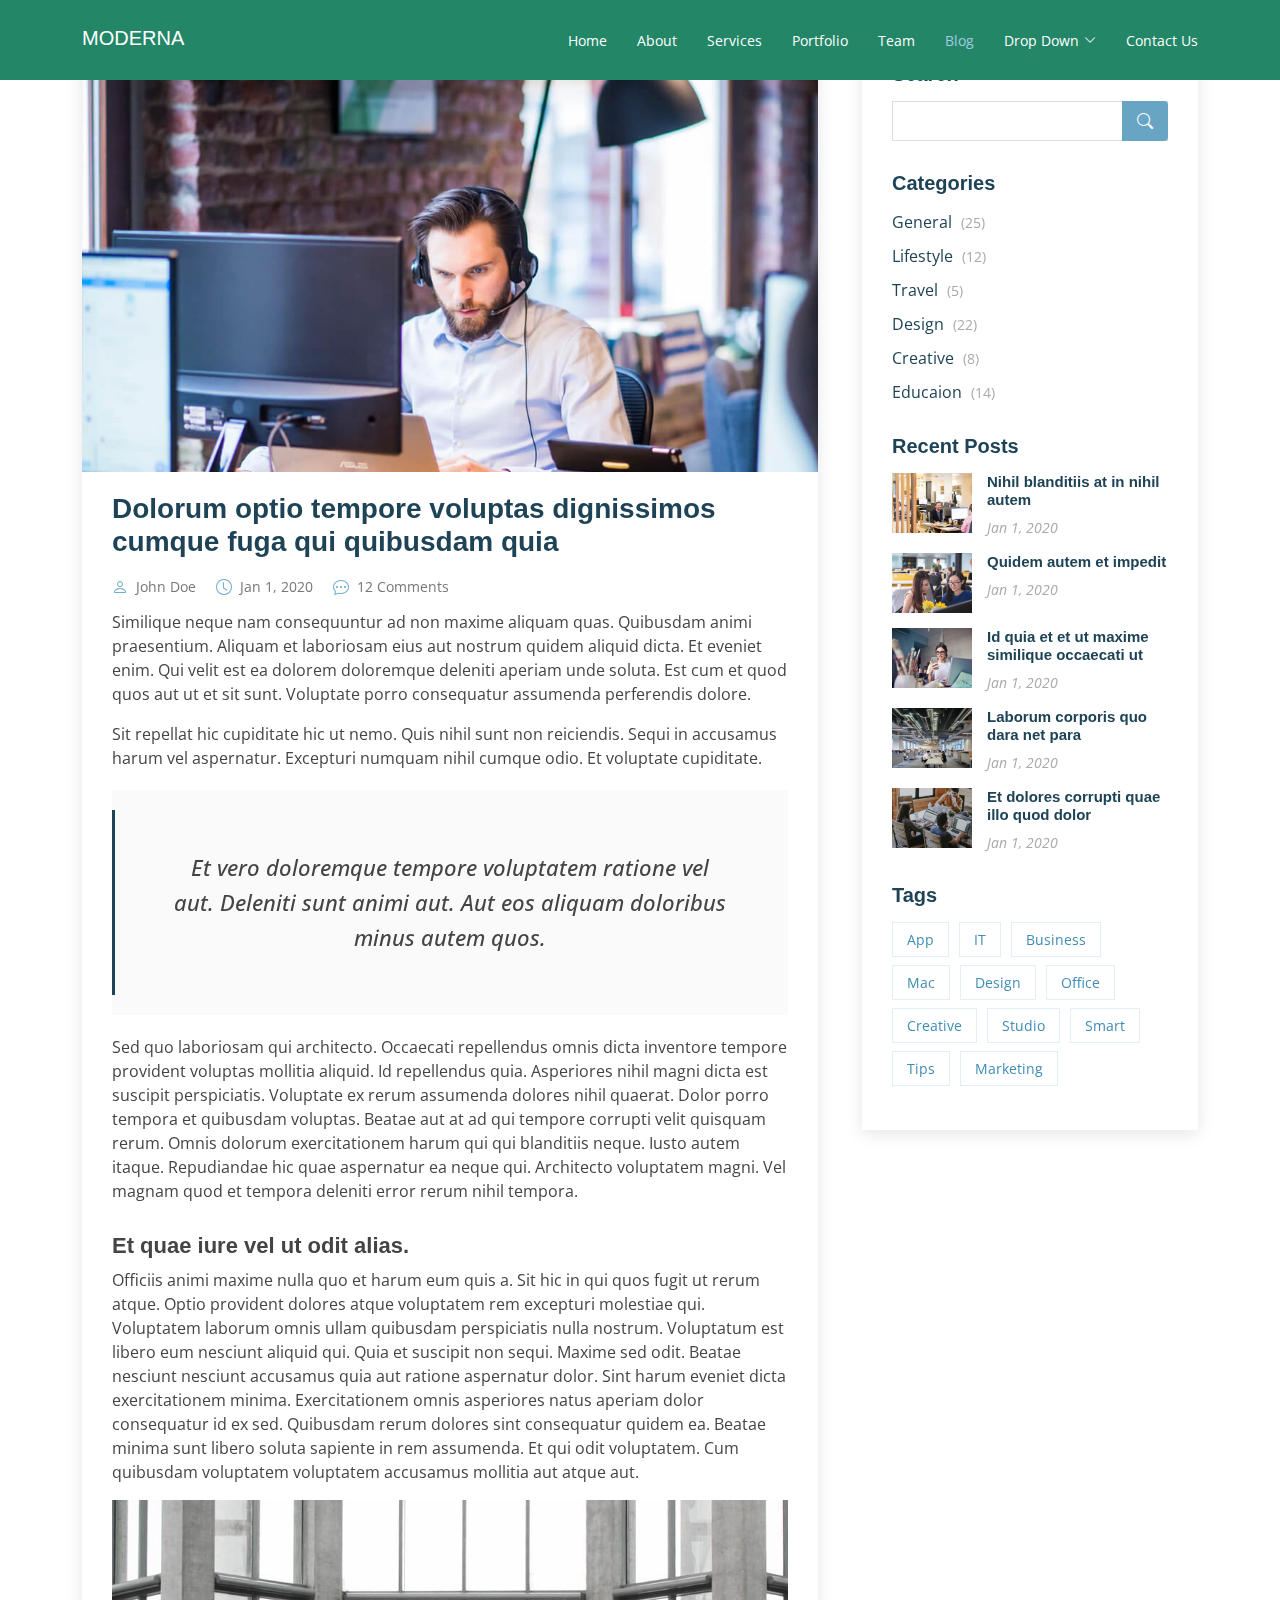
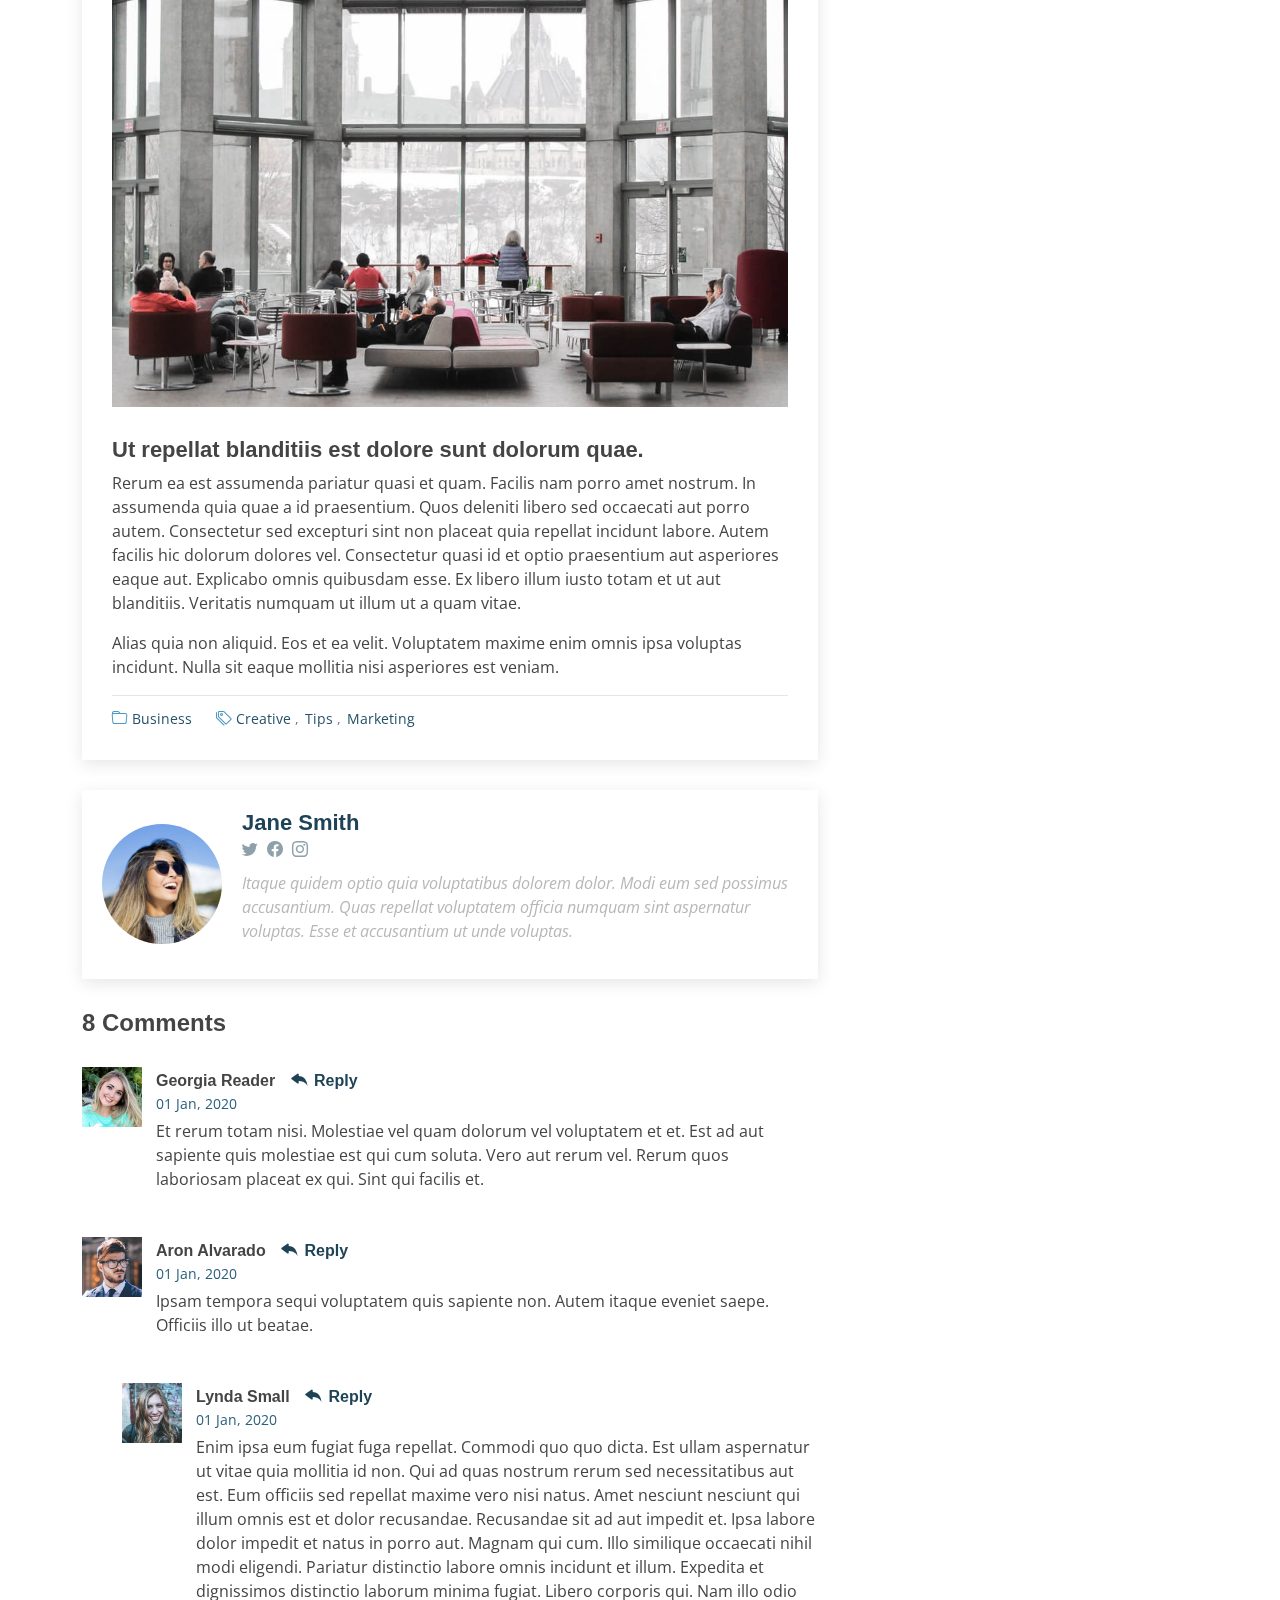
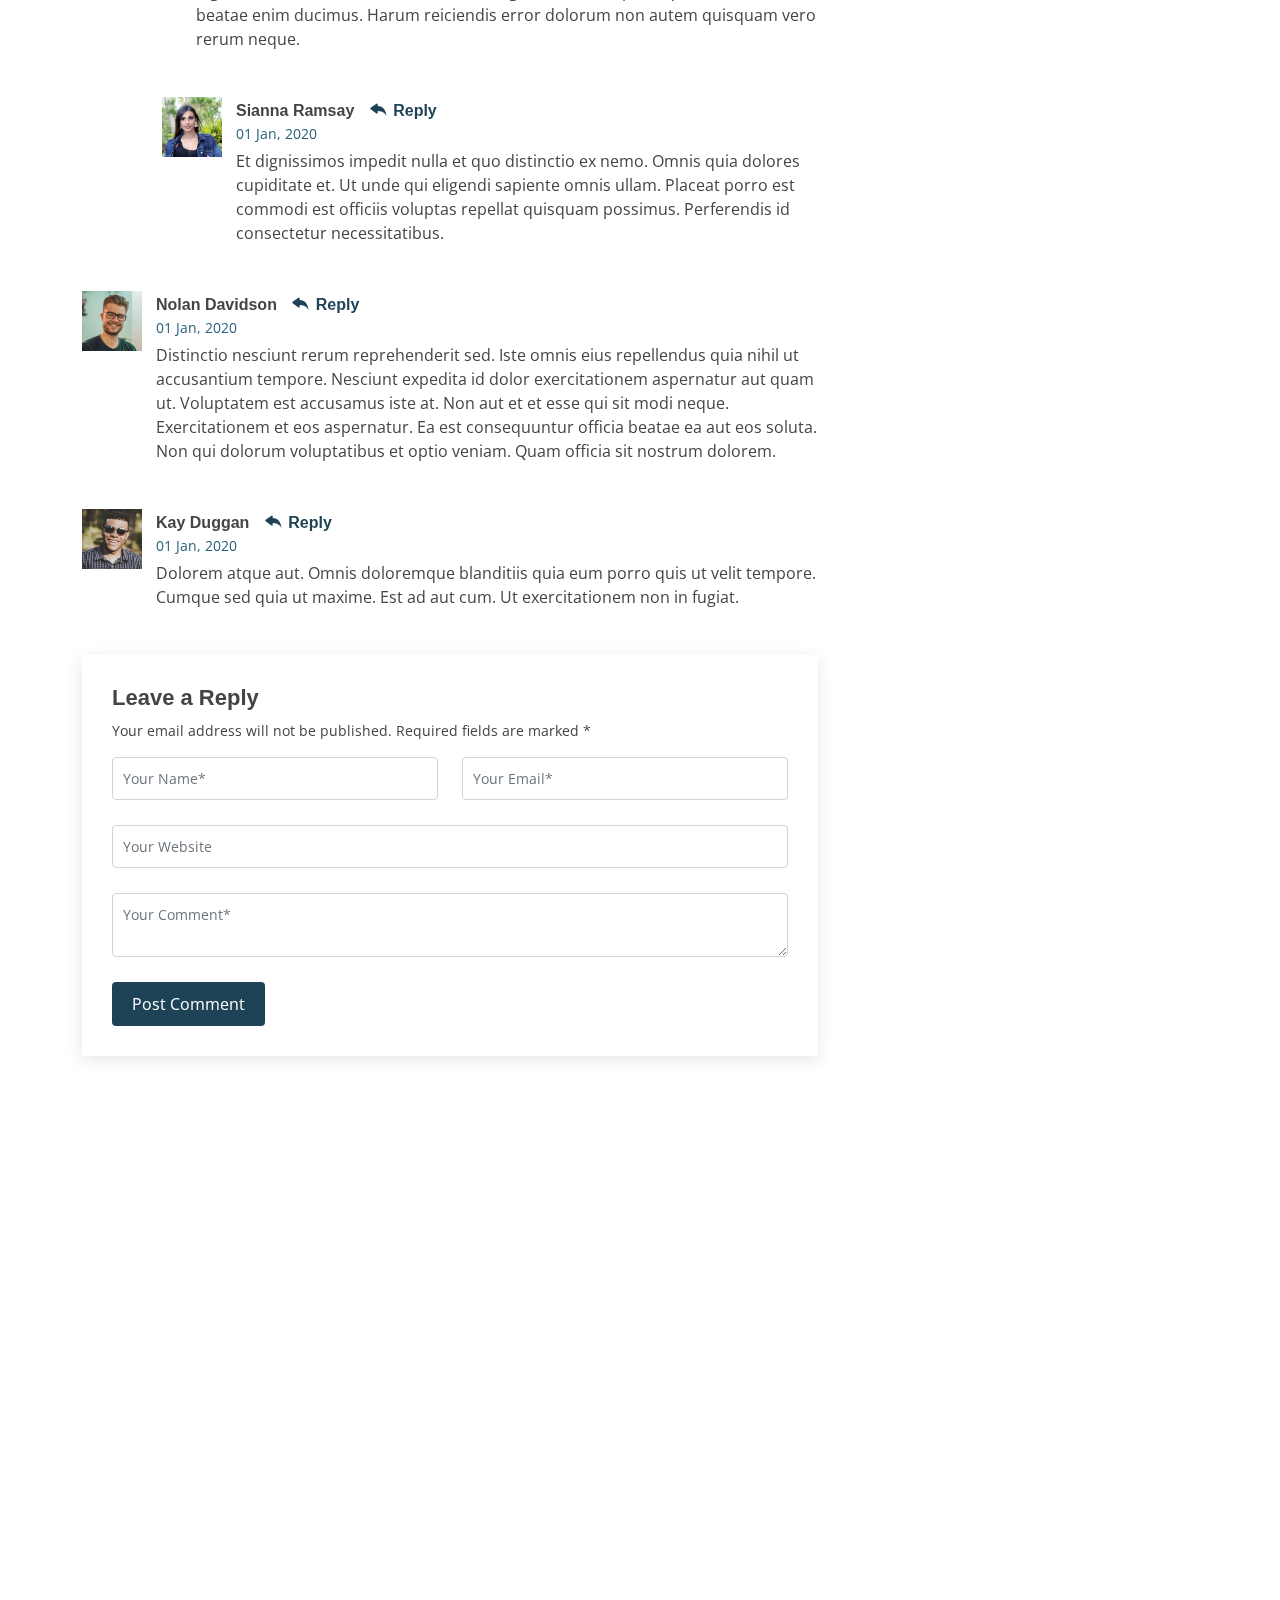
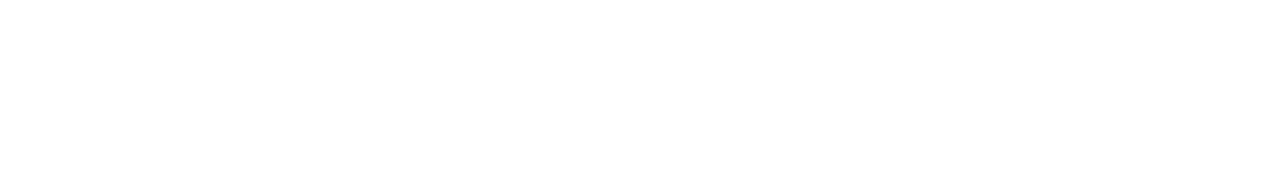
<file: blog-single.html>
<!DOCTYPE html>
<html lang="en">

<head>
  <meta charset="utf-8">
  <meta content="width=device-width, initial-scale=1.0" name="viewport">

  <title>Blog Single - Moderna Bootstrap Template</title>
  <meta content="" name="description">
  <meta content="" name="keywords">

  <!-- Favicons -->
  <link href="assets/img/favicon.png" rel="icon">
  <link href="assets/img/apple-touch-icon.png" rel="apple-touch-icon">

  <!-- Google Fonts -->
  <link href="https://fonts.googleapis.com/css?family=Open+Sans:300,300i,400,400i,600,600i,700,700i|Roboto:300,300i,400,400i,500,500i,700,700i&display=swap" rel="stylesheet">

  <!-- Vendor CSS Files -->
  <link href="assets/vendor/animate.css/animate.min.css" rel="stylesheet">
  <link href="assets/vendor/aos/aos.css" rel="stylesheet">
  <link href="assets/vendor/bootstrap/css/bootstrap.min.css" rel="stylesheet">
  <link href="assets/vendor/bootstrap-icons/bootstrap-icons.css" rel="stylesheet">
  <link href="assets/vendor/boxicons/css/boxicons.min.css" rel="stylesheet">
  <link href="assets/vendor/glightbox/css/glightbox.min.css" rel="stylesheet">
  <link href="assets/vendor/swiper/swiper-bundle.min.css" rel="stylesheet">

  <!-- Template Main CSS File -->
  <link href="assets/css/style.css" rel="stylesheet">

  <!-- =======================================================
  * Template Name: Moderna - v4.8.0
  * Template URL: https://bootstrapmade.com/free-bootstrap-template-corporate-moderna/
  * Author: BootstrapMade.com
  * License: https://bootstrapmade.com/license/
  ======================================================== -->
</head>

<body>

  <!-- ======= Header ======= -->
  <header id="header" class="fixed-top d-flex align-items-center ">
    <div class="container d-flex justify-content-between align-items-center">

      <div class="logo">
        <h1 class="text-light"><a href="index.html"><span>Moderna</span></a></h1>
        <!-- Uncomment below if you prefer to use an image logo -->
        <!-- <a href="index.html"><img src="assets/img/logo.png" alt="" class="img-fluid"></a>-->
      </div>

      <nav id="navbar" class="navbar">
        <ul>
          <li><a class="" href="index.html">Home</a></li>
          <li><a href="about.html">About</a></li>
          <li><a href="services.html">Services</a></li>
          <li><a href="portfolio.html">Portfolio</a></li>
          <li><a href="team.html">Team</a></li>
          <li><a class="active" href="blog.html">Blog</a></li>
          <li class="dropdown"><a href="#"><span>Drop Down</span> <i class="bi bi-chevron-down"></i></a>
            <ul>
              <li><a href="#">Drop Down 1</a></li>
              <li class="dropdown"><a href="#"><span>Deep Drop Down</span> <i class="bi bi-chevron-right"></i></a>
                <ul>
                  <li><a href="#">Deep Drop Down 1</a></li>
                  <li><a href="#">Deep Drop Down 2</a></li>
                  <li><a href="#">Deep Drop Down 3</a></li>
                  <li><a href="#">Deep Drop Down 4</a></li>
                  <li><a href="#">Deep Drop Down 5</a></li>
                </ul>
              </li>
              <li><a href="#">Drop Down 2</a></li>
              <li><a href="#">Drop Down 3</a></li>
              <li><a href="#">Drop Down 4</a></li>
            </ul>
          </li>
          <li><a href="contact.html">Contact Us</a></li>
        </ul>
        <i class="bi bi-list mobile-nav-toggle"></i>
      </nav><!-- .navbar -->

    </div>
  </header><!-- End Header -->

  <main id="main">

    <!-- ======= Blog Section ======= -->
    <section class="breadcrumbs">
      <div class="container">

        <div class="d-flex justify-content-between align-items-center">
          <h2>Blog</h2>

          <ol>
            <li><a href="index.html">Home</a></li>
            <li><a href="blog.html">Blog</a></li>
            <li>Dolorum optio tempore voluptas dignissimos cumque fuga qui quibusdam quia reiciendis</li>
          </ol>
        </div>

      </div>
    </section><!-- End Blog Section -->

    <!-- ======= Blog Single Section ======= -->
    <section id="blog" class="blog">
      <div class="container" data-aos="fade-up">

        <div class="row">

          <div class="col-lg-8 entries">

            <article class="entry entry-single">

              <div class="entry-img">
                <img src="assets/img/blog/blog-1.jpg" alt="" class="img-fluid">
              </div>

              <h2 class="entry-title">
                <a href="blog-single.html">Dolorum optio tempore voluptas dignissimos cumque fuga qui quibusdam quia</a>
              </h2>

              <div class="entry-meta">
                <ul>
                  <li class="d-flex align-items-center"><i class="bi bi-person"></i> <a href="blog-single.html">John Doe</a></li>
                  <li class="d-flex align-items-center"><i class="bi bi-clock"></i> <a href="blog-single.html"><time datetime="2020-01-01">Jan 1, 2020</time></a></li>
                  <li class="d-flex align-items-center"><i class="bi bi-chat-dots"></i> <a href="blog-single.html">12 Comments</a></li>
                </ul>
              </div>

              <div class="entry-content">
                <p>
                  Similique neque nam consequuntur ad non maxime aliquam quas. Quibusdam animi praesentium. Aliquam et laboriosam eius aut nostrum quidem aliquid dicta.
                  Et eveniet enim. Qui velit est ea dolorem doloremque deleniti aperiam unde soluta. Est cum et quod quos aut ut et sit sunt. Voluptate porro consequatur assumenda perferendis dolore.
                </p>

                <p>
                  Sit repellat hic cupiditate hic ut nemo. Quis nihil sunt non reiciendis. Sequi in accusamus harum vel aspernatur. Excepturi numquam nihil cumque odio. Et voluptate cupiditate.
                </p>

                <blockquote>
                  <p>
                    Et vero doloremque tempore voluptatem ratione vel aut. Deleniti sunt animi aut. Aut eos aliquam doloribus minus autem quos.
                  </p>
                </blockquote>

                <p>
                  Sed quo laboriosam qui architecto. Occaecati repellendus omnis dicta inventore tempore provident voluptas mollitia aliquid. Id repellendus quia. Asperiores nihil magni dicta est suscipit perspiciatis. Voluptate ex rerum assumenda dolores nihil quaerat.
                  Dolor porro tempora et quibusdam voluptas. Beatae aut at ad qui tempore corrupti velit quisquam rerum. Omnis dolorum exercitationem harum qui qui blanditiis neque.
                  Iusto autem itaque. Repudiandae hic quae aspernatur ea neque qui. Architecto voluptatem magni. Vel magnam quod et tempora deleniti error rerum nihil tempora.
                </p>

                <h3>Et quae iure vel ut odit alias.</h3>
                <p>
                  Officiis animi maxime nulla quo et harum eum quis a. Sit hic in qui quos fugit ut rerum atque. Optio provident dolores atque voluptatem rem excepturi molestiae qui. Voluptatem laborum omnis ullam quibusdam perspiciatis nulla nostrum. Voluptatum est libero eum nesciunt aliquid qui.
                  Quia et suscipit non sequi. Maxime sed odit. Beatae nesciunt nesciunt accusamus quia aut ratione aspernatur dolor. Sint harum eveniet dicta exercitationem minima. Exercitationem omnis asperiores natus aperiam dolor consequatur id ex sed. Quibusdam rerum dolores sint consequatur quidem ea.
                  Beatae minima sunt libero soluta sapiente in rem assumenda. Et qui odit voluptatem. Cum quibusdam voluptatem voluptatem accusamus mollitia aut atque aut.
                </p>
                <img src="assets/img/blog/blog-inside-post.jpg" class="img-fluid" alt="">

                <h3>Ut repellat blanditiis est dolore sunt dolorum quae.</h3>
                <p>
                  Rerum ea est assumenda pariatur quasi et quam. Facilis nam porro amet nostrum. In assumenda quia quae a id praesentium. Quos deleniti libero sed occaecati aut porro autem. Consectetur sed excepturi sint non placeat quia repellat incidunt labore. Autem facilis hic dolorum dolores vel.
                  Consectetur quasi id et optio praesentium aut asperiores eaque aut. Explicabo omnis quibusdam esse. Ex libero illum iusto totam et ut aut blanditiis. Veritatis numquam ut illum ut a quam vitae.
                </p>
                <p>
                  Alias quia non aliquid. Eos et ea velit. Voluptatem maxime enim omnis ipsa voluptas incidunt. Nulla sit eaque mollitia nisi asperiores est veniam.
                </p>

              </div>

              <div class="entry-footer">
                <i class="bi bi-folder"></i>
                <ul class="cats">
                  <li><a href="#">Business</a></li>
                </ul>

                <i class="bi bi-tags"></i>
                <ul class="tags">
                  <li><a href="#">Creative</a></li>
                  <li><a href="#">Tips</a></li>
                  <li><a href="#">Marketing</a></li>
                </ul>
              </div>

            </article><!-- End blog entry -->

            <div class="blog-author d-flex align-items-center">
              <img src="assets/img/blog/blog-author.jpg" class="rounded-circle float-left" alt="">
              <div>
                <h4>Jane Smith</h4>
                <div class="social-links">
                  <a href="https://twitters.com/#"><i class="bi bi-twitter"></i></a>
                  <a href="https://facebook.com/#"><i class="bi bi-facebook"></i></a>
                  <a href="https://instagram.com/#"><i class="biu bi-instagram"></i></a>
                </div>
                <p>
                  Itaque quidem optio quia voluptatibus dolorem dolor. Modi eum sed possimus accusantium. Quas repellat voluptatem officia numquam sint aspernatur voluptas. Esse et accusantium ut unde voluptas.
                </p>
              </div>
            </div><!-- End blog author bio -->

            <div class="blog-comments">

              <h4 class="comments-count">8 Comments</h4>

              <div id="comment-1" class="comment">
                <div class="d-flex">
                  <div class="comment-img"><img src="assets/img/blog/comments-1.jpg" alt=""></div>
                  <div>
                    <h5><a href="">Georgia Reader</a> <a href="#" class="reply"><i class="bi bi-reply-fill"></i> Reply</a></h5>
                    <time datetime="2020-01-01">01 Jan, 2020</time>
                    <p>
                      Et rerum totam nisi. Molestiae vel quam dolorum vel voluptatem et et. Est ad aut sapiente quis molestiae est qui cum soluta.
                      Vero aut rerum vel. Rerum quos laboriosam placeat ex qui. Sint qui facilis et.
                    </p>
                  </div>
                </div>
              </div><!-- End comment #1 -->

              <div id="comment-2" class="comment">
                <div class="d-flex">
                  <div class="comment-img"><img src="assets/img/blog/comments-2.jpg" alt=""></div>
                  <div>
                    <h5><a href="">Aron Alvarado</a> <a href="#" class="reply"><i class="bi bi-reply-fill"></i> Reply</a></h5>
                    <time datetime="2020-01-01">01 Jan, 2020</time>
                    <p>
                      Ipsam tempora sequi voluptatem quis sapiente non. Autem itaque eveniet saepe. Officiis illo ut beatae.
                    </p>
                  </div>
                </div>

                <div id="comment-reply-1" class="comment comment-reply">
                  <div class="d-flex">
                    <div class="comment-img"><img src="assets/img/blog/comments-3.jpg" alt=""></div>
                    <div>
                      <h5><a href="">Lynda Small</a> <a href="#" class="reply"><i class="bi bi-reply-fill"></i> Reply</a></h5>
                      <time datetime="2020-01-01">01 Jan, 2020</time>
                      <p>
                        Enim ipsa eum fugiat fuga repellat. Commodi quo quo dicta. Est ullam aspernatur ut vitae quia mollitia id non. Qui ad quas nostrum rerum sed necessitatibus aut est. Eum officiis sed repellat maxime vero nisi natus. Amet nesciunt nesciunt qui illum omnis est et dolor recusandae.

                        Recusandae sit ad aut impedit et. Ipsa labore dolor impedit et natus in porro aut. Magnam qui cum. Illo similique occaecati nihil modi eligendi. Pariatur distinctio labore omnis incidunt et illum. Expedita et dignissimos distinctio laborum minima fugiat.

                        Libero corporis qui. Nam illo odio beatae enim ducimus. Harum reiciendis error dolorum non autem quisquam vero rerum neque.
                      </p>
                    </div>
                  </div>

                  <div id="comment-reply-2" class="comment comment-reply">
                    <div class="d-flex">
                      <div class="comment-img"><img src="assets/img/blog/comments-4.jpg" alt=""></div>
                      <div>
                        <h5><a href="">Sianna Ramsay</a> <a href="#" class="reply"><i class="bi bi-reply-fill"></i> Reply</a></h5>
                        <time datetime="2020-01-01">01 Jan, 2020</time>
                        <p>
                          Et dignissimos impedit nulla et quo distinctio ex nemo. Omnis quia dolores cupiditate et. Ut unde qui eligendi sapiente omnis ullam. Placeat porro est commodi est officiis voluptas repellat quisquam possimus. Perferendis id consectetur necessitatibus.
                        </p>
                      </div>
                    </div>

                  </div><!-- End comment reply #2-->

                </div><!-- End comment reply #1-->

              </div><!-- End comment #2-->

              <div id="comment-3" class="comment">
                <div class="d-flex">
                  <div class="comment-img"><img src="assets/img/blog/comments-5.jpg" alt=""></div>
                  <div>
                    <h5><a href="">Nolan Davidson</a> <a href="#" class="reply"><i class="bi bi-reply-fill"></i> Reply</a></h5>
                    <time datetime="2020-01-01">01 Jan, 2020</time>
                    <p>
                      Distinctio nesciunt rerum reprehenderit sed. Iste omnis eius repellendus quia nihil ut accusantium tempore. Nesciunt expedita id dolor exercitationem aspernatur aut quam ut. Voluptatem est accusamus iste at.
                      Non aut et et esse qui sit modi neque. Exercitationem et eos aspernatur. Ea est consequuntur officia beatae ea aut eos soluta. Non qui dolorum voluptatibus et optio veniam. Quam officia sit nostrum dolorem.
                    </p>
                  </div>
                </div>

              </div><!-- End comment #3 -->

              <div id="comment-4" class="comment">
                <div class="d-flex">
                  <div class="comment-img"><img src="assets/img/blog/comments-6.jpg" alt=""></div>
                  <div>
                    <h5><a href="">Kay Duggan</a> <a href="#" class="reply"><i class="bi bi-reply-fill"></i> Reply</a></h5>
                    <time datetime="2020-01-01">01 Jan, 2020</time>
                    <p>
                      Dolorem atque aut. Omnis doloremque blanditiis quia eum porro quis ut velit tempore. Cumque sed quia ut maxime. Est ad aut cum. Ut exercitationem non in fugiat.
                    </p>
                  </div>
                </div>

              </div><!-- End comment #4 -->

              <div class="reply-form">
                <h4>Leave a Reply</h4>
                <p>Your email address will not be published. Required fields are marked * </p>
                <form action="">
                  <div class="row">
                    <div class="col-md-6 form-group">
                      <input name="name" type="text" class="form-control" placeholder="Your Name*">
                    </div>
                    <div class="col-md-6 form-group">
                      <input name="email" type="text" class="form-control" placeholder="Your Email*">
                    </div>
                  </div>
                  <div class="row">
                    <div class="col form-group">
                      <input name="website" type="text" class="form-control" placeholder="Your Website">
                    </div>
                  </div>
                  <div class="row">
                    <div class="col form-group">
                      <textarea name="comment" class="form-control" placeholder="Your Comment*"></textarea>
                    </div>
                  </div>
                  <button type="submit" class="btn btn-primary">Post Comment</button>

                </form>

              </div>

            </div><!-- End blog comments -->

          </div><!-- End blog entries list -->

          <div class="col-lg-4">

            <div class="sidebar">

              <h3 class="sidebar-title">Search</h3>
              <div class="sidebar-item search-form">
                <form action="">
                  <input type="text">
                  <button type="submit"><i class="bi bi-search"></i></button>
                </form>
              </div><!-- End sidebar search formn-->

              <h3 class="sidebar-title">Categories</h3>
              <div class="sidebar-item categories">
                <ul>
                  <li><a href="#">General <span>(25)</span></a></li>
                  <li><a href="#">Lifestyle <span>(12)</span></a></li>
                  <li><a href="#">Travel <span>(5)</span></a></li>
                  <li><a href="#">Design <span>(22)</span></a></li>
                  <li><a href="#">Creative <span>(8)</span></a></li>
                  <li><a href="#">Educaion <span>(14)</span></a></li>
                </ul>
              </div><!-- End sidebar categories-->

              <h3 class="sidebar-title">Recent Posts</h3>
              <div class="sidebar-item recent-posts">
                <div class="post-item clearfix">
                  <img src="assets/img/blog/blog-recent-1.jpg" alt="">
                  <h4><a href="blog-single.html">Nihil blanditiis at in nihil autem</a></h4>
                  <time datetime="2020-01-01">Jan 1, 2020</time>
                </div>

                <div class="post-item clearfix">
                  <img src="assets/img/blog/blog-recent-2.jpg" alt="">
                  <h4><a href="blog-single.html">Quidem autem et impedit</a></h4>
                  <time datetime="2020-01-01">Jan 1, 2020</time>
                </div>

                <div class="post-item clearfix">
                  <img src="assets/img/blog/blog-recent-3.jpg" alt="">
                  <h4><a href="blog-single.html">Id quia et et ut maxime similique occaecati ut</a></h4>
                  <time datetime="2020-01-01">Jan 1, 2020</time>
                </div>

                <div class="post-item clearfix">
                  <img src="assets/img/blog/blog-recent-4.jpg" alt="">
                  <h4><a href="blog-single.html">Laborum corporis quo dara net para</a></h4>
                  <time datetime="2020-01-01">Jan 1, 2020</time>
                </div>

                <div class="post-item clearfix">
                  <img src="assets/img/blog/blog-recent-5.jpg" alt="">
                  <h4><a href="blog-single.html">Et dolores corrupti quae illo quod dolor</a></h4>
                  <time datetime="2020-01-01">Jan 1, 2020</time>
                </div>

              </div><!-- End sidebar recent posts-->

              <h3 class="sidebar-title">Tags</h3>
              <div class="sidebar-item tags">
                <ul>
                  <li><a href="#">App</a></li>
                  <li><a href="#">IT</a></li>
                  <li><a href="#">Business</a></li>
                  <li><a href="#">Mac</a></li>
                  <li><a href="#">Design</a></li>
                  <li><a href="#">Office</a></li>
                  <li><a href="#">Creative</a></li>
                  <li><a href="#">Studio</a></li>
                  <li><a href="#">Smart</a></li>
                  <li><a href="#">Tips</a></li>
                  <li><a href="#">Marketing</a></li>
                </ul>
              </div><!-- End sidebar tags-->

            </div><!-- End sidebar -->

          </div><!-- End blog sidebar -->

        </div>

      </div>
    </section><!-- End Blog Single Section -->

  </main><!-- End #main -->

  <!-- ======= Footer ======= -->
  <footer id="footer" data-aos="fade-up" data-aos-easing="ease-in-out" data-aos-duration="500">

    <div class="footer-newsletter">
      <div class="container">
        <div class="row">
          <div class="col-lg-6">
            <h4>Our Newsletter</h4>
            <p>Tamen quem nulla quae legam multos aute sint culpa legam noster magna</p>
          </div>
          <div class="col-lg-6">
            <form action="" method="post">
              <input type="email" name="email"><input type="submit" value="Subscribe">
            </form>
          </div>
        </div>
      </div>
    </div>

    <div class="footer-top">
      <div class="container">
        <div class="row">

          <div class="col-lg-3 col-md-6 footer-links">
            <h4>Useful Links</h4>
            <ul>
              <li><i class="bx bx-chevron-right"></i> <a href="#">Home</a></li>
              <li><i class="bx bx-chevron-right"></i> <a href="#">About us</a></li>
              <li><i class="bx bx-chevron-right"></i> <a href="#">Services</a></li>
              <li><i class="bx bx-chevron-right"></i> <a href="#">Terms of service</a></li>
              <li><i class="bx bx-chevron-right"></i> <a href="#">Privacy policy</a></li>
            </ul>
          </div>

          <div class="col-lg-3 col-md-6 footer-links">
            <h4>Our Services</h4>
            <ul>
              <li><i class="bx bx-chevron-right"></i> <a href="#">Web Design</a></li>
              <li><i class="bx bx-chevron-right"></i> <a href="#">Web Development</a></li>
              <li><i class="bx bx-chevron-right"></i> <a href="#">Product Management</a></li>
              <li><i class="bx bx-chevron-right"></i> <a href="#">Marketing</a></li>
              <li><i class="bx bx-chevron-right"></i> <a href="#">Graphic Design</a></li>
            </ul>
          </div>

          <div class="col-lg-3 col-md-6 footer-contact">
            <h4>Contact Us</h4>
            <p>
              A108 Adam Street <br>
              New York, NY 535022<br>
              United States <br><br>
              <strong>Phone:</strong> +1 5589 55488 55<br>
              <strong>Email:</strong> info@example.com<br>
            </p>

          </div>

          <div class="col-lg-3 col-md-6 footer-info">
            <h3>About Moderna</h3>
            <p>Cras fermentum odio eu feugiat lide par naso tierra. Justo eget nada terra videa magna derita valies darta donna mare fermentum iaculis eu non diam phasellus.</p>
            <div class="social-links mt-3">
              <a href="#" class="twitter"><i class="bx bxl-twitter"></i></a>
              <a href="#" class="facebook"><i class="bx bxl-facebook"></i></a>
              <a href="#" class="instagram"><i class="bx bxl-instagram"></i></a>
              <a href="#" class="linkedin"><i class="bx bxl-linkedin"></i></a>
            </div>
          </div>

        </div>
      </div>
    </div>

    <div class="container">
      <div class="copyright">
        &copy; Copyright <strong><span>Moderna</span></strong>. All Rights Reserved
      </div>
      <div class="credits">
        <!-- All the links in the footer should remain intact. -->
        <!-- You can delete the links only if you purchased the pro version. -->
        <!-- Licensing information: https://bootstrapmade.com/license/ -->
        <!-- Purchase the pro version with working PHP/AJAX contact form: https://bootstrapmade.com/free-bootstrap-template-corporate-moderna/ -->
        Designed by <a href="https://bootstrapmade.com/">BootstrapMade</a>
      </div>
    </div>
  </footer><!-- End Footer -->

  <a href="#" class="back-to-top d-flex align-items-center justify-content-center"><i class="bi bi-arrow-up-short"></i></a>

  <!-- Vendor JS Files -->
  <script src="assets/vendor/purecounter/purecounter.js"></script>
  <script src="assets/vendor/aos/aos.js"></script>
  <script src="assets/vendor/bootstrap/js/bootstrap.bundle.min.js"></script>
  <script src="assets/vendor/glightbox/js/glightbox.min.js"></script>
  <script src="assets/vendor/isotope-layout/isotope.pkgd.min.js"></script>
  <script src="assets/vendor/swiper/swiper-bundle.min.js"></script>
  <script src="assets/vendor/waypoints/noframework.waypoints.js"></script>
  <script src="assets/vendor/php-email-form/validate.js"></script>

  <!-- Template Main JS File -->
  <script src="assets/js/main.js"></script>

</body>

</html>
</file>
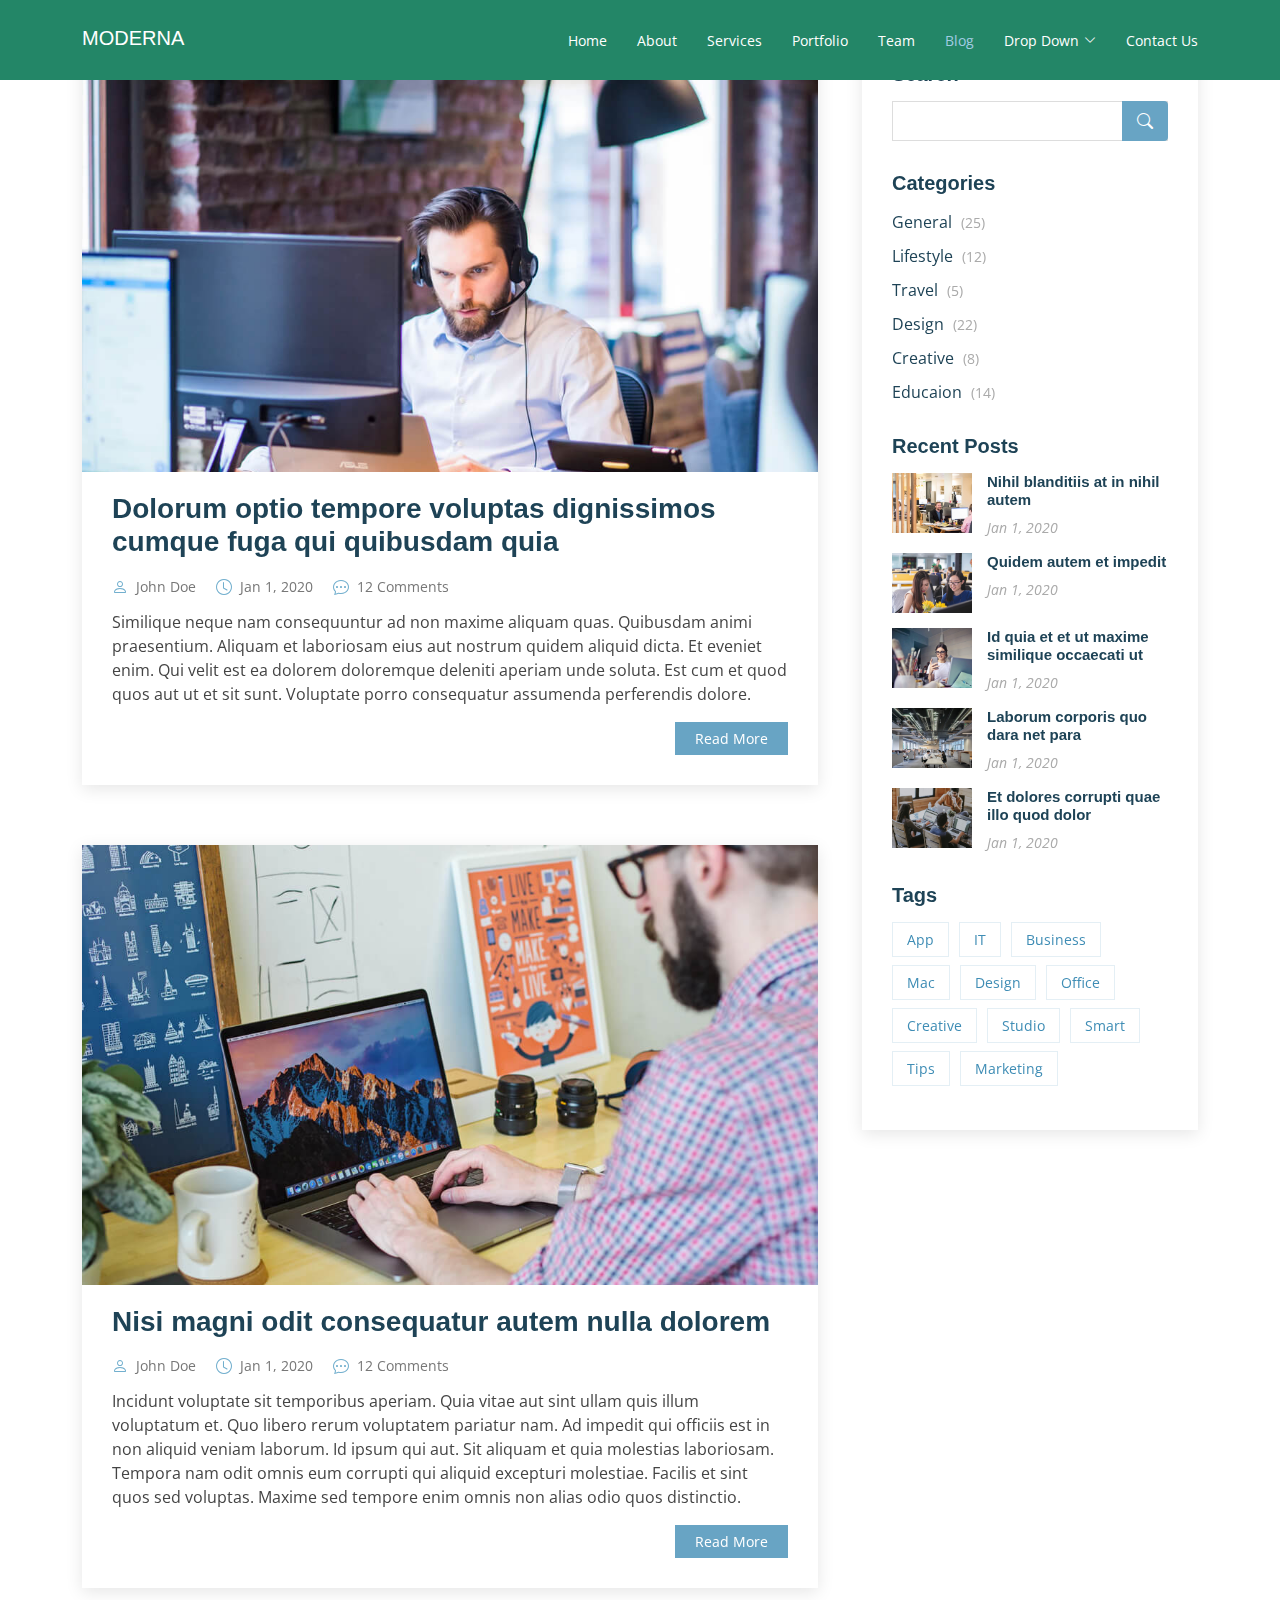
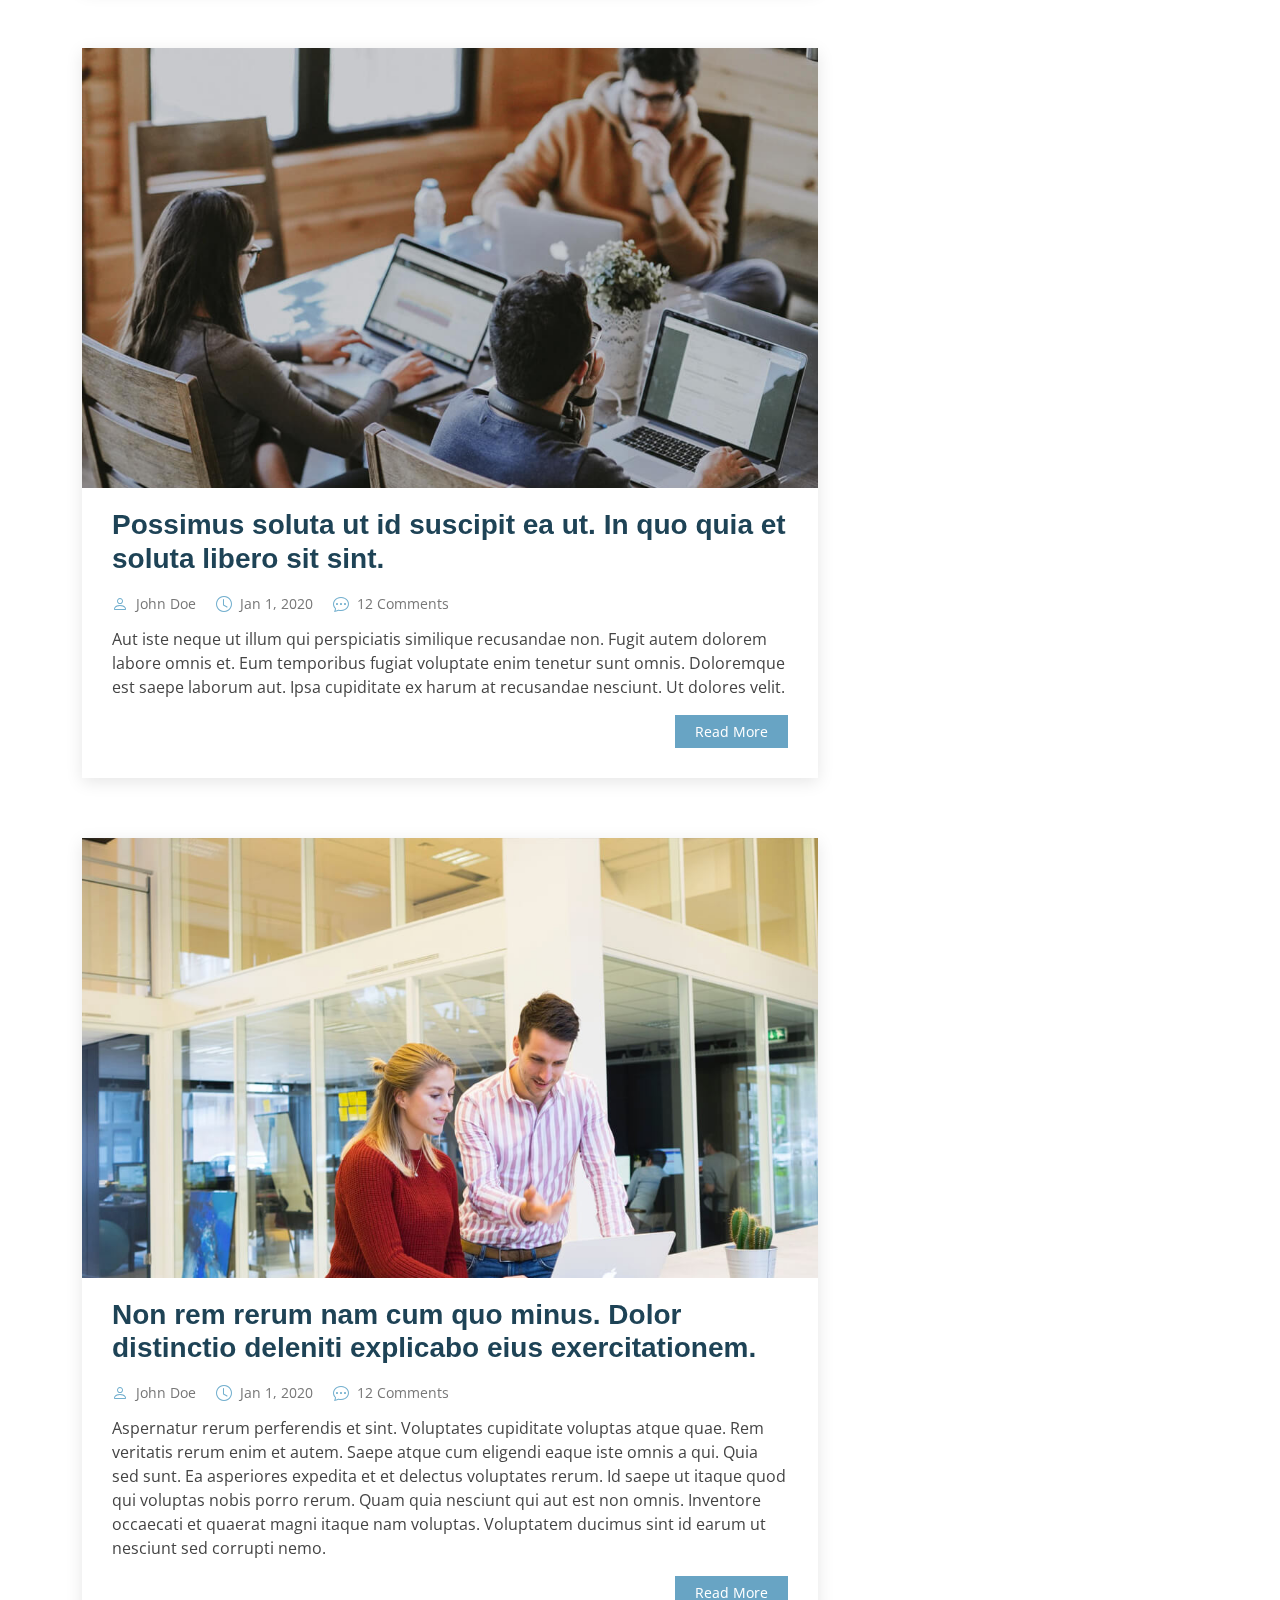
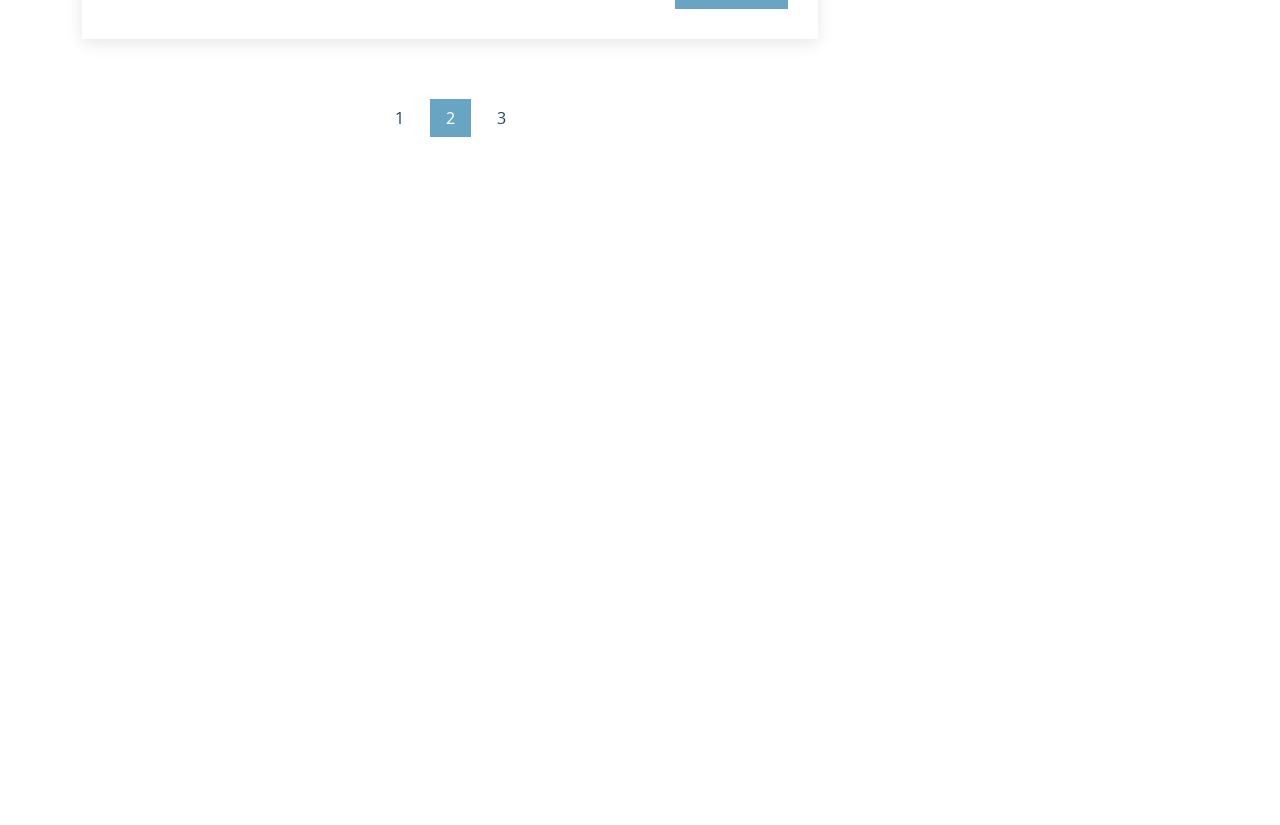
<file: blog.html>
<!DOCTYPE html>
<html lang="en">

<head>
  <meta charset="utf-8">
  <meta content="width=device-width, initial-scale=1.0" name="viewport">

  <title>Blog - Moderna Bootstrap Template</title>
  <meta content="" name="description">
  <meta content="" name="keywords">

  <!-- Favicons -->
  <link href="assets/img/favicon.png" rel="icon">
  <link href="assets/img/apple-touch-icon.png" rel="apple-touch-icon">

  <!-- Google Fonts -->
  <link href="https://fonts.googleapis.com/css?family=Open+Sans:300,300i,400,400i,600,600i,700,700i|Roboto:300,300i,400,400i,500,500i,700,700i&display=swap" rel="stylesheet">

  <!-- Vendor CSS Files -->
  <link href="assets/vendor/animate.css/animate.min.css" rel="stylesheet">
  <link href="assets/vendor/aos/aos.css" rel="stylesheet">
  <link href="assets/vendor/bootstrap/css/bootstrap.min.css" rel="stylesheet">
  <link href="assets/vendor/bootstrap-icons/bootstrap-icons.css" rel="stylesheet">
  <link href="assets/vendor/boxicons/css/boxicons.min.css" rel="stylesheet">
  <link href="assets/vendor/glightbox/css/glightbox.min.css" rel="stylesheet">
  <link href="assets/vendor/swiper/swiper-bundle.min.css" rel="stylesheet">

  <!-- Template Main CSS File -->
  <link href="assets/css/style.css" rel="stylesheet">

  <!-- =======================================================
  * Template Name: Moderna - v4.8.0
  * Template URL: https://bootstrapmade.com/free-bootstrap-template-corporate-moderna/
  * Author: BootstrapMade.com
  * License: https://bootstrapmade.com/license/
  ======================================================== -->
</head>

<body>

  <!-- ======= Header ======= -->
  <header id="header" class="fixed-top d-flex align-items-center ">
    <div class="container d-flex justify-content-between align-items-center">

      <div class="logo">
        <h1 class="text-light"><a href="index.html"><span>Moderna</span></a></h1>
        <!-- Uncomment below if you prefer to use an image logo -->
        <!-- <a href="index.html"><img src="assets/img/logo.png" alt="" class="img-fluid"></a>-->
      </div>

      <nav id="navbar" class="navbar">
        <ul>
          <li><a class="" href="index.html">Home</a></li>
          <li><a href="about.html">About</a></li>
          <li><a href="services.html">Services</a></li>
          <li><a href="portfolio.html">Portfolio</a></li>
          <li><a href="team.html">Team</a></li>
          <li><a class="active" href="blog.html">Blog</a></li>
          <li class="dropdown"><a href="#"><span>Drop Down</span> <i class="bi bi-chevron-down"></i></a>
            <ul>
              <li><a href="#">Drop Down 1</a></li>
              <li class="dropdown"><a href="#"><span>Deep Drop Down</span> <i class="bi bi-chevron-right"></i></a>
                <ul>
                  <li><a href="#">Deep Drop Down 1</a></li>
                  <li><a href="#">Deep Drop Down 2</a></li>
                  <li><a href="#">Deep Drop Down 3</a></li>
                  <li><a href="#">Deep Drop Down 4</a></li>
                  <li><a href="#">Deep Drop Down 5</a></li>
                </ul>
              </li>
              <li><a href="#">Drop Down 2</a></li>
              <li><a href="#">Drop Down 3</a></li>
              <li><a href="#">Drop Down 4</a></li>
            </ul>
          </li>
          <li><a href="contact.html">Contact Us</a></li>
        </ul>
        <i class="bi bi-list mobile-nav-toggle"></i>
      </nav><!-- .navbar -->

    </div>
  </header><!-- End Header -->

  <main id="main">

    <!-- ======= Blog Section ======= -->
    <section class="breadcrumbs">
      <div class="container">

        <div class="d-flex justify-content-between align-items-center">
          <h2>Blog</h2>

          <ol>
            <li><a href="index.html">Home</a></li>
            <li>Blog</li>
          </ol>
        </div>

      </div>
    </section><!-- End Blog Section -->

    <!-- ======= Blog Section ======= -->
    <section id="blog" class="blog">
      <div class="container" data-aos="fade-up">

        <div class="row">

          <div class="col-lg-8 entries">

            <article class="entry">

              <div class="entry-img">
                <img src="assets/img/blog/blog-1.jpg" alt="" class="img-fluid">
              </div>

              <h2 class="entry-title">
                <a href="blog-single.html">Dolorum optio tempore voluptas dignissimos cumque fuga qui quibusdam quia</a>
              </h2>

              <div class="entry-meta">
                <ul>
                  <li class="d-flex align-items-center"><i class="bi bi-person"></i> <a href="blog-single.html">John Doe</a></li>
                  <li class="d-flex align-items-center"><i class="bi bi-clock"></i> <a href="blog-single.html"><time datetime="2020-01-01">Jan 1, 2020</time></a></li>
                  <li class="d-flex align-items-center"><i class="bi bi-chat-dots"></i> <a href="blog-single.html">12 Comments</a></li>
                </ul>
              </div>

              <div class="entry-content">
                <p>
                  Similique neque nam consequuntur ad non maxime aliquam quas. Quibusdam animi praesentium. Aliquam et laboriosam eius aut nostrum quidem aliquid dicta.
                  Et eveniet enim. Qui velit est ea dolorem doloremque deleniti aperiam unde soluta. Est cum et quod quos aut ut et sit sunt. Voluptate porro consequatur assumenda perferendis dolore.
                </p>
                <div class="read-more">
                  <a href="blog-single.html">Read More</a>
                </div>
              </div>

            </article><!-- End blog entry -->

            <article class="entry">

              <div class="entry-img">
                <img src="assets/img/blog/blog-2.jpg" alt="" class="img-fluid">
              </div>

              <h2 class="entry-title">
                <a href="blog-single.html">Nisi magni odit consequatur autem nulla dolorem</a>
              </h2>

              <div class="entry-meta">
                <ul>
                  <li class="d-flex align-items-center"><i class="bi bi-person"></i> <a href="blog-single.html">John Doe</a></li>
                  <li class="d-flex align-items-center"><i class="bi bi-clock"></i> <a href="blog-single.html"><time datetime="2020-01-01">Jan 1, 2020</time></a></li>
                  <li class="d-flex align-items-center"><i class="bi bi-chat-dots"></i> <a href="blog-single.html">12 Comments</a></li>
                </ul>
              </div>

              <div class="entry-content">
                <p>
                  Incidunt voluptate sit temporibus aperiam. Quia vitae aut sint ullam quis illum voluptatum et. Quo libero rerum voluptatem pariatur nam.
                  Ad impedit qui officiis est in non aliquid veniam laborum. Id ipsum qui aut. Sit aliquam et quia molestias laboriosam. Tempora nam odit omnis eum corrupti qui aliquid excepturi molestiae. Facilis et sint quos sed voluptas. Maxime sed tempore enim omnis non alias odio quos distinctio.
                </p>
                <div class="read-more">
                  <a href="blog-single.html">Read More</a>
                </div>
              </div>

            </article><!-- End blog entry -->

            <article class="entry">

              <div class="entry-img">
                <img src="assets/img/blog/blog-3.jpg" alt="" class="img-fluid">
              </div>

              <h2 class="entry-title">
                <a href="blog-single.html">Possimus soluta ut id suscipit ea ut. In quo quia et soluta libero sit sint.</a>
              </h2>

              <div class="entry-meta">
                <ul>
                  <li class="d-flex align-items-center"><i class="bi bi-person"></i> <a href="blog-single.html">John Doe</a></li>
                  <li class="d-flex align-items-center"><i class="bi bi-clock"></i> <a href="blog-single.html"><time datetime="2020-01-01">Jan 1, 2020</time></a></li>
                  <li class="d-flex align-items-center"><i class="bi bi-chat-dots"></i> <a href="blog-single.html">12 Comments</a></li>
                </ul>
              </div>

              <div class="entry-content">
                <p>
                  Aut iste neque ut illum qui perspiciatis similique recusandae non. Fugit autem dolorem labore omnis et. Eum temporibus fugiat voluptate enim tenetur sunt omnis.
                  Doloremque est saepe laborum aut. Ipsa cupiditate ex harum at recusandae nesciunt. Ut dolores velit.
                </p>
                <div class="read-more">
                  <a href="blog-single.html">Read More</a>
                </div>
              </div>

            </article><!-- End blog entry -->

            <article class="entry">

              <div class="entry-img">
                <img src="assets/img/blog/blog-4.jpg" alt="" class="img-fluid">
              </div>

              <h2 class="entry-title">
                <a href="blog-single.html">Non rem rerum nam cum quo minus. Dolor distinctio deleniti explicabo eius exercitationem.</a>
              </h2>

              <div class="entry-meta">
                <ul>
                  <li class="d-flex align-items-center"><i class="bi bi-person"></i> <a href="blog-single.html">John Doe</a></li>
                  <li class="d-flex align-items-center"><i class="bi bi-clock"></i> <a href="blog-single.html"><time datetime="2020-01-01">Jan 1, 2020</time></a></li>
                  <li class="d-flex align-items-center"><i class="bi bi-chat-dots"></i> <a href="blog-single.html">12 Comments</a></li>
                </ul>
              </div>

              <div class="entry-content">
                <p>
                  Aspernatur rerum perferendis et sint. Voluptates cupiditate voluptas atque quae. Rem veritatis rerum enim et autem. Saepe atque cum eligendi eaque iste omnis a qui.
                  Quia sed sunt. Ea asperiores expedita et et delectus voluptates rerum. Id saepe ut itaque quod qui voluptas nobis porro rerum. Quam quia nesciunt qui aut est non omnis. Inventore occaecati et quaerat magni itaque nam voluptas. Voluptatem ducimus sint id earum ut nesciunt sed corrupti nemo.
                </p>
                <div class="read-more">
                  <a href="blog-single.html">Read More</a>
                </div>
              </div>

            </article><!-- End blog entry -->

            <div class="blog-pagination">
              <ul class="justify-content-center">
                <li><a href="#">1</a></li>
                <li class="active"><a href="#">2</a></li>
                <li><a href="#">3</a></li>
              </ul>
            </div>

          </div><!-- End blog entries list -->

          <div class="col-lg-4">

            <div class="sidebar">

              <h3 class="sidebar-title">Search</h3>
              <div class="sidebar-item search-form">
                <form action="">
                  <input type="text">
                  <button type="submit"><i class="bi bi-search"></i></button>
                </form>
              </div><!-- End sidebar search formn-->

              <h3 class="sidebar-title">Categories</h3>
              <div class="sidebar-item categories">
                <ul>
                  <li><a href="#">General <span>(25)</span></a></li>
                  <li><a href="#">Lifestyle <span>(12)</span></a></li>
                  <li><a href="#">Travel <span>(5)</span></a></li>
                  <li><a href="#">Design <span>(22)</span></a></li>
                  <li><a href="#">Creative <span>(8)</span></a></li>
                  <li><a href="#">Educaion <span>(14)</span></a></li>
                </ul>
              </div><!-- End sidebar categories-->

              <h3 class="sidebar-title">Recent Posts</h3>
              <div class="sidebar-item recent-posts">
                <div class="post-item clearfix">
                  <img src="assets/img/blog/blog-recent-1.jpg" alt="">
                  <h4><a href="blog-single.html">Nihil blanditiis at in nihil autem</a></h4>
                  <time datetime="2020-01-01">Jan 1, 2020</time>
                </div>

                <div class="post-item clearfix">
                  <img src="assets/img/blog/blog-recent-2.jpg" alt="">
                  <h4><a href="blog-single.html">Quidem autem et impedit</a></h4>
                  <time datetime="2020-01-01">Jan 1, 2020</time>
                </div>

                <div class="post-item clearfix">
                  <img src="assets/img/blog/blog-recent-3.jpg" alt="">
                  <h4><a href="blog-single.html">Id quia et et ut maxime similique occaecati ut</a></h4>
                  <time datetime="2020-01-01">Jan 1, 2020</time>
                </div>

                <div class="post-item clearfix">
                  <img src="assets/img/blog/blog-recent-4.jpg" alt="">
                  <h4><a href="blog-single.html">Laborum corporis quo dara net para</a></h4>
                  <time datetime="2020-01-01">Jan 1, 2020</time>
                </div>

                <div class="post-item clearfix">
                  <img src="assets/img/blog/blog-recent-5.jpg" alt="">
                  <h4><a href="blog-single.html">Et dolores corrupti quae illo quod dolor</a></h4>
                  <time datetime="2020-01-01">Jan 1, 2020</time>
                </div>

              </div><!-- End sidebar recent posts-->

              <h3 class="sidebar-title">Tags</h3>
              <div class="sidebar-item tags">
                <ul>
                  <li><a href="#">App</a></li>
                  <li><a href="#">IT</a></li>
                  <li><a href="#">Business</a></li>
                  <li><a href="#">Mac</a></li>
                  <li><a href="#">Design</a></li>
                  <li><a href="#">Office</a></li>
                  <li><a href="#">Creative</a></li>
                  <li><a href="#">Studio</a></li>
                  <li><a href="#">Smart</a></li>
                  <li><a href="#">Tips</a></li>
                  <li><a href="#">Marketing</a></li>
                </ul>
              </div><!-- End sidebar tags-->

            </div><!-- End sidebar -->

          </div><!-- End blog sidebar -->

        </div>

      </div>
    </section><!-- End Blog Section -->

  </main><!-- End #main -->

  <!-- ======= Footer ======= -->
  <footer id="footer" data-aos="fade-up" data-aos-easing="ease-in-out" data-aos-duration="500">

    <div class="footer-newsletter">
      <div class="container">
        <div class="row">
          <div class="col-lg-6">
            <h4>Our Newsletter</h4>
            <p>Tamen quem nulla quae legam multos aute sint culpa legam noster magna</p>
          </div>
          <div class="col-lg-6">
            <form action="" method="post">
              <input type="email" name="email"><input type="submit" value="Subscribe">
            </form>
          </div>
        </div>
      </div>
    </div>

    <div class="footer-top">
      <div class="container">
        <div class="row">

          <div class="col-lg-3 col-md-6 footer-links">
            <h4>Useful Links</h4>
            <ul>
              <li><i class="bx bx-chevron-right"></i> <a href="#">Home</a></li>
              <li><i class="bx bx-chevron-right"></i> <a href="#">About us</a></li>
              <li><i class="bx bx-chevron-right"></i> <a href="#">Services</a></li>
              <li><i class="bx bx-chevron-right"></i> <a href="#">Terms of service</a></li>
              <li><i class="bx bx-chevron-right"></i> <a href="#">Privacy policy</a></li>
            </ul>
          </div>

          <div class="col-lg-3 col-md-6 footer-links">
            <h4>Our Services</h4>
            <ul>
              <li><i class="bx bx-chevron-right"></i> <a href="#">Web Design</a></li>
              <li><i class="bx bx-chevron-right"></i> <a href="#">Web Development</a></li>
              <li><i class="bx bx-chevron-right"></i> <a href="#">Product Management</a></li>
              <li><i class="bx bx-chevron-right"></i> <a href="#">Marketing</a></li>
              <li><i class="bx bx-chevron-right"></i> <a href="#">Graphic Design</a></li>
            </ul>
          </div>

          <div class="col-lg-3 col-md-6 footer-contact">
            <h4>Contact Us</h4>
            <p>
              A108 Adam Street <br>
              New York, NY 535022<br>
              United States <br><br>
              <strong>Phone:</strong> +1 5589 55488 55<br>
              <strong>Email:</strong> info@example.com<br>
            </p>

          </div>

          <div class="col-lg-3 col-md-6 footer-info">
            <h3>About Moderna</h3>
            <p>Cras fermentum odio eu feugiat lide par naso tierra. Justo eget nada terra videa magna derita valies darta donna mare fermentum iaculis eu non diam phasellus.</p>
            <div class="social-links mt-3">
              <a href="#" class="twitter"><i class="bx bxl-twitter"></i></a>
              <a href="#" class="facebook"><i class="bx bxl-facebook"></i></a>
              <a href="#" class="instagram"><i class="bx bxl-instagram"></i></a>
              <a href="#" class="linkedin"><i class="bx bxl-linkedin"></i></a>
            </div>
          </div>

        </div>
      </div>
    </div>

    <div class="container">
      <div class="copyright">
        &copy; Copyright <strong><span>Moderna</span></strong>. All Rights Reserved
      </div>
      <div class="credits">
        <!-- All the links in the footer should remain intact. -->
        <!-- You can delete the links only if you purchased the pro version. -->
        <!-- Licensing information: https://bootstrapmade.com/license/ -->
        <!-- Purchase the pro version with working PHP/AJAX contact form: https://bootstrapmade.com/free-bootstrap-template-corporate-moderna/ -->
        Designed by <a href="https://bootstrapmade.com/">BootstrapMade</a>
      </div>
    </div>
  </footer><!-- End Footer -->

  <a href="#" class="back-to-top d-flex align-items-center justify-content-center"><i class="bi bi-arrow-up-short"></i></a>

  <!-- Vendor JS Files -->
  <script src="assets/vendor/purecounter/purecounter.js"></script>
  <script src="assets/vendor/aos/aos.js"></script>
  <script src="assets/vendor/bootstrap/js/bootstrap.bundle.min.js"></script>
  <script src="assets/vendor/glightbox/js/glightbox.min.js"></script>
  <script src="assets/vendor/isotope-layout/isotope.pkgd.min.js"></script>
  <script src="assets/vendor/swiper/swiper-bundle.min.js"></script>
  <script src="assets/vendor/waypoints/noframework.waypoints.js"></script>
  <script src="assets/vendor/php-email-form/validate.js"></script>

  <!-- Template Main JS File -->
  <script src="assets/js/main.js"></script>

</body>

</html>
</file>
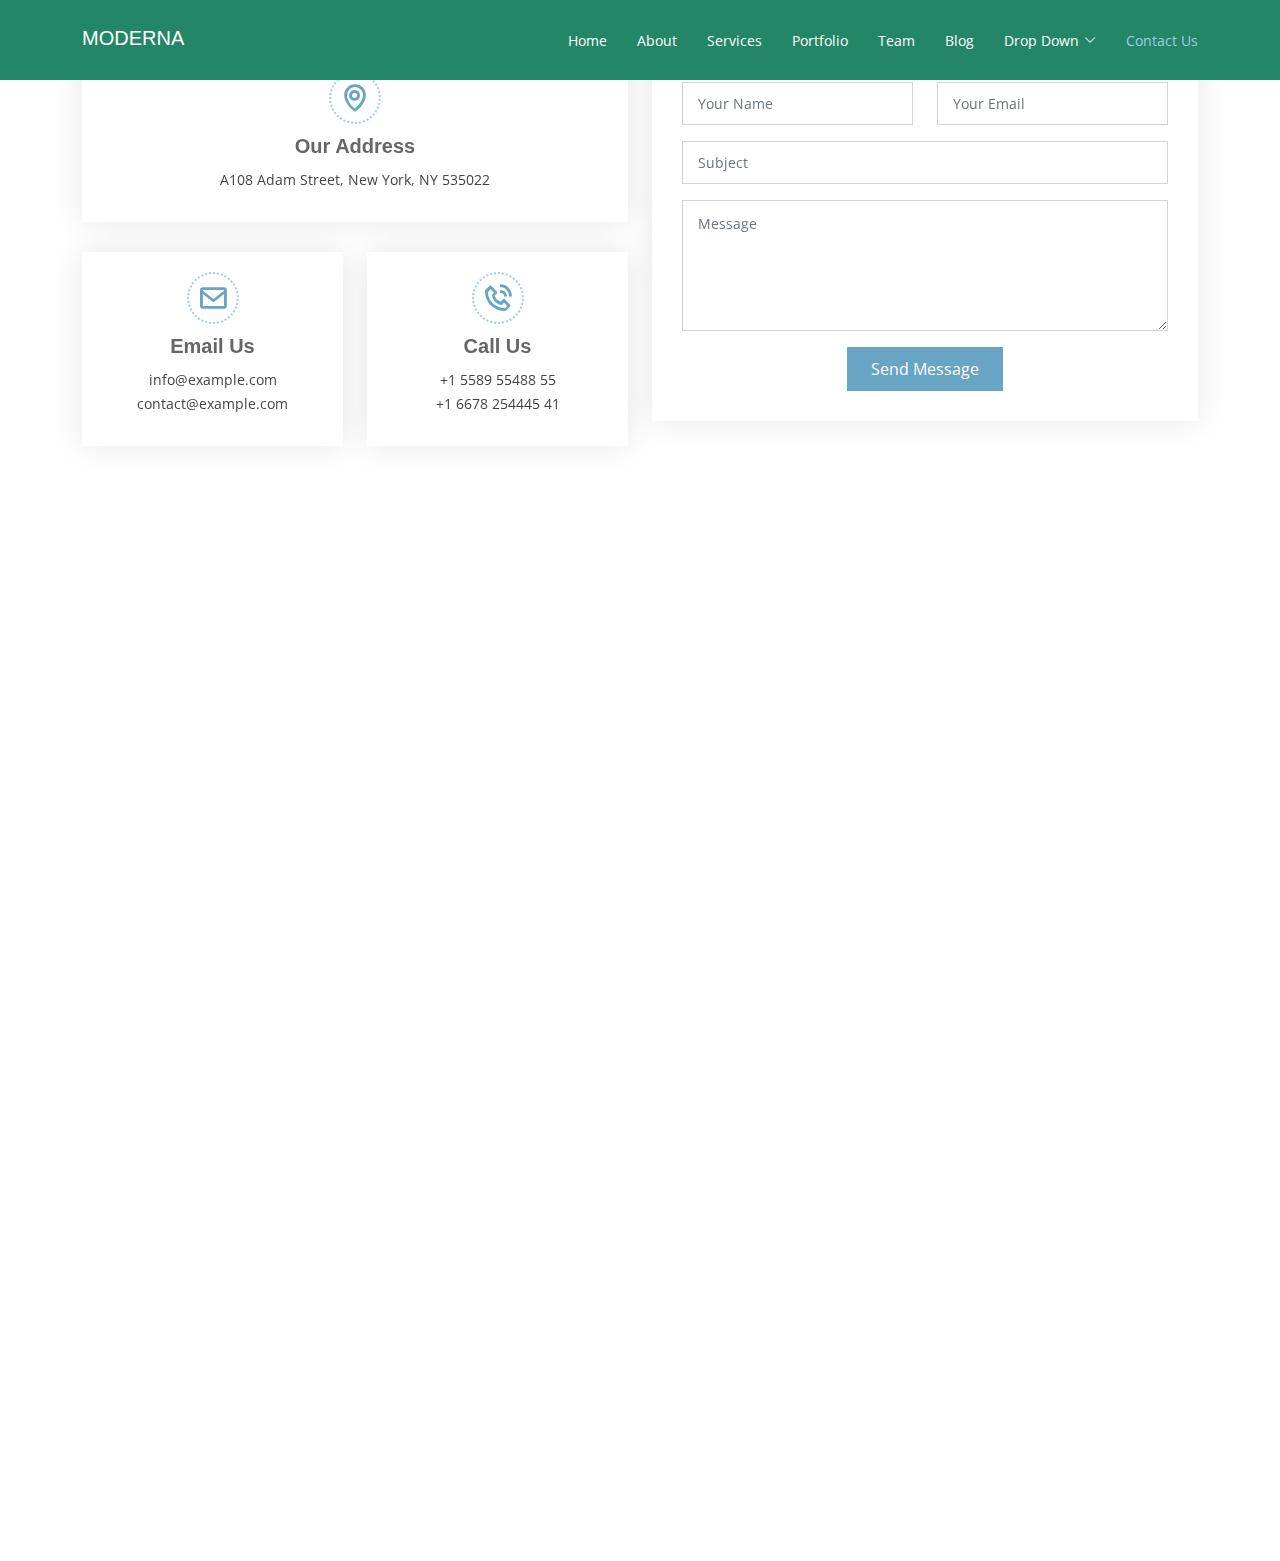
<file: contact.html>
<!DOCTYPE html>
<html lang="en">

<head>
  <meta charset="utf-8">
  <meta content="width=device-width, initial-scale=1.0" name="viewport">

  <title>Contact - Moderna Bootstrap Template</title>
  <meta content="" name="description">
  <meta content="" name="keywords">

  <!-- Favicons -->
  <link href="assets/img/favicon.png" rel="icon">
  <link href="assets/img/apple-touch-icon.png" rel="apple-touch-icon">

  <!-- Google Fonts -->
  <link href="https://fonts.googleapis.com/css?family=Open+Sans:300,300i,400,400i,600,600i,700,700i|Roboto:300,300i,400,400i,500,500i,700,700i&display=swap" rel="stylesheet">

  <!-- Vendor CSS Files -->
  <link href="assets/vendor/animate.css/animate.min.css" rel="stylesheet">
  <link href="assets/vendor/aos/aos.css" rel="stylesheet">
  <link href="assets/vendor/bootstrap/css/bootstrap.min.css" rel="stylesheet">
  <link href="assets/vendor/bootstrap-icons/bootstrap-icons.css" rel="stylesheet">
  <link href="assets/vendor/boxicons/css/boxicons.min.css" rel="stylesheet">
  <link href="assets/vendor/glightbox/css/glightbox.min.css" rel="stylesheet">
  <link href="assets/vendor/swiper/swiper-bundle.min.css" rel="stylesheet">

  <!-- Template Main CSS File -->
  <link href="assets/css/style.css" rel="stylesheet">

  <!-- =======================================================
  * Template Name: Moderna - v4.8.0
  * Template URL: https://bootstrapmade.com/free-bootstrap-template-corporate-moderna/
  * Author: BootstrapMade.com
  * License: https://bootstrapmade.com/license/
  ======================================================== -->
</head>

<body>

  <!-- ======= Header ======= -->
  <header id="header" class="fixed-top d-flex align-items-center ">
    <div class="container d-flex justify-content-between align-items-center">

      <div class="logo">
        <h1 class="text-light"><a href="index.html"><span>Moderna</span></a></h1>
        <!-- Uncomment below if you prefer to use an image logo -->
        <!-- <a href="index.html"><img src="assets/img/logo.png" alt="" class="img-fluid"></a>-->
      </div>

      <nav id="navbar" class="navbar">
        <ul>
          <li><a class="" href="index.html">Home</a></li>
          <li><a href="about.html">About</a></li>
          <li><a href="services.html">Services</a></li>
          <li><a href="portfolio.html">Portfolio</a></li>
          <li><a href="team.html">Team</a></li>
          <li><a href="blog.html">Blog</a></li>
          <li class="dropdown"><a href="#"><span>Drop Down</span> <i class="bi bi-chevron-down"></i></a>
            <ul>
              <li><a href="#">Drop Down 1</a></li>
              <li class="dropdown"><a href="#"><span>Deep Drop Down</span> <i class="bi bi-chevron-right"></i></a>
                <ul>
                  <li><a href="#">Deep Drop Down 1</a></li>
                  <li><a href="#">Deep Drop Down 2</a></li>
                  <li><a href="#">Deep Drop Down 3</a></li>
                  <li><a href="#">Deep Drop Down 4</a></li>
                  <li><a href="#">Deep Drop Down 5</a></li>
                </ul>
              </li>
              <li><a href="#">Drop Down 2</a></li>
              <li><a href="#">Drop Down 3</a></li>
              <li><a href="#">Drop Down 4</a></li>
            </ul>
          </li>
          <li><a class="active" href="contact.html">Contact Us</a></li>
        </ul>
        <i class="bi bi-list mobile-nav-toggle"></i>
      </nav><!-- .navbar -->

    </div>
  </header><!-- End Header -->

  <main id="main">

    <!-- ======= Contact Section ======= -->
    <section class="breadcrumbs">
      <div class="container">

        <div class="d-flex justify-content-between align-items-center">
          <h2>Contact</h2>
          <ol>
            <li><a href="index.html">Home</a></li>
            <li>Contact</li>
          </ol>
        </div>

      </div>
    </section><!-- End Contact Section -->

    <!-- ======= Contact Section ======= -->
    <section class="contact" data-aos="fade-up" data-aos-easing="ease-in-out" data-aos-duration="500">
      <div class="container">

        <div class="row">

          <div class="col-lg-6">

            <div class="row">
              <div class="col-md-12">
                <div class="info-box">
                  <i class="bx bx-map"></i>
                  <h3>Our Address</h3>
                  <p>A108 Adam Street, New York, NY 535022</p>
                </div>
              </div>
              <div class="col-md-6">
                <div class="info-box">
                  <i class="bx bx-envelope"></i>
                  <h3>Email Us</h3>
                  <p>info@example.com<br>contact@example.com</p>
                </div>
              </div>
              <div class="col-md-6">
                <div class="info-box">
                  <i class="bx bx-phone-call"></i>
                  <h3>Call Us</h3>
                  <p>+1 5589 55488 55<br>+1 6678 254445 41</p>
                </div>
              </div>
            </div>

          </div>

          <div class="col-lg-6">
            <form action="forms/contact.php" method="post" role="form" class="php-email-form">
              <div class="row">
                <div class="col-md-6 form-group">
                  <input type="text" name="name" class="form-control" id="name" placeholder="Your Name" required>
                </div>
                <div class="col-md-6 form-group mt-3 mt-md-0">
                  <input type="email" class="form-control" name="email" id="email" placeholder="Your Email" required>
                </div>
              </div>
              <div class="form-group mt-3">
                <input type="text" class="form-control" name="subject" id="subject" placeholder="Subject" required>
              </div>
              <div class="form-group mt-3">
                <textarea class="form-control" name="message" rows="5" placeholder="Message" required></textarea>
              </div>
              <div class="my-3">
                <div class="loading">Loading</div>
                <div class="error-message"></div>
                <div class="sent-message">Your message has been sent. Thank you!</div>
              </div>
              <div class="text-center"><button type="submit">Send Message</button></div>
            </form>
          </div>

        </div>

      </div>
    </section><!-- End Contact Section -->

    <!-- ======= Map Section ======= -->
    <section class="map mt-2">
      <div class="container-fluid p-0">
        <iframe src="https://www.google.com/maps/embed?pb=!1m18!1m12!1m3!1d3024.2219901290355!2d-74.00369368400567!3d40.71312937933185!2m3!1f0!2f0!3f0!3m2!1i1024!2i768!4f13.1!3m3!1m2!1s0x89c25a23e28c1191%3A0x49f75d3281df052a!2s150%20Park%20Row%2C%20New%20York%2C%20NY%2010007%2C%20USA!5e0!3m2!1sen!2sbg!4v1579767901424!5m2!1sen!2sbg" frameborder="0" style="border:0;" allowfullscreen=""></iframe>
      </div>
    </section><!-- End Map Section -->

  </main><!-- End #main -->

  <!-- ======= Footer ======= -->
  <footer id="footer" data-aos="fade-up" data-aos-easing="ease-in-out" data-aos-duration="500">

    <div class="footer-newsletter">
      <div class="container">
        <div class="row">
          <div class="col-lg-6">
            <h4>Our Newsletter</h4>
            <p>Tamen quem nulla quae legam multos aute sint culpa legam noster magna</p>
          </div>
          <div class="col-lg-6">
            <form action="" method="post">
              <input type="email" name="email"><input type="submit" value="Subscribe">
            </form>
          </div>
        </div>
      </div>
    </div>

    <div class="footer-top">
      <div class="container">
        <div class="row">

          <div class="col-lg-3 col-md-6 footer-links">
            <h4>Useful Links</h4>
            <ul>
              <li><i class="bx bx-chevron-right"></i> <a href="#">Home</a></li>
              <li><i class="bx bx-chevron-right"></i> <a href="#">About us</a></li>
              <li><i class="bx bx-chevron-right"></i> <a href="#">Services</a></li>
              <li><i class="bx bx-chevron-right"></i> <a href="#">Terms of service</a></li>
              <li><i class="bx bx-chevron-right"></i> <a href="#">Privacy policy</a></li>
            </ul>
          </div>

          <div class="col-lg-3 col-md-6 footer-links">
            <h4>Our Services</h4>
            <ul>
              <li><i class="bx bx-chevron-right"></i> <a href="#">Web Design</a></li>
              <li><i class="bx bx-chevron-right"></i> <a href="#">Web Development</a></li>
              <li><i class="bx bx-chevron-right"></i> <a href="#">Product Management</a></li>
              <li><i class="bx bx-chevron-right"></i> <a href="#">Marketing</a></li>
              <li><i class="bx bx-chevron-right"></i> <a href="#">Graphic Design</a></li>
            </ul>
          </div>

          <div class="col-lg-3 col-md-6 footer-contact">
            <h4>Contact Us</h4>
            <p>
              A108 Adam Street <br>
              New York, NY 535022<br>
              United States <br><br>
              <strong>Phone:</strong> +1 5589 55488 55<br>
              <strong>Email:</strong> info@example.com<br>
            </p>

          </div>

          <div class="col-lg-3 col-md-6 footer-info">
            <h3>About Moderna</h3>
            <p>Cras fermentum odio eu feugiat lide par naso tierra. Justo eget nada terra videa magna derita valies darta donna mare fermentum iaculis eu non diam phasellus.</p>
            <div class="social-links mt-3">
              <a href="#" class="twitter"><i class="bx bxl-twitter"></i></a>
              <a href="#" class="facebook"><i class="bx bxl-facebook"></i></a>
              <a href="#" class="instagram"><i class="bx bxl-instagram"></i></a>
              <a href="#" class="linkedin"><i class="bx bxl-linkedin"></i></a>
            </div>
          </div>

        </div>
      </div>
    </div>

    <div class="container">
      <div class="copyright">
        &copy; Copyright <strong><span>Moderna</span></strong>. All Rights Reserved
      </div>
      <div class="credits">
        <!-- All the links in the footer should remain intact. -->
        <!-- You can delete the links only if you purchased the pro version. -->
        <!-- Licensing information: https://bootstrapmade.com/license/ -->
        <!-- Purchase the pro version with working PHP/AJAX contact form: https://bootstrapmade.com/free-bootstrap-template-corporate-moderna/ -->
        Designed by <a href="https://bootstrapmade.com/">BootstrapMade</a>
      </div>
    </div>
  </footer><!-- End Footer -->

  <a href="#" class="back-to-top d-flex align-items-center justify-content-center"><i class="bi bi-arrow-up-short"></i></a>

  <!-- Vendor JS Files -->
  <script src="assets/vendor/purecounter/purecounter.js"></script>
  <script src="assets/vendor/aos/aos.js"></script>
  <script src="assets/vendor/bootstrap/js/bootstrap.bundle.min.js"></script>
  <script src="assets/vendor/glightbox/js/glightbox.min.js"></script>
  <script src="assets/vendor/isotope-layout/isotope.pkgd.min.js"></script>
  <script src="assets/vendor/swiper/swiper-bundle.min.js"></script>
  <script src="assets/vendor/waypoints/noframework.waypoints.js"></script>
  <script src="assets/vendor/php-email-form/validate.js"></script>

  <!-- Template Main JS File -->
  <script src="assets/js/main.js"></script>

</body>

</html>
</file>
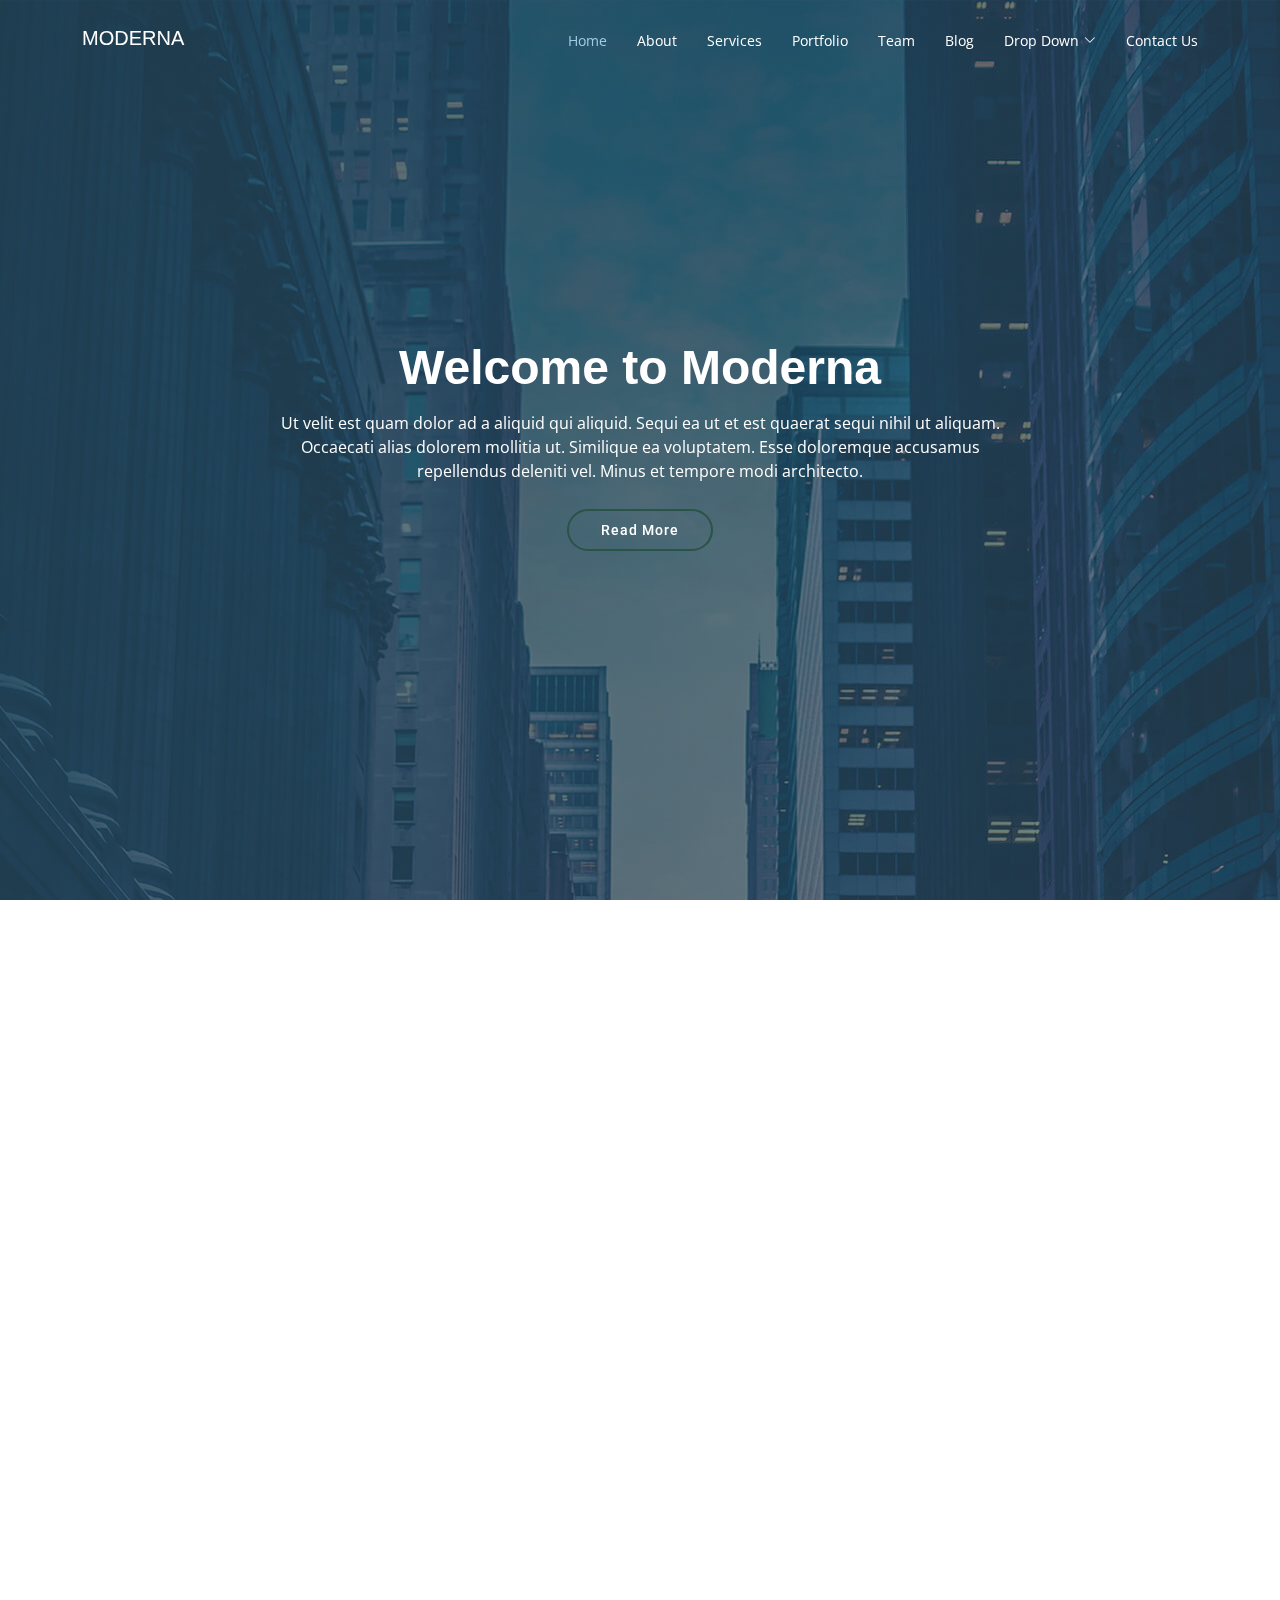
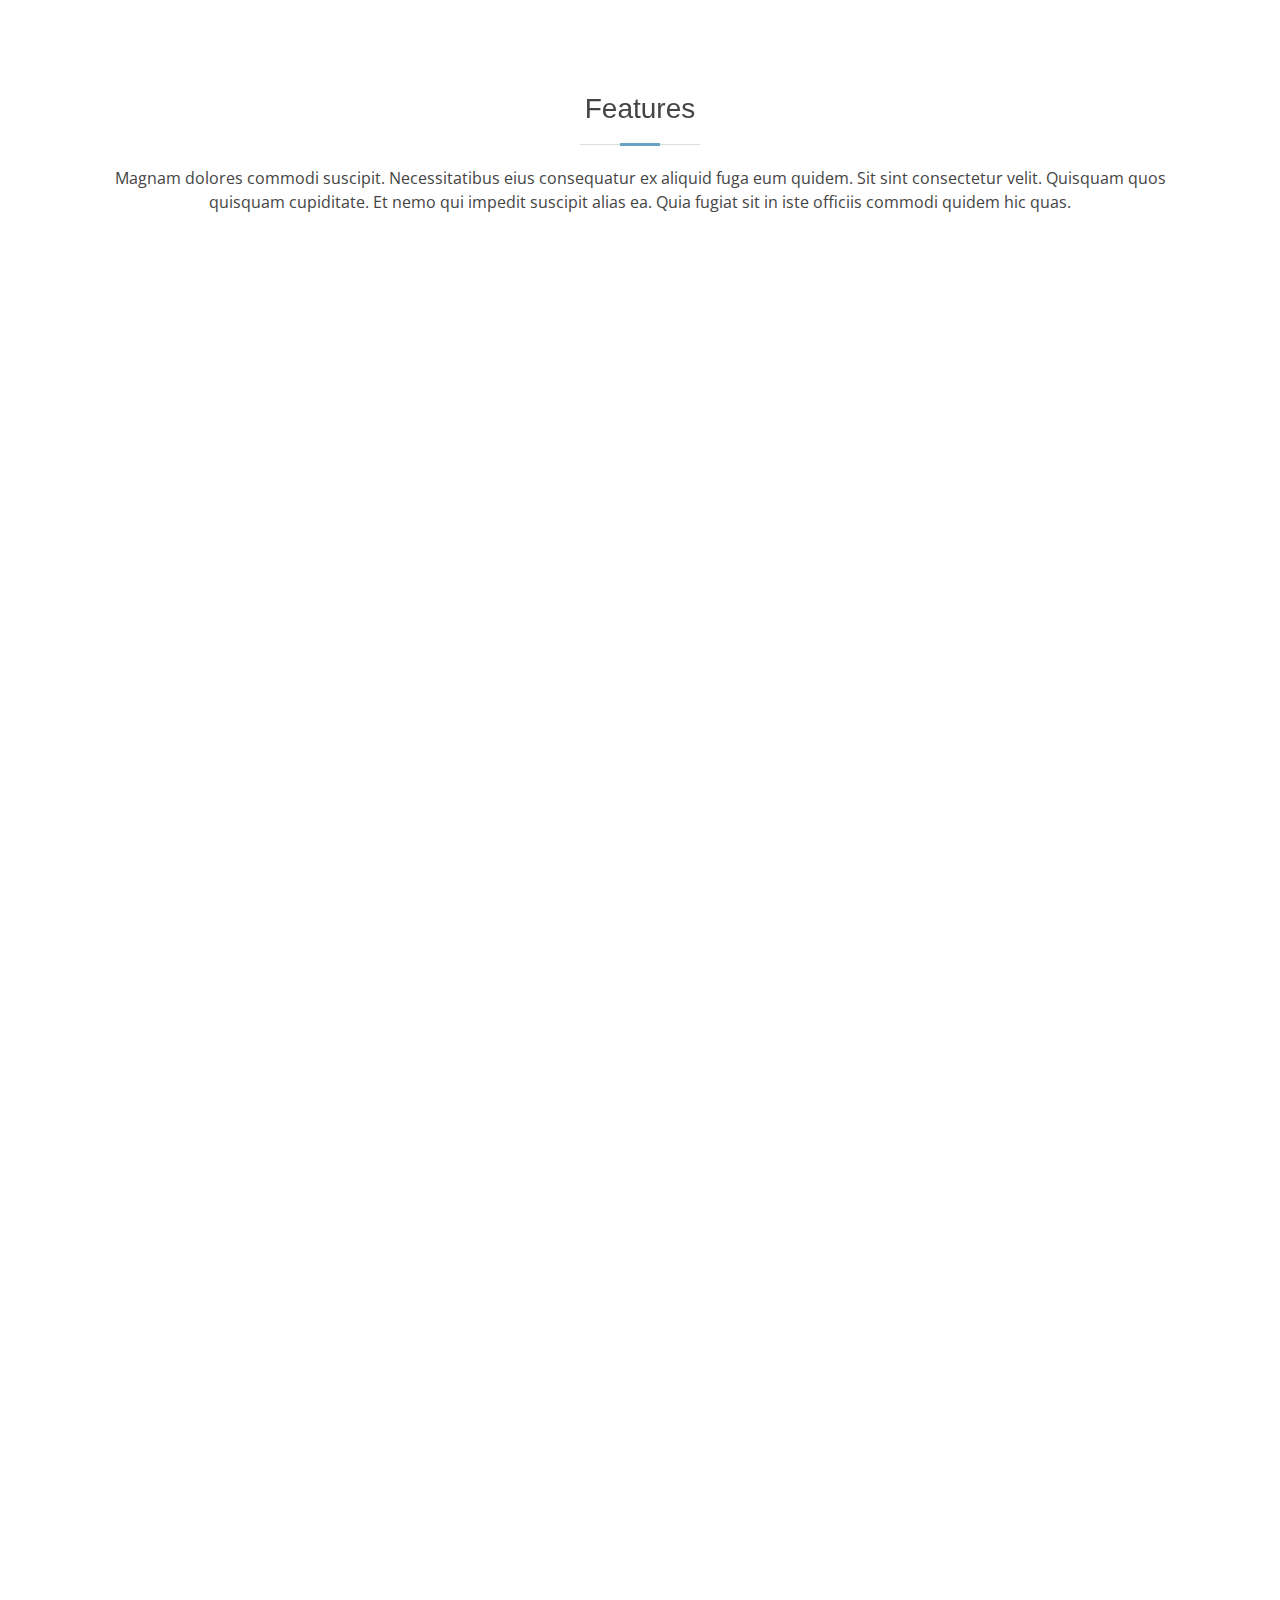
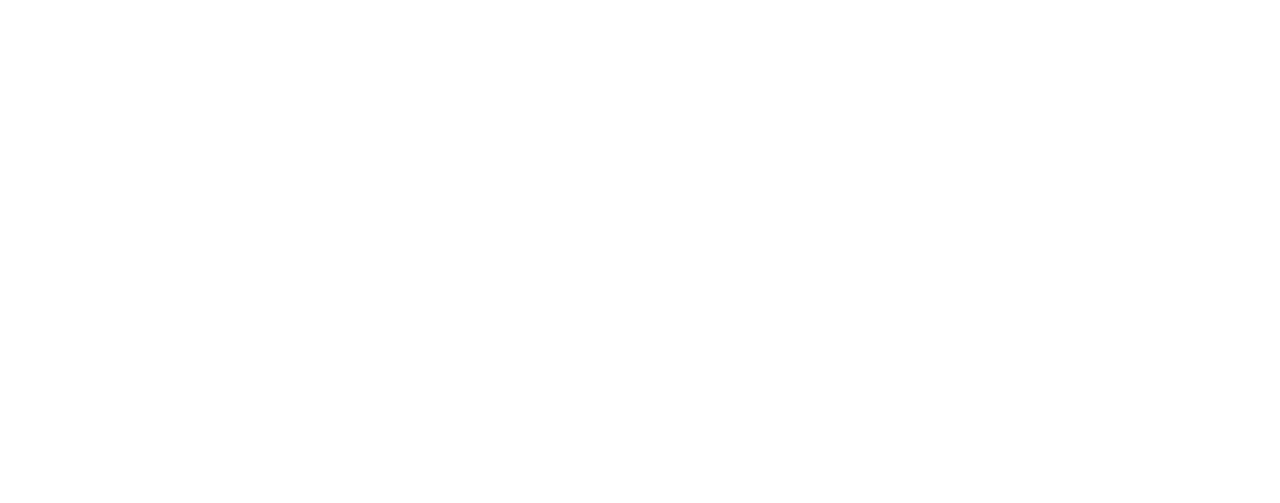
<file: index-2.html>
<!DOCTYPE html>
<html lang="en">

<head>
  <meta charset="utf-8">
  <meta content="width=device-width, initial-scale=1.0" name="viewport">

  <title>Moderna Bootstrap Template - Index 2 without slider</title>
  <meta content="" name="description">
  <meta content="" name="keywords">

  <!-- Favicons -->
  <link href="assets/img/favicon.png" rel="icon">
  <link href="assets/img/apple-touch-icon.png" rel="apple-touch-icon">

  <!-- Google Fonts -->
  <link href="https://fonts.googleapis.com/css?family=Open+Sans:300,300i,400,400i,600,600i,700,700i|Roboto:300,300i,400,400i,500,500i,700,700i&display=swap" rel="stylesheet">

  <!-- Vendor CSS Files -->
  <link href="assets/vendor/animate.css/animate.min.css" rel="stylesheet">
  <link href="assets/vendor/aos/aos.css" rel="stylesheet">
  <link href="assets/vendor/bootstrap/css/bootstrap.min.css" rel="stylesheet">
  <link href="assets/vendor/bootstrap-icons/bootstrap-icons.css" rel="stylesheet">
  <link href="assets/vendor/boxicons/css/boxicons.min.css" rel="stylesheet">
  <link href="assets/vendor/glightbox/css/glightbox.min.css" rel="stylesheet">
  <link href="assets/vendor/swiper/swiper-bundle.min.css" rel="stylesheet">

  <!-- Template Main CSS File -->
  <link href="assets/css/style.css" rel="stylesheet">

  <!-- =======================================================
  * Template Name: Moderna - v4.8.0
  * Template URL: https://bootstrapmade.com/free-bootstrap-template-corporate-moderna/
  * Author: BootstrapMade.com
  * License: https://bootstrapmade.com/license/
  ======================================================== -->
</head>

<body>

  <!-- ======= Header ======= -->
  <header id="header" class="fixed-top d-flex align-items-center header-transparent">
    <div class="container d-flex justify-content-between align-items-center">

      <div class="logo">
        <h1 class="text-light"><a href="index.html"><span>Moderna</span></a></h1>
        <!-- Uncomment below if you prefer to use an image logo -->
        <!-- <a href="index.html"><img src="assets/img/logo.png" alt="" class="img-fluid"></a>-->
      </div>

      <nav id="navbar" class="navbar">
        <ul>
          <li><a class="active " href="index.html">Home</a></li>
          <li><a href="about.html">About</a></li>
          <li><a href="services.html">Services</a></li>
          <li><a href="portfolio.html">Portfolio</a></li>
          <li><a href="team.html">Team</a></li>
          <li><a href="blog.html">Blog</a></li>
          <li class="dropdown"><a href="#"><span>Drop Down</span> <i class="bi bi-chevron-down"></i></a>
            <ul>
              <li><a href="#">Drop Down 1</a></li>
              <li class="dropdown"><a href="#"><span>Deep Drop Down</span> <i class="bi bi-chevron-right"></i></a>
                <ul>
                  <li><a href="#">Deep Drop Down 1</a></li>
                  <li><a href="#">Deep Drop Down 2</a></li>
                  <li><a href="#">Deep Drop Down 3</a></li>
                  <li><a href="#">Deep Drop Down 4</a></li>
                  <li><a href="#">Deep Drop Down 5</a></li>
                </ul>
              </li>
              <li><a href="#">Drop Down 2</a></li>
              <li><a href="#">Drop Down 3</a></li>
              <li><a href="#">Drop Down 4</a></li>
            </ul>
          </li>
          <li><a href="contact.html">Contact Us</a></li>
        </ul>
        <i class="bi bi-list mobile-nav-toggle"></i>
      </nav><!-- .navbar -->

    </div>
  </header><!-- End Header -->

  <!-- ======= Hero No Slider Section ======= -->
  <section id="hero-no-slider" class="d-flex justify-cntent-center align-items-center">
    <div class="container position-relative" data-aos="fade-up" data-aos-delay="100">
      <div class="row justify-content-center">
        <div class="col-xl-8">
          <h2>Welcome to Moderna</h2>
          <p>Ut velit est quam dolor ad a aliquid qui aliquid. Sequi ea ut et est quaerat sequi nihil ut aliquam. Occaecati alias dolorem mollitia ut. Similique ea voluptatem. Esse doloremque accusamus repellendus deleniti vel. Minus et tempore modi architecto.</p>
          <a href="" class="btn-get-started ">Read More</a>
        </div>
      </div>
    </div>
  </section><!-- End Hero No Slider Sectio -->

  <main id="main">

    <!-- ======= Services Section ======= -->
    <section class="services">
      <div class="container">

        <div class="row">
          <div class="col-md-6 col-lg-3 d-flex align-items-stretch" data-aos="fade-up">
            <div class="icon-box icon-box-pink">
              <div class="icon"><i class="bx bxl-dribbble"></i></div>
              <h4 class="title"><a href="">Lorem Ipsum</a></h4>
              <p class="description">Voluptatum deleniti atque corrupti quos dolores et quas molestias excepturi sint occaecati cupiditate non provident</p>
            </div>
          </div>

          <div class="col-md-6 col-lg-3 d-flex align-items-stretch" data-aos="fade-up" data-aos-delay="100">
            <div class="icon-box icon-box-cyan">
              <div class="icon"><i class="bx bx-file"></i></div>
              <h4 class="title"><a href="">Sed ut perspiciatis</a></h4>
              <p class="description">Duis aute irure dolor in reprehenderit in voluptate velit esse cillum dolore eu fugiat nulla pariatur</p>
            </div>
          </div>

          <div class="col-md-6 col-lg-3 d-flex align-items-stretch" data-aos="fade-up" data-aos-delay="200">
            <div class="icon-box icon-box-green">
              <div class="icon"><i class="bx bx-tachometer"></i></div>
              <h4 class="title"><a href="">Magni Dolores</a></h4>
              <p class="description">Excepteur sint occaecat cupidatat non proident, sunt in culpa qui officia deserunt mollit anim id est laborum</p>
            </div>
          </div>

          <div class="col-md-6 col-lg-3 d-flex align-items-stretch" data-aos="fade-up" data-aos-delay="200">
            <div class="icon-box icon-box-blue">
              <div class="icon"><i class="bx bx-world"></i></div>
              <h4 class="title"><a href="">Nemo Enim</a></h4>
              <p class="description">At vero eos et accusamus et iusto odio dignissimos ducimus qui blanditiis praesentium voluptatum deleniti atque</p>
            </div>
          </div>

        </div>

      </div>
    </section><!-- End Services Section -->

    <!-- ======= Why Us Section ======= -->
    <section class="why-us section-bg" data-aos="fade-up" date-aos-delay="200">
      <div class="container">

        <div class="row">
          <div class="col-lg-6 video-box">
            <img src="assets/img/why-us.jpg" class="img-fluid" alt="">
            <a href="https://www.youtube.com/watch?v=jDDaplaOz7Q" class="venobox play-btn mb-4" data-vbtype="video" data-autoplay="true"></a>
          </div>

          <div class="col-lg-6 d-flex flex-column justify-content-center p-5">

            <div class="icon-box">
              <div class="icon"><i class="bx bx-fingerprint"></i></div>
              <h4 class="title"><a href="">Lorem Ipsum</a></h4>
              <p class="description">Voluptatum deleniti atque corrupti quos dolores et quas molestias excepturi sint occaecati cupiditate non provident</p>
            </div>

            <div class="icon-box">
              <div class="icon"><i class="bx bx-gift"></i></div>
              <h4 class="title"><a href="">Nemo Enim</a></h4>
              <p class="description">At vero eos et accusamus et iusto odio dignissimos ducimus qui blanditiis praesentium voluptatum deleniti atque</p>
            </div>

          </div>
        </div>

      </div>
    </section><!-- End Why Us Section -->

    <!-- ======= Features Section ======= -->
    <section class="features">
      <div class="container">

        <div class="section-title">
          <h2>Features</h2>
          <p>Magnam dolores commodi suscipit. Necessitatibus eius consequatur ex aliquid fuga eum quidem. Sit sint consectetur velit. Quisquam quos quisquam cupiditate. Et nemo qui impedit suscipit alias ea. Quia fugiat sit in iste officiis commodi quidem hic quas.</p>
        </div>

        <div class="row" data-aos="fade-up">
          <div class="col-md-5">
            <img src="assets/img/features-1.svg" class="img-fluid" alt="">
          </div>
          <div class="col-md-7 pt-4">
            <h3>Voluptatem dignissimos provident quasi corporis voluptates sit assumenda.</h3>
            <p class="fst-italic">
              Lorem ipsum dolor sit amet, consectetur adipiscing elit, sed do eiusmod tempor incididunt ut labore et dolore
              magna aliqua.
            </p>
            <ul>
              <li><i class="bi bi-check"></i> Ullamco laboris nisi ut aliquip ex ea commodo consequat.</li>
              <li><i class="bi bi-check"></i> Duis aute irure dolor in reprehenderit in voluptate velit.</li>
            </ul>
          </div>
        </div>

        <div class="row" data-aos="fade-up">
          <div class="col-md-5 order-1 order-md-2">
            <img src="assets/img/features-2.svg" class="img-fluid" alt="">
          </div>
          <div class="col-md-7 pt-5 order-2 order-md-1">
            <h3>Corporis temporibus maiores provident</h3>
            <p class="fst-italic">
              Lorem ipsum dolor sit amet, consectetur adipiscing elit, sed do eiusmod tempor incididunt ut labore et dolore
              magna aliqua.
            </p>
            <p>
              Ullamco laboris nisi ut aliquip ex ea commodo consequat. Duis aute irure dolor in reprehenderit in voluptate
              velit esse cillum dolore eu fugiat nulla pariatur. Excepteur sint occaecat cupidatat non proident, sunt in
              culpa qui officia deserunt mollit anim id est laborum
            </p>
          </div>
        </div>

        <div class="row" data-aos="fade-up">
          <div class="col-md-5">
            <img src="assets/img/features-3.svg" class="img-fluid" alt="">
          </div>
          <div class="col-md-7 pt-5">
            <h3>Sunt consequatur ad ut est nulla consectetur reiciendis animi voluptas</h3>
            <p>Cupiditate placeat cupiditate placeat est ipsam culpa. Delectus quia minima quod. Sunt saepe odit aut quia voluptatem hic voluptas dolor doloremque.</p>
            <ul>
              <li><i class="bi bi-check"></i> Ullamco laboris nisi ut aliquip ex ea commodo consequat.</li>
              <li><i class="bi bi-check"></i> Duis aute irure dolor in reprehenderit in voluptate velit.</li>
              <li><i class="bi bi-check"></i> Facilis ut et voluptatem aperiam. Autem soluta ad fugiat.</li>
            </ul>
          </div>
        </div>

        <div class="row" data-aos="fade-up">
          <div class="col-md-5 order-1 order-md-2">
            <img src="assets/img/features-4.svg" class="img-fluid" alt="">
          </div>
          <div class="col-md-7 pt-5 order-2 order-md-1">
            <h3>Quas et necessitatibus eaque impedit ipsum animi consequatur incidunt in</h3>
            <p class="fst-italic">
              Lorem ipsum dolor sit amet, consectetur adipiscing elit, sed do eiusmod tempor incididunt ut labore et dolore
              magna aliqua.
            </p>
            <p>
              Ullamco laboris nisi ut aliquip ex ea commodo consequat. Duis aute irure dolor in reprehenderit in voluptate
              velit esse cillum dolore eu fugiat nulla pariatur. Excepteur sint occaecat cupidatat non proident, sunt in
              culpa qui officia deserunt mollit anim id est laborum
            </p>
          </div>
        </div>

      </div>
    </section><!-- End Features Section -->

  </main><!-- End #main -->

  <!-- ======= Footer ======= -->
  <footer id="footer" data-aos="fade-up" data-aos-easing="ease-in-out" data-aos-duration="500">

    <div class="footer-newsletter">
      <div class="container">
        <div class="row">
          <div class="col-lg-6">
            <h4>Our Newsletter</h4>
            <p>Tamen quem nulla quae legam multos aute sint culpa legam noster magna</p>
          </div>
          <div class="col-lg-6">
            <form action="" method="post">
              <input type="email" name="email"><input type="submit" value="Subscribe">
            </form>
          </div>
        </div>
      </div>
    </div>

    <div class="footer-top">
      <div class="container">
        <div class="row">

          <div class="col-lg-3 col-md-6 footer-links">
            <h4>Useful Links</h4>
            <ul>
              <li><i class="bx bx-chevron-right"></i> <a href="#">Home</a></li>
              <li><i class="bx bx-chevron-right"></i> <a href="#">About us</a></li>
              <li><i class="bx bx-chevron-right"></i> <a href="#">Services</a></li>
              <li><i class="bx bx-chevron-right"></i> <a href="#">Terms of service</a></li>
              <li><i class="bx bx-chevron-right"></i> <a href="#">Privacy policy</a></li>
            </ul>
          </div>

          <div class="col-lg-3 col-md-6 footer-links">
            <h4>Our Services</h4>
            <ul>
              <li><i class="bx bx-chevron-right"></i> <a href="#">Web Design</a></li>
              <li><i class="bx bx-chevron-right"></i> <a href="#">Web Development</a></li>
              <li><i class="bx bx-chevron-right"></i> <a href="#">Product Management</a></li>
              <li><i class="bx bx-chevron-right"></i> <a href="#">Marketing</a></li>
              <li><i class="bx bx-chevron-right"></i> <a href="#">Graphic Design</a></li>
            </ul>
          </div>

          <div class="col-lg-3 col-md-6 footer-contact">
            <h4>Contact Us</h4>
            <p>
              A108 Adam Street <br>
              New York, NY 535022<br>
              United States <br><br>
              <strong>Phone:</strong> +1 5589 55488 55<br>
              <strong>Email:</strong> info@example.com<br>
            </p>

          </div>

          <div class="col-lg-3 col-md-6 footer-info">
            <h3>About Moderna</h3>
            <p>Cras fermentum odio eu feugiat lide par naso tierra. Justo eget nada terra videa magna derita valies darta donna mare fermentum iaculis eu non diam phasellus.</p>
            <div class="social-links mt-3">
              <a href="#" class="twitter"><i class="bx bxl-twitter"></i></a>
              <a href="#" class="facebook"><i class="bx bxl-facebook"></i></a>
              <a href="#" class="instagram"><i class="bx bxl-instagram"></i></a>
              <a href="#" class="linkedin"><i class="bx bxl-linkedin"></i></a>
            </div>
          </div>

        </div>
      </div>
    </div>

    <div class="container">
      <div class="copyright">
        &copy; Copyright <strong><span>Moderna</span></strong>. All Rights Reserved
      </div>
      <div class="credits">
        <!-- All the links in the footer should remain intact. -->
        <!-- You can delete the links only if you purchased the pro version. -->
        <!-- Licensing information: https://bootstrapmade.com/license/ -->
        <!-- Purchase the pro version with working PHP/AJAX contact form: https://bootstrapmade.com/free-bootstrap-template-corporate-moderna/ -->
        Designed by <a href="https://bootstrapmade.com/">BootstrapMade</a>
      </div>
    </div>
  </footer><!-- End Footer -->

  <a href="#" class="back-to-top d-flex align-items-center justify-content-center"><i class="bi bi-arrow-up-short"></i></a>

  <!-- Vendor JS Files -->
  <script src="assets/vendor/purecounter/purecounter.js"></script>
  <script src="assets/vendor/aos/aos.js"></script>
  <script src="assets/vendor/bootstrap/js/bootstrap.bundle.min.js"></script>
  <script src="assets/vendor/glightbox/js/glightbox.min.js"></script>
  <script src="assets/vendor/isotope-layout/isotope.pkgd.min.js"></script>
  <script src="assets/vendor/swiper/swiper-bundle.min.js"></script>
  <script src="assets/vendor/waypoints/noframework.waypoints.js"></script>
  <script src="assets/vendor/php-email-form/validate.js"></script>

  <!-- Template Main JS File -->
  <script src="assets/js/main.js"></script>

</body>

</html>
</file>
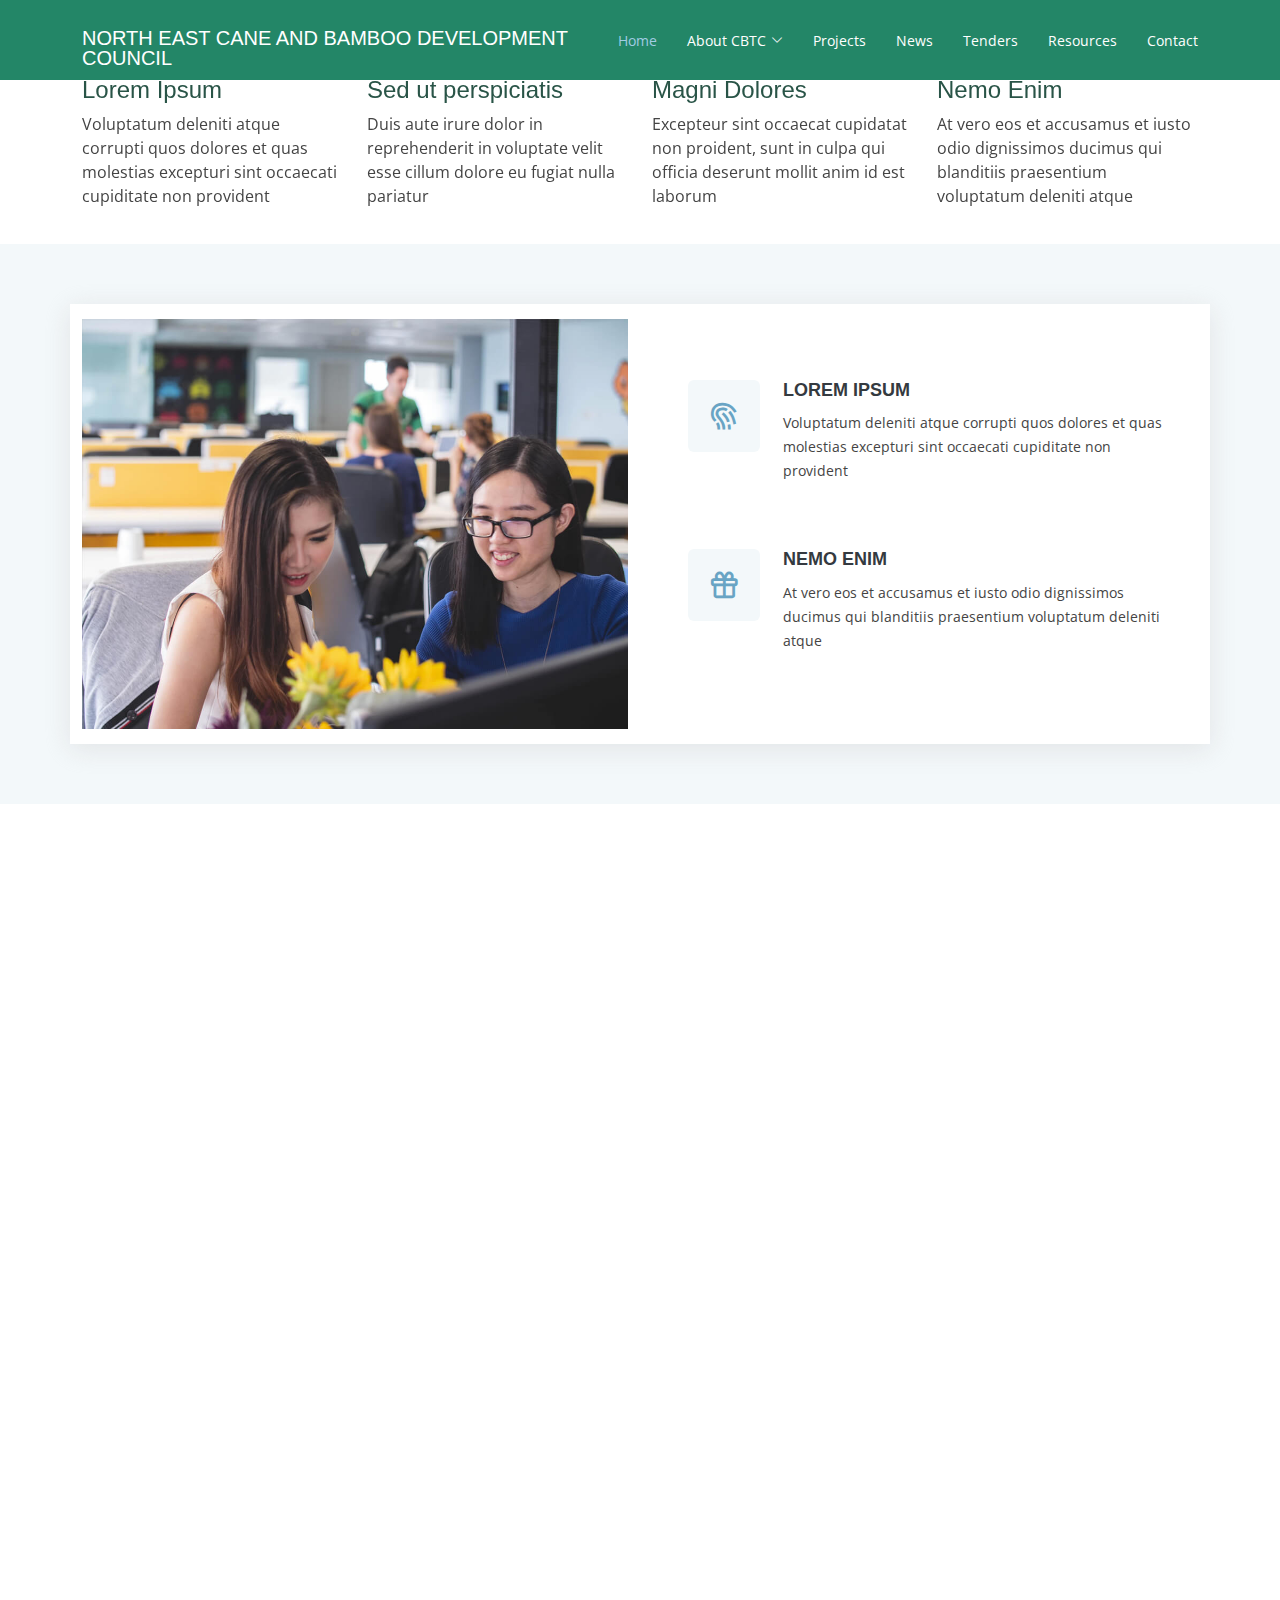
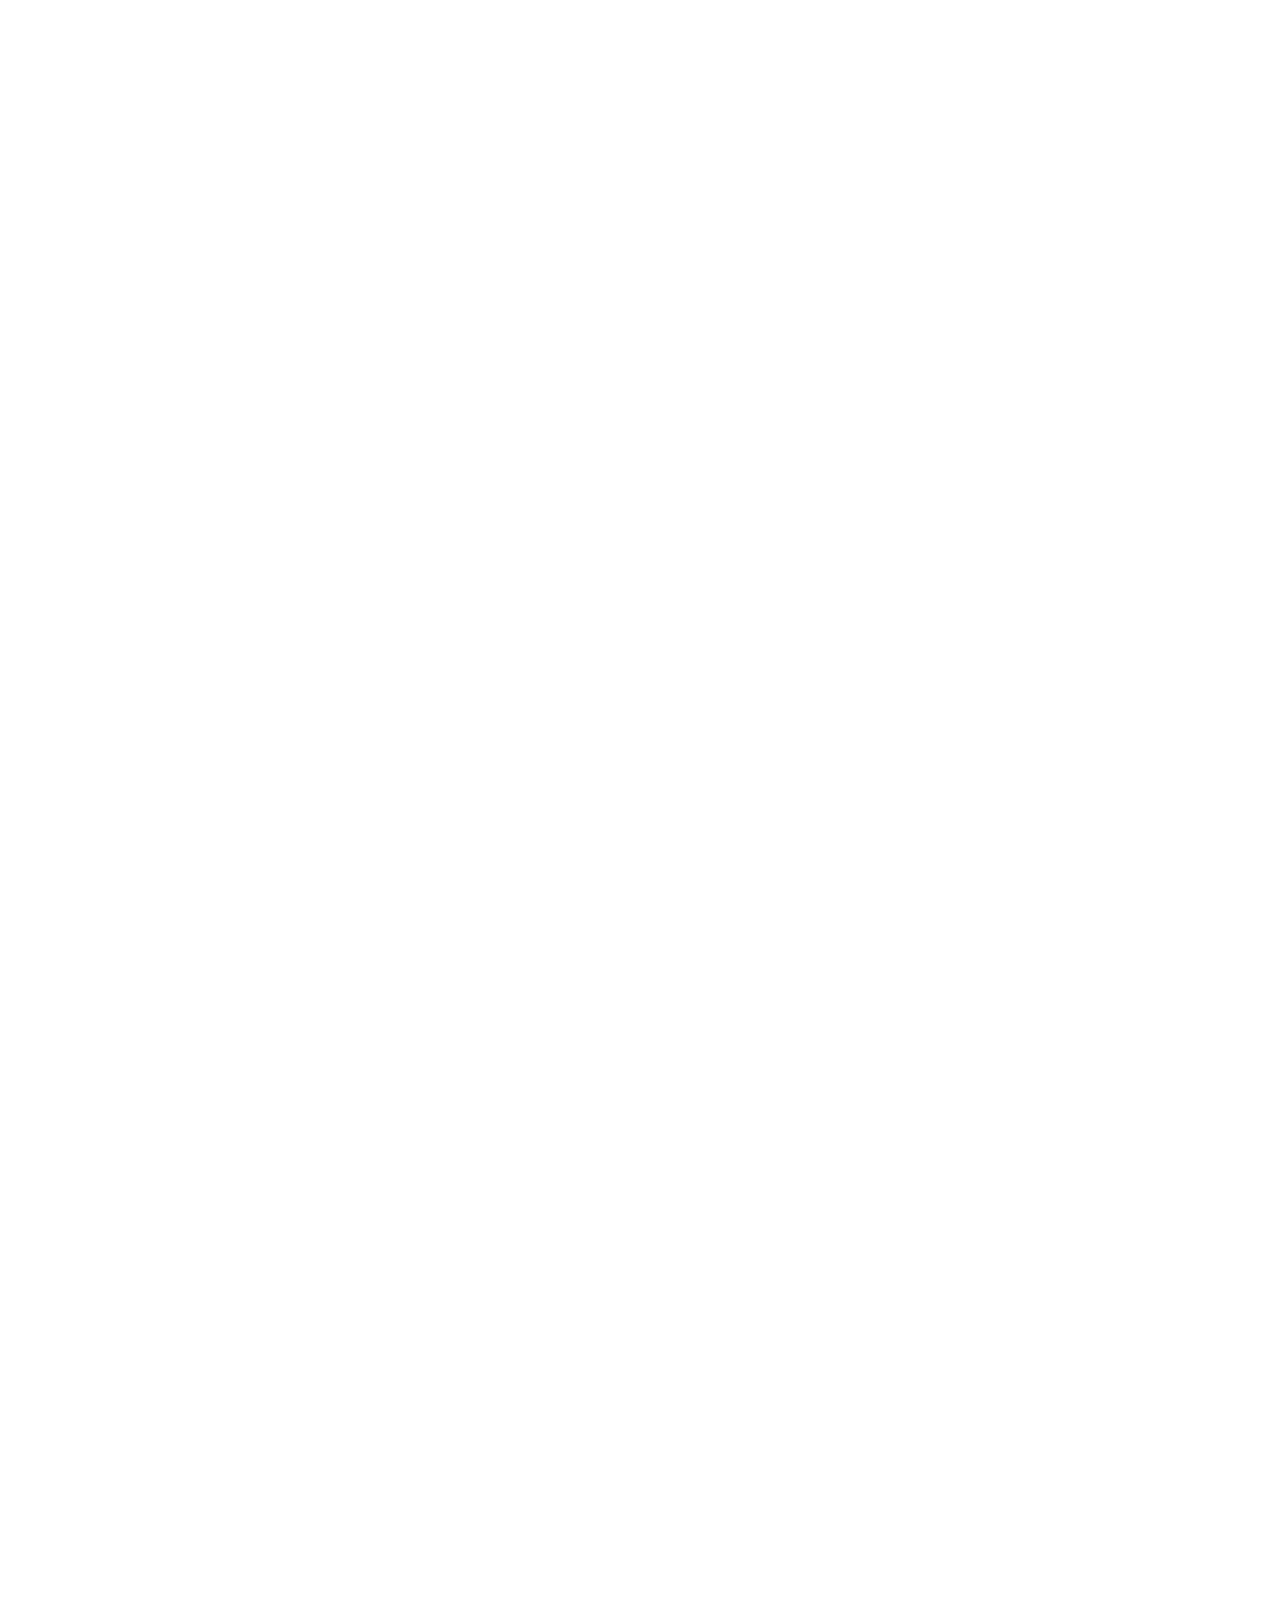
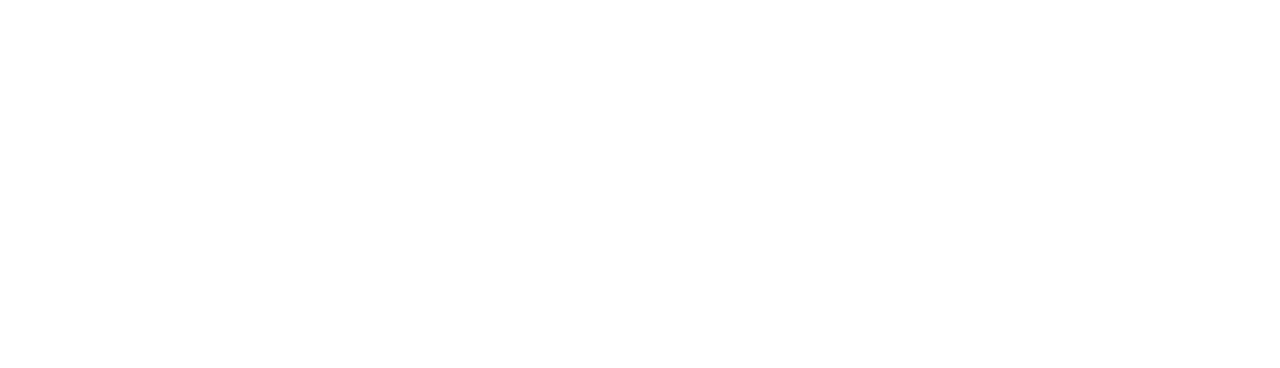
<file: news.html>
<!DOCTYPE html>
<html lang="en">

<head>
  <meta charset="utf-8">
  <meta content="width=device-width, initial-scale=1.0" name="viewport">

  <title>Services - Moderna Bootstrap Template</title>
  <meta content="" name="description">
  <meta content="" name="keywords">

  <!-- Favicons -->
  <link href="assets/img/favicon.png" rel="icon">
  <link href="assets/img/apple-touch-icon.png" rel="apple-touch-icon">

  <!-- Google Fonts -->
  <link href="https://fonts.googleapis.com/css?family=Open+Sans:300,300i,400,400i,600,600i,700,700i|Roboto:300,300i,400,400i,500,500i,700,700i&display=swap" rel="stylesheet">

  <!-- Vendor CSS Files -->
  <link href="assets/vendor/animate.css/animate.min.css" rel="stylesheet">
  <link href="assets/vendor/aos/aos.css" rel="stylesheet">
  <link href="assets/vendor/bootstrap/css/bootstrap.min.css" rel="stylesheet">
  <link href="assets/vendor/bootstrap-icons/bootstrap-icons.css" rel="stylesheet">
  <link href="assets/vendor/boxicons/css/boxicons.min.css" rel="stylesheet">
  <link href="assets/vendor/glightbox/css/glightbox.min.css" rel="stylesheet">
  <link href="assets/vendor/swiper/swiper-bundle.min.css" rel="stylesheet">

  <!-- Template Main CSS File -->
  <link href="assets/css/style.css" rel="stylesheet">

  <!-- =======================================================
  * Template Name: Moderna - v4.8.0
  * Template URL: https://bootstrapmade.com/free-bootstrap-template-corporate-moderna/
  * Author: BootstrapMade.com
  * License: https://bootstrapmade.com/license/
  ======================================================== -->
</head>

<body>

  <!-- ======= Header ======= -->
  <header id="header" class="fixed-top d-flex align-items-center ">
    <div class="container d-flex justify-content-between align-items-center">

      <div class="logo">
        <h1 class="text-light"><a href="index.html"><span>North East Cane and Bamboo Development Council</span></a></h1>
        <!-- Uncomment below if you prefer to use an image logo -->
        <!-- <a href="index.html"><img src="assets/img/logo.png" alt="" class="img-fluid"></a>-->
      </div>

    

    <nav id="navbar" class="navbar">
      <ul>
        <li><a class="active " href="index.html">Home</a></li>
        <li class="dropdown"><a href="#"><span>About CBTC</span> <i class="bi bi-chevron-down"></i></a>
          <ul>
            <li><a href="#">History</a></li>
            <li><a href="#">CBTC Partners</a></li>
            <li><a href="#">Governing Body</a></li>
            <li><a href="#">CBTC Staff</a></li>
            <li><a href="#">Services</a></li>
            <li><a href="#">Consultancy</a></li>
            <li><a href="#">Right to Information</a></li>
          </ul>
        </li>
        <li><a href="projects.html">Projects</a></li>
        <li><a href="news.html">News</a></li>
        <li><a href="tenders.html">Tenders</a></li>
        <li><a href="resources.html">Resources</a></li>
        
        <li><a href="contact.html">Contact</a></li>
      </ul>
      <i class="bi bi-list mobile-nav-toggle"></i>
    </nav><!-- .navbar -->

  </div>
  </header><!-- End Header -->

  <main id="main">

    <!-- ======= Our Services Section ======= -->
    <section class="breadcrumbs">
      <div class="container">

        <div class="d-flex justify-content-between align-items-center">
          <h2>Our Services</h2>
          <ol>
            <li><a href="index.html">Home</a></li>
            <li>Our Services</li>
          </ol>
        </div>

      </div>
    </section><!-- End Our Services Section -->

    <!-- ======= Services Section ======= -->
    <section class="services">
      <div class="container">

        <div class="row">
          <div class="col-md-6 col-lg-3 d-flex align-items-stretch" data-aos="fade-up">
            <div class="icon-box icon-box-pink">
              <div class="icon"><i class="bx bxl-dribbble"></i></div>
              <h4 class="title"><a href="">Lorem Ipsum</a></h4>
              <p class="description">Voluptatum deleniti atque corrupti quos dolores et quas molestias excepturi sint occaecati cupiditate non provident</p>
            </div>
          </div>

          <div class="col-md-6 col-lg-3 d-flex align-items-stretch" data-aos="fade-up" data-aos-delay="100">
            <div class="icon-box icon-box-cyan">
              <div class="icon"><i class="bx bx-file"></i></div>
              <h4 class="title"><a href="">Sed ut perspiciatis</a></h4>
              <p class="description">Duis aute irure dolor in reprehenderit in voluptate velit esse cillum dolore eu fugiat nulla pariatur</p>
            </div>
          </div>

          <div class="col-md-6 col-lg-3 d-flex align-items-stretch" data-aos="fade-up" data-aos-delay="200">
            <div class="icon-box icon-box-green">
              <div class="icon"><i class="bx bx-tachometer"></i></div>
              <h4 class="title"><a href="">Magni Dolores</a></h4>
              <p class="description">Excepteur sint occaecat cupidatat non proident, sunt in culpa qui officia deserunt mollit anim id est laborum</p>
            </div>
          </div>

          <div class="col-md-6 col-lg-3 d-flex align-items-stretch" data-aos="fade-up" data-aos-delay="200">
            <div class="icon-box icon-box-blue">
              <div class="icon"><i class="bx bx-world"></i></div>
              <h4 class="title"><a href="">Nemo Enim</a></h4>
              <p class="description">At vero eos et accusamus et iusto odio dignissimos ducimus qui blanditiis praesentium voluptatum deleniti atque</p>
            </div>
          </div>

        </div>

      </div>
    </section><!-- End Services Section -->

    <!-- ======= Why Us Section ======= -->
    <section class="why-us section-bg" data-aos="fade-up" date-aos-delay="200">
      <div class="container">

        <div class="row">
          <div class="col-lg-6 video-box">
            <img src="assets/img/why-us.jpg" class="img-fluid" alt="">
            <a href="https://www.youtube.com/watch?v=jDDaplaOz7Q" class="venobox play-btn mb-4" data-vbtype="video" data-autoplay="true"></a>
          </div>

          <div class="col-lg-6 d-flex flex-column justify-content-center p-5">

            <div class="icon-box">
              <div class="icon"><i class="bx bx-fingerprint"></i></div>
              <h4 class="title"><a href="">Lorem Ipsum</a></h4>
              <p class="description">Voluptatum deleniti atque corrupti quos dolores et quas molestias excepturi sint occaecati cupiditate non provident</p>
            </div>

            <div class="icon-box">
              <div class="icon"><i class="bx bx-gift"></i></div>
              <h4 class="title"><a href="">Nemo Enim</a></h4>
              <p class="description">At vero eos et accusamus et iusto odio dignissimos ducimus qui blanditiis praesentium voluptatum deleniti atque</p>
            </div>

          </div>
        </div>

      </div>
    </section><!-- End Why Us Section -->

    <!-- ======= Service Details Section ======= -->
    <section class="service-details">
      <div class="container">

        <div class="row">
          <div class="col-md-6 d-flex align-items-stretch" data-aos="fade-up">
            <div class="card">
              <div class="card-img">
                <img src="assets/img/service-details-1.jpg" alt="...">
              </div>
              <div class="card-body">
                <h5 class="card-title"><a href="#">Our Mission</a></h5>
                <p class="card-text">Lorem ipsum dolor sit amet, consectetur elit, sed do eiusmod tempor ut labore et dolore magna aliqua. Ut enim ad minim veniam, quis nostrud exercitation ullamco laboris nisi ut aliquip ex ea commodo consequat</p>
                <div class="read-more"><a href="#"><i class="bi bi-arrow-right"></i> Read More</a></div>
              </div>
            </div>
          </div>
          <div class="col-md-6 d-flex align-items-stretch" data-aos="fade-up">
            <div class="card">
              <div class="card-img">
                <img src="assets/img/service-details-2.jpg" alt="...">
              </div>
              <div class="card-body">
                <h5 class="card-title"><a href="#">Our Plan</a></h5>
                <p class="card-text">Sed ut perspiciatis unde omnis iste natus error sit voluptatem doloremque laudantium, totam rem aperiam, eaque ipsa quae ab illo inventore veritatis et quasi architecto beatae vitae dicta sunt explicabo</p>
                <div class="read-more"><a href="#"><i class="bi bi-arrow-right"></i> Read More</a></div>
              </div>
            </div>

          </div>
          <div class="col-md-6 d-flex align-items-stretch" data-aos="fade-up">
            <div class="card">
              <div class="card-img">
                <img src="assets/img/service-details-3.jpg" alt="...">
              </div>
              <div class="card-body">
                <h5 class="card-title"><a href="#">Our Vision</a></h5>
                <p class="card-text">Nemo enim ipsam voluptatem quia voluptas sit aut odit aut fugit, sed quia magni dolores eos qui ratione voluptatem sequi nesciunt Neque porro quisquam est, qui dolorem ipsum quia dolor sit amet</p>
                <div class="read-more"><a href="#"><i class="bi bi-arrow-right"></i> Read More</a></div>
              </div>
            </div>
          </div>
          <div class="col-md-6 d-flex align-items-stretch" data-aos="fade-up">
            <div class="card">
              <div class="card-img">
                <img src="assets/img/service-details-4.jpg" alt="...">
              </div>
              <div class="card-body">
                <h5 class="card-title"><a href="#">Our Care</a></h5>
                <p class="card-text">Nostrum eum sed et autem dolorum perspiciatis. Magni porro quisquam laudantium voluptatem. In molestiae earum ab sit esse voluptatem. Eos ipsam cumque ipsum officiis qui nihil aut incidunt aut</p>
                <div class="read-more"><a href="#"><i class="bi bi-arrow-right"></i> Read More</a></div>
              </div>
            </div>
          </div>
        </div>

      </div>
    </section><!-- End Service Details Section -->

    <!-- ======= Pricing Section ======= -->
    <section class="pricing section-bg" data-aos="fade-up">
      <div class="container">

        <div class="section-title">
          <h2>Pricing</h2>
          <p>Magnam dolores commodi suscipit. Necessitatibus eius consequatur ex aliquid fuga eum quidem. Sit sint consectetur velit. Quisquam quos quisquam cupiditate. Et nemo qui impedit suscipit alias ea. Quia fugiat sit in iste officiis commodi quidem hic quas.</p>
        </div>

        <div class="row no-gutters">

          <div class="col-lg-4 box">
            <h3>Free</h3>
            <h4>$0<span>per month</span></h4>
            <ul>
              <li><i class="bx bx-check"></i> Quam adipiscing vitae proin</li>
              <li><i class="bx bx-check"></i> Nec feugiat nisl pretium</li>
              <li><i class="bx bx-check"></i> Nulla at volutpat diam uteera</li>
              <li class="na"><i class="bx bx-x"></i> <span>Pharetra massa massa ultricies</span></li>
              <li class="na"><i class="bx bx-x"></i> <span>Massa ultricies mi quis hendrerit</span></li>
            </ul>
            <a href="#" class="get-started-btn">Get Started</a>
          </div>

          <div class="col-lg-4 box featured">
            <h3>Business</h3>
            <h4>$29<span>per month</span></h4>
            <ul>
              <li><i class="bx bx-check"></i> Quam adipiscing vitae proin</li>
              <li><i class="bx bx-check"></i> Nec feugiat nisl pretium</li>
              <li><i class="bx bx-check"></i> Nulla at volutpat diam uteera</li>
              <li><i class="bx bx-check"></i> Pharetra massa massa ultricies</li>
              <li><i class="bx bx-check"></i> Massa ultricies mi quis hendrerit</li>
            </ul>
            <a href="#" class="get-started-btn">Get Started</a>
          </div>

          <div class="col-lg-4 box">
            <h3>Developer</h3>
            <h4>$49<span>per month</span></h4>
            <ul>
              <li><i class="bx bx-check"></i> Quam adipiscing vitae proin</li>
              <li><i class="bx bx-check"></i> Nec feugiat nisl pretium</li>
              <li><i class="bx bx-check"></i> Nulla at volutpat diam uteera</li>
              <li><i class="bx bx-check"></i> Pharetra massa massa ultricies</li>
              <li><i class="bx bx-check"></i> Massa ultricies mi quis hendrerit</li>
            </ul>
            <a href="#" class="get-started-btn">Get Started</a>
          </div>

        </div>

      </div>
    </section><!-- End Pricing Section -->

  </main><!-- End #main -->

  <!-- ======= Footer ======= -->
  <footer id="footer" data-aos="fade-up" data-aos-easing="ease-in-out" data-aos-duration="500">

    <div class="footer-newsletter">
      <div class="container">
        <div class="row">
          <div class="col-lg-6">
            <h4>Our Newsletter</h4>
            <p>Tamen quem nulla quae legam multos aute sint culpa legam noster magna</p>
          </div>
          <div class="col-lg-6">
            <form action="" method="post">
              <input type="email" name="email"><input type="submit" value="Subscribe">
            </form>
          </div>
        </div>
      </div>
    </div>

    <div class="footer-top">
      <div class="container">
        <div class="row">

          <div class="col-lg-3 col-md-6 footer-links">
            <h4>Useful Links</h4>
            <ul>
              <li><i class="bx bx-chevron-right"></i> <a href="#">Home</a></li>
              <li><i class="bx bx-chevron-right"></i> <a href="#">About us</a></li>
              <li><i class="bx bx-chevron-right"></i> <a href="#">Services</a></li>
              <li><i class="bx bx-chevron-right"></i> <a href="#">Terms of service</a></li>
              <li><i class="bx bx-chevron-right"></i> <a href="#">Privacy policy</a></li>
            </ul>
          </div>

          <div class="col-lg-3 col-md-6 footer-links">
            <h4>Our Services</h4>
            <ul>
              <li><i class="bx bx-chevron-right"></i> <a href="#">Web Design</a></li>
              <li><i class="bx bx-chevron-right"></i> <a href="#">Web Development</a></li>
              <li><i class="bx bx-chevron-right"></i> <a href="#">Product Management</a></li>
              <li><i class="bx bx-chevron-right"></i> <a href="#">Marketing</a></li>
              <li><i class="bx bx-chevron-right"></i> <a href="#">Graphic Design</a></li>
            </ul>
          </div>

          <div class="col-lg-3 col-md-6 footer-contact">
            <h4>Contact Us</h4>
            <p>
              A108 Adam Street <br>
              New York, NY 535022<br>
              United States <br><br>
              <strong>Phone:</strong> +1 5589 55488 55<br>
              <strong>Email:</strong> info@example.com<br>
            </p>

          </div>

          <div class="col-lg-3 col-md-6 footer-info">
            <h3>About Moderna</h3>
            <p>Cras fermentum odio eu feugiat lide par naso tierra. Justo eget nada terra videa magna derita valies darta donna mare fermentum iaculis eu non diam phasellus.</p>
            <div class="social-links mt-3">
              <a href="#" class="twitter"><i class="bx bxl-twitter"></i></a>
              <a href="#" class="facebook"><i class="bx bxl-facebook"></i></a>
              <a href="#" class="instagram"><i class="bx bxl-instagram"></i></a>
              <a href="#" class="linkedin"><i class="bx bxl-linkedin"></i></a>
            </div>
          </div>

        </div>
      </div>
    </div>

    <div class="container">
      <div class="copyright">
        &copy; Copyright <strong><span>Moderna</span></strong>. All Rights Reserved
      </div>
      <div class="credits">
        <!-- All the links in the footer should remain intact. -->
        <!-- You can delete the links only if you purchased the pro version. -->
        <!-- Licensing information: https://bootstrapmade.com/license/ -->
        <!-- Purchase the pro version with working PHP/AJAX contact form: https://bootstrapmade.com/free-bootstrap-template-corporate-moderna/ -->
        Designed by <a href="https://bootstrapmade.com/">BootstrapMade</a>
      </div>
    </div>
  </footer><!-- End Footer -->

  <a href="#" class="back-to-top d-flex align-items-center justify-content-center"><i class="bi bi-arrow-up-short"></i></a>

  <!-- Vendor JS Files -->
  <script src="assets/vendor/purecounter/purecounter.js"></script>
  <script src="assets/vendor/aos/aos.js"></script>
  <script src="assets/vendor/bootstrap/js/bootstrap.bundle.min.js"></script>
  <script src="assets/vendor/glightbox/js/glightbox.min.js"></script>
  <script src="assets/vendor/isotope-layout/isotope.pkgd.min.js"></script>
  <script src="assets/vendor/swiper/swiper-bundle.min.js"></script>
  <script src="assets/vendor/waypoints/noframework.waypoints.js"></script>
  <script src="assets/vendor/php-email-form/validate.js"></script>

  <!-- Template Main JS File -->
  <script src="assets/js/main.js"></script>

</body>

</html>
</file>
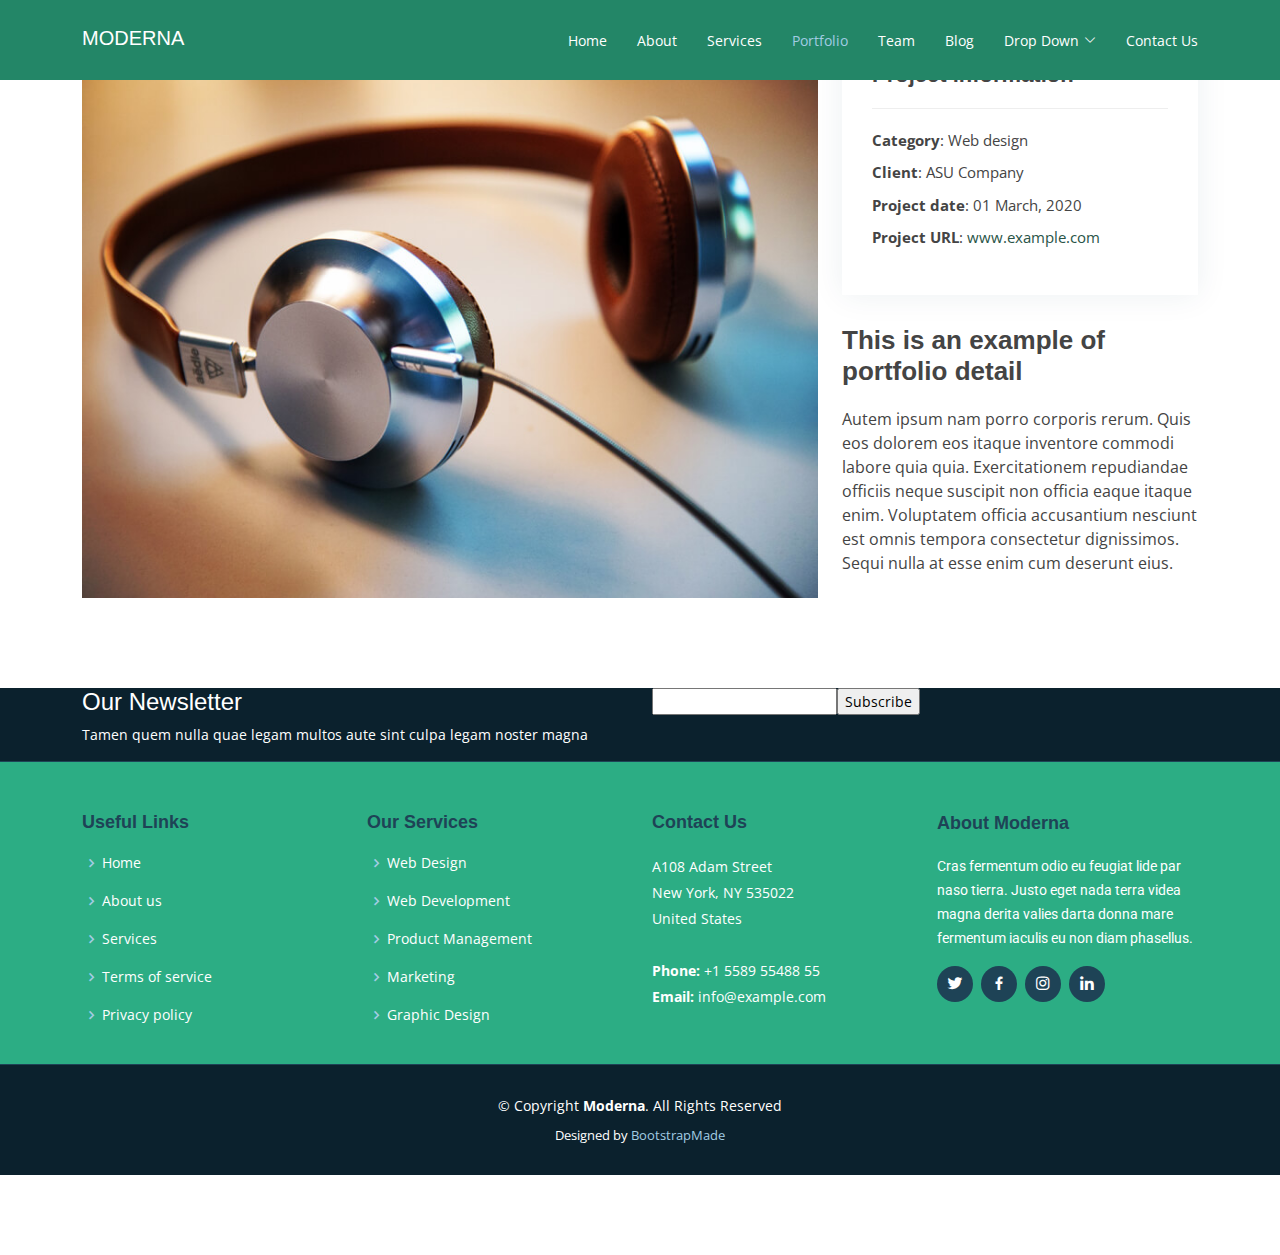
<file: portfolio-details.html>
<!DOCTYPE html>
<html lang="en">

<head>
  <meta charset="utf-8">
  <meta content="width=device-width, initial-scale=1.0" name="viewport">

  <title>Portfolio Details - Moderna Bootstrap Template</title>
  <meta content="" name="description">
  <meta content="" name="keywords">

  <!-- Favicons -->
  <link href="assets/img/favicon.png" rel="icon">
  <link href="assets/img/apple-touch-icon.png" rel="apple-touch-icon">

  <!-- Google Fonts -->
  <link href="https://fonts.googleapis.com/css?family=Open+Sans:300,300i,400,400i,600,600i,700,700i|Roboto:300,300i,400,400i,500,500i,700,700i&display=swap" rel="stylesheet">

  <!-- Vendor CSS Files -->
  <link href="assets/vendor/animate.css/animate.min.css" rel="stylesheet">
  <link href="assets/vendor/aos/aos.css" rel="stylesheet">
  <link href="assets/vendor/bootstrap/css/bootstrap.min.css" rel="stylesheet">
  <link href="assets/vendor/bootstrap-icons/bootstrap-icons.css" rel="stylesheet">
  <link href="assets/vendor/boxicons/css/boxicons.min.css" rel="stylesheet">
  <link href="assets/vendor/glightbox/css/glightbox.min.css" rel="stylesheet">
  <link href="assets/vendor/swiper/swiper-bundle.min.css" rel="stylesheet">

  <!-- Template Main CSS File -->
  <link href="assets/css/style.css" rel="stylesheet">

  <!-- =======================================================
  * Template Name: Moderna - v4.8.0
  * Template URL: https://bootstrapmade.com/free-bootstrap-template-corporate-moderna/
  * Author: BootstrapMade.com
  * License: https://bootstrapmade.com/license/
  ======================================================== -->
</head>

<body>

  <!-- ======= Header ======= -->
  <header id="header" class="fixed-top d-flex align-items-center ">
    <div class="container d-flex justify-content-between align-items-center">

      <div class="logo">
        <h1 class="text-light"><a href="index.html"><span>Moderna</span></a></h1>
        <!-- Uncomment below if you prefer to use an image logo -->
        <!-- <a href="index.html"><img src="assets/img/logo.png" alt="" class="img-fluid"></a>-->
      </div>

      <nav id="navbar" class="navbar">
        <ul>
          <li><a class="" href="index.html">Home</a></li>
          <li><a href="about.html">About</a></li>
          <li><a href="services.html">Services</a></li>
          <li><a class="active" href="portfolio.html">Portfolio</a></li>
          <li><a href="team.html">Team</a></li>
          <li><a href="blog.html">Blog</a></li>
          <li class="dropdown"><a href="#"><span>Drop Down</span> <i class="bi bi-chevron-down"></i></a>
            <ul>
              <li><a href="#">Drop Down 1</a></li>
              <li class="dropdown"><a href="#"><span>Deep Drop Down</span> <i class="bi bi-chevron-right"></i></a>
                <ul>
                  <li><a href="#">Deep Drop Down 1</a></li>
                  <li><a href="#">Deep Drop Down 2</a></li>
                  <li><a href="#">Deep Drop Down 3</a></li>
                  <li><a href="#">Deep Drop Down 4</a></li>
                  <li><a href="#">Deep Drop Down 5</a></li>
                </ul>
              </li>
              <li><a href="#">Drop Down 2</a></li>
              <li><a href="#">Drop Down 3</a></li>
              <li><a href="#">Drop Down 4</a></li>
            </ul>
          </li>
          <li><a href="contact.html">Contact Us</a></li>
        </ul>
        <i class="bi bi-list mobile-nav-toggle"></i>
      </nav><!-- .navbar -->

    </div>
  </header><!-- End Header -->

  <main id="main">

    <!-- ======= Our Portfolio Section ======= -->
    <section class="breadcrumbs">
      <div class="container">

        <div class="d-flex justify-content-between align-items-center">
          <h2>Portfolio Details</h2>
          <ol>
            <li><a href="index.html">Home</a></li>
            <li><a href="portfolio.html">Portfolio</a></li>
            <li>Portfolio Details</li>
          </ol>
        </div>

      </div>
    </section><!-- End Our Portfolio Section -->

    <!-- ======= Portfolio Details Section ======= -->
    <section id="portfolio-details" class="portfolio-details">
      <div class="container">

        <div class="row gy-4">

          <div class="col-lg-8">
            <div class="portfolio-details-slider swiper">
              <div class="swiper-wrapper align-items-center">

                <div class="swiper-slide">
                  <img src="assets/img/portfolio/portfolio-1.jpg" alt="">
                </div>

                <div class="swiper-slide">
                  <img src="assets/img/portfolio/portfolio-2.jpg" alt="">
                </div>

                <div class="swiper-slide">
                  <img src="assets/img/portfolio/portfolio-3.jpg" alt="">
                </div>

              </div>
              <div class="swiper-pagination"></div>
            </div>
          </div>

          <div class="col-lg-4">
            <div class="portfolio-info">
              <h3>Project information</h3>
              <ul>
                <li><strong>Category</strong>: Web design</li>
                <li><strong>Client</strong>: ASU Company</li>
                <li><strong>Project date</strong>: 01 March, 2020</li>
                <li><strong>Project URL</strong>: <a href="#">www.example.com</a></li>
              </ul>
            </div>
            <div class="portfolio-description">
              <h2>This is an example of portfolio detail</h2>
              <p>
                Autem ipsum nam porro corporis rerum. Quis eos dolorem eos itaque inventore commodi labore quia quia. Exercitationem repudiandae officiis neque suscipit non officia eaque itaque enim. Voluptatem officia accusantium nesciunt est omnis tempora consectetur dignissimos. Sequi nulla at esse enim cum deserunt eius.
              </p>
            </div>
          </div>

        </div>

      </div>
    </section><!-- End Portfolio Details Section -->

  </main><!-- End #main -->

  <!-- ======= Footer ======= -->
  <footer id="footer" data-aos="fade-up" data-aos-easing="ease-in-out" data-aos-duration="500">

    <div class="footer-newsletter">
      <div class="container">
        <div class="row">
          <div class="col-lg-6">
            <h4>Our Newsletter</h4>
            <p>Tamen quem nulla quae legam multos aute sint culpa legam noster magna</p>
          </div>
          <div class="col-lg-6">
            <form action="" method="post">
              <input type="email" name="email"><input type="submit" value="Subscribe">
            </form>
          </div>
        </div>
      </div>
    </div>

    <div class="footer-top">
      <div class="container">
        <div class="row">

          <div class="col-lg-3 col-md-6 footer-links">
            <h4>Useful Links</h4>
            <ul>
              <li><i class="bx bx-chevron-right"></i> <a href="#">Home</a></li>
              <li><i class="bx bx-chevron-right"></i> <a href="#">About us</a></li>
              <li><i class="bx bx-chevron-right"></i> <a href="#">Services</a></li>
              <li><i class="bx bx-chevron-right"></i> <a href="#">Terms of service</a></li>
              <li><i class="bx bx-chevron-right"></i> <a href="#">Privacy policy</a></li>
            </ul>
          </div>

          <div class="col-lg-3 col-md-6 footer-links">
            <h4>Our Services</h4>
            <ul>
              <li><i class="bx bx-chevron-right"></i> <a href="#">Web Design</a></li>
              <li><i class="bx bx-chevron-right"></i> <a href="#">Web Development</a></li>
              <li><i class="bx bx-chevron-right"></i> <a href="#">Product Management</a></li>
              <li><i class="bx bx-chevron-right"></i> <a href="#">Marketing</a></li>
              <li><i class="bx bx-chevron-right"></i> <a href="#">Graphic Design</a></li>
            </ul>
          </div>

          <div class="col-lg-3 col-md-6 footer-contact">
            <h4>Contact Us</h4>
            <p>
              A108 Adam Street <br>
              New York, NY 535022<br>
              United States <br><br>
              <strong>Phone:</strong> +1 5589 55488 55<br>
              <strong>Email:</strong> info@example.com<br>
            </p>

          </div>

          <div class="col-lg-3 col-md-6 footer-info">
            <h3>About Moderna</h3>
            <p>Cras fermentum odio eu feugiat lide par naso tierra. Justo eget nada terra videa magna derita valies darta donna mare fermentum iaculis eu non diam phasellus.</p>
            <div class="social-links mt-3">
              <a href="#" class="twitter"><i class="bx bxl-twitter"></i></a>
              <a href="#" class="facebook"><i class="bx bxl-facebook"></i></a>
              <a href="#" class="instagram"><i class="bx bxl-instagram"></i></a>
              <a href="#" class="linkedin"><i class="bx bxl-linkedin"></i></a>
            </div>
          </div>

        </div>
      </div>
    </div>

    <div class="container">
      <div class="copyright">
        &copy; Copyright <strong><span>Moderna</span></strong>. All Rights Reserved
      </div>
      <div class="credits">
        <!-- All the links in the footer should remain intact. -->
        <!-- You can delete the links only if you purchased the pro version. -->
        <!-- Licensing information: https://bootstrapmade.com/license/ -->
        <!-- Purchase the pro version with working PHP/AJAX contact form: https://bootstrapmade.com/free-bootstrap-template-corporate-moderna/ -->
        Designed by <a href="https://bootstrapmade.com/">BootstrapMade</a>
      </div>
    </div>
  </footer><!-- End Footer -->

  <a href="#" class="back-to-top d-flex align-items-center justify-content-center"><i class="bi bi-arrow-up-short"></i></a>

  <!-- Vendor JS Files -->
  <script src="assets/vendor/purecounter/purecounter.js"></script>
  <script src="assets/vendor/aos/aos.js"></script>
  <script src="assets/vendor/bootstrap/js/bootstrap.bundle.min.js"></script>
  <script src="assets/vendor/glightbox/js/glightbox.min.js"></script>
  <script src="assets/vendor/isotope-layout/isotope.pkgd.min.js"></script>
  <script src="assets/vendor/swiper/swiper-bundle.min.js"></script>
  <script src="assets/vendor/waypoints/noframework.waypoints.js"></script>
  <script src="assets/vendor/php-email-form/validate.js"></script>

  <!-- Template Main JS File -->
  <script src="assets/js/main.js"></script>

</body>

</html>
</file>
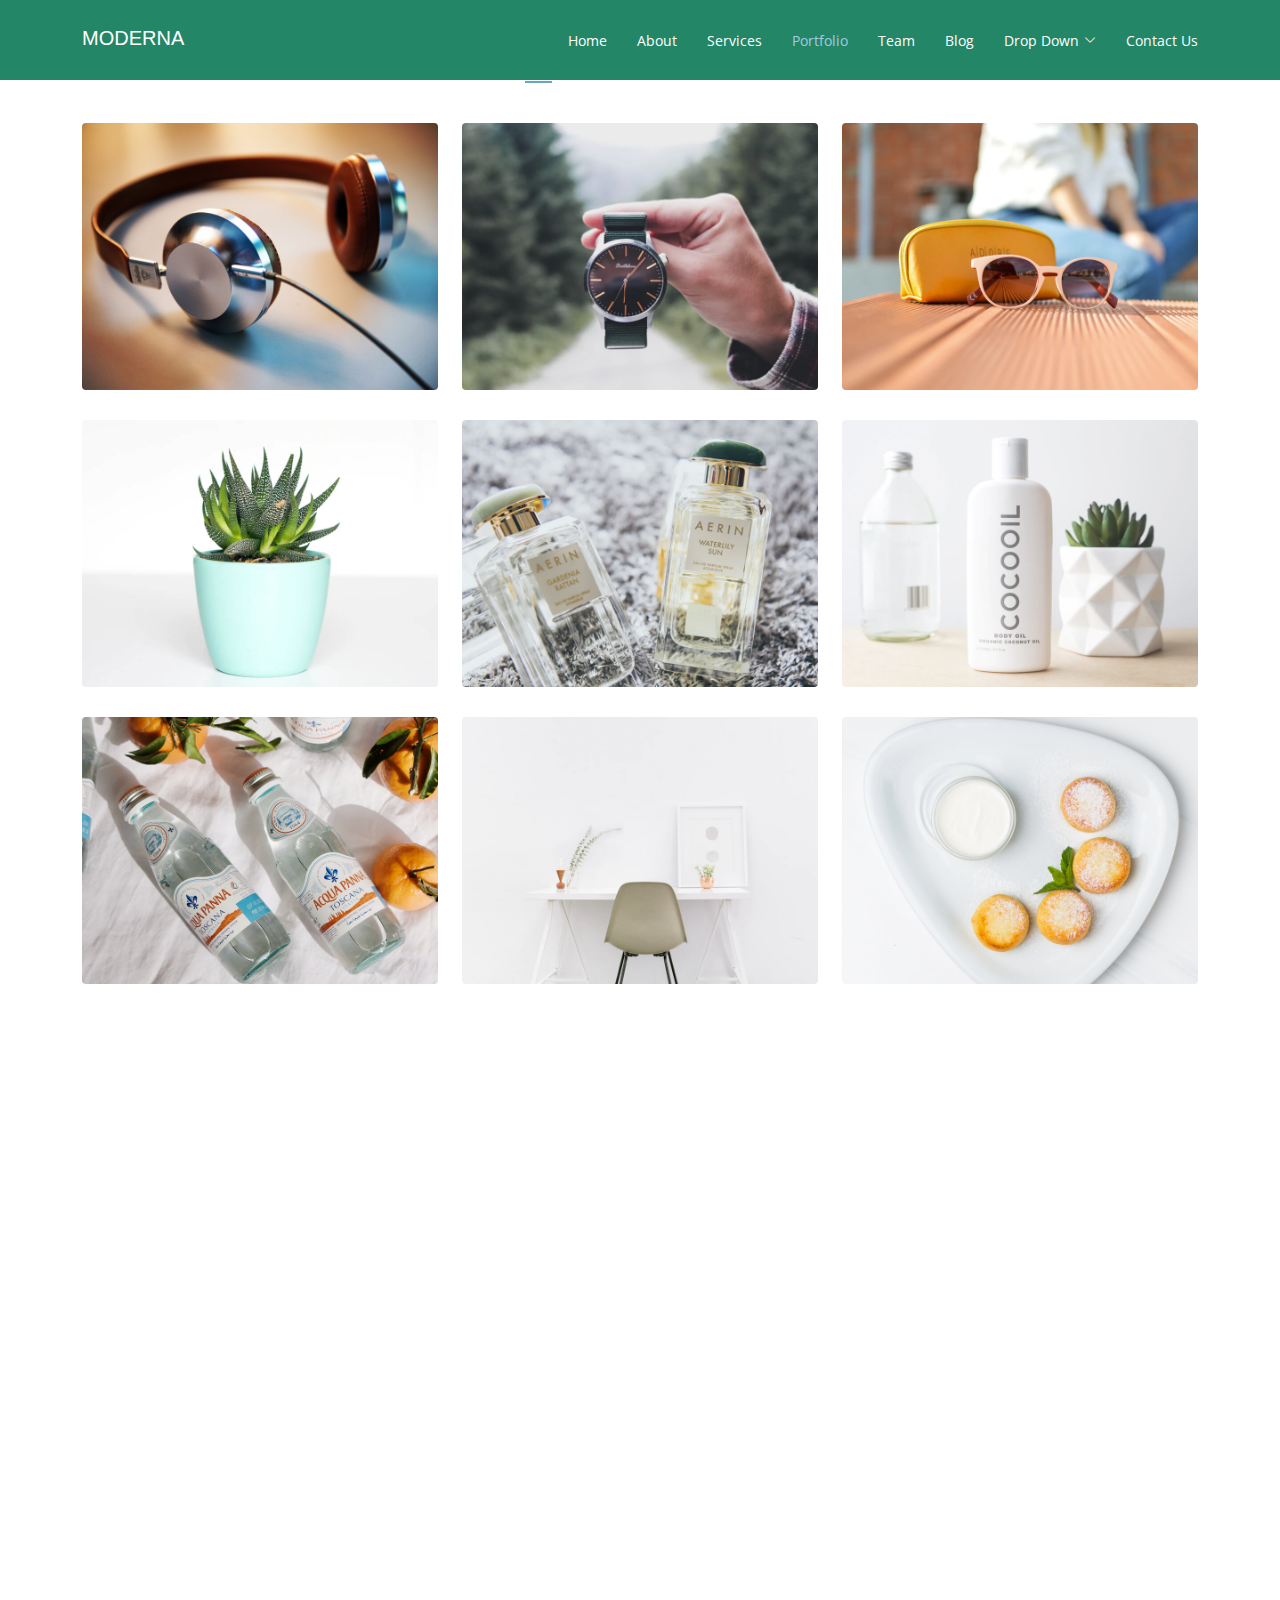
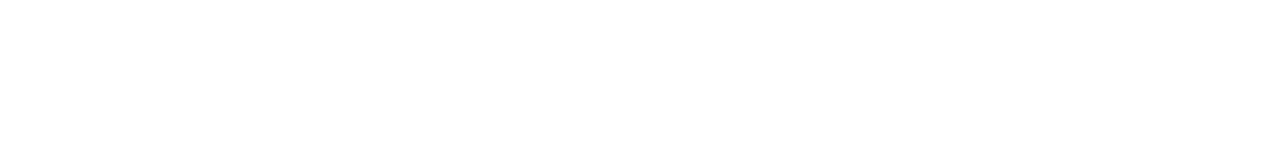
<file: portfolio.html>
<!DOCTYPE html>
<html lang="en">

<head>
  <meta charset="utf-8">
  <meta content="width=device-width, initial-scale=1.0" name="viewport">

  <title>Portfolio - Moderna Bootstrap Template</title>
  <meta content="" name="description">
  <meta content="" name="keywords">

  <!-- Favicons -->
  <link href="assets/img/favicon.png" rel="icon">
  <link href="assets/img/apple-touch-icon.png" rel="apple-touch-icon">

  <!-- Google Fonts -->
  <link href="https://fonts.googleapis.com/css?family=Open+Sans:300,300i,400,400i,600,600i,700,700i|Roboto:300,300i,400,400i,500,500i,700,700i&display=swap" rel="stylesheet">

  <!-- Vendor CSS Files -->
  <link href="assets/vendor/animate.css/animate.min.css" rel="stylesheet">
  <link href="assets/vendor/aos/aos.css" rel="stylesheet">
  <link href="assets/vendor/bootstrap/css/bootstrap.min.css" rel="stylesheet">
  <link href="assets/vendor/bootstrap-icons/bootstrap-icons.css" rel="stylesheet">
  <link href="assets/vendor/boxicons/css/boxicons.min.css" rel="stylesheet">
  <link href="assets/vendor/glightbox/css/glightbox.min.css" rel="stylesheet">
  <link href="assets/vendor/swiper/swiper-bundle.min.css" rel="stylesheet">

  <!-- Template Main CSS File -->
  <link href="assets/css/style.css" rel="stylesheet">

  <!-- =======================================================
  * Template Name: Moderna - v4.8.0
  * Template URL: https://bootstrapmade.com/free-bootstrap-template-corporate-moderna/
  * Author: BootstrapMade.com
  * License: https://bootstrapmade.com/license/
  ======================================================== -->
</head>

<body>

  <!-- ======= Header ======= -->
  <header id="header" class="fixed-top d-flex align-items-center ">
    <div class="container d-flex justify-content-between align-items-center">

      <div class="logo">
        <h1 class="text-light"><a href="index.html"><span>Moderna</span></a></h1>
        <!-- Uncomment below if you prefer to use an image logo -->
        <!-- <a href="index.html"><img src="assets/img/logo.png" alt="" class="img-fluid"></a>-->
      </div>

      <nav id="navbar" class="navbar">
        <ul>
          <li><a class="" href="index.html">Home</a></li>
          <li><a href="about.html">About</a></li>
          <li><a href="services.html">Services</a></li>
          <li><a class="active" href="portfolio.html">Portfolio</a></li>
          <li><a href="team.html">Team</a></li>
          <li><a href="blog.html">Blog</a></li>
          <li class="dropdown"><a href="#"><span>Drop Down</span> <i class="bi bi-chevron-down"></i></a>
            <ul>
              <li><a href="#">Drop Down 1</a></li>
              <li class="dropdown"><a href="#"><span>Deep Drop Down</span> <i class="bi bi-chevron-right"></i></a>
                <ul>
                  <li><a href="#">Deep Drop Down 1</a></li>
                  <li><a href="#">Deep Drop Down 2</a></li>
                  <li><a href="#">Deep Drop Down 3</a></li>
                  <li><a href="#">Deep Drop Down 4</a></li>
                  <li><a href="#">Deep Drop Down 5</a></li>
                </ul>
              </li>
              <li><a href="#">Drop Down 2</a></li>
              <li><a href="#">Drop Down 3</a></li>
              <li><a href="#">Drop Down 4</a></li>
            </ul>
          </li>
          <li><a href="contact.html">Contact Us</a></li>
        </ul>
        <i class="bi bi-list mobile-nav-toggle"></i>
      </nav><!-- .navbar -->

    </div>
  </header><!-- End Header -->

  <main id="main">

    <!-- ======= Our Portfolio Section ======= -->
    <section class="breadcrumbs">
      <div class="container">

        <div class="d-flex justify-content-between align-items-center">
          <h2>Our Portfolio</h2>
          <ol>
            <li><a href="index.html">Home</a></li>
            <li>Our Portfolio</li>
          </ol>
        </div>

      </div>
    </section><!-- End Our Portfolio Section -->

    <!-- ======= Portfolio Section ======= -->
    <section class="portfolio">
      <div class="container">

        <div class="row">
          <div class="col-lg-12">
            <ul id="portfolio-flters">
              <li data-filter="*" class="filter-active">All</li>
              <li data-filter=".filter-app">App</li>
              <li data-filter=".filter-card">Card</li>
              <li data-filter=".filter-web">Web</li>
            </ul>
          </div>
        </div>

        <div class="row portfolio-container" data-aos="fade-up" data-aos-easing="ease-in-out" data-aos-duration="500">

          <div class="col-lg-4 col-md-6 portfolio-wrap filter-app">
            <div class="portfolio-item">
              <img src="assets/img/portfolio/portfolio-1.jpg" class="img-fluid" alt="">
              <div class="portfolio-info">
                <h3>App 1</h3>
                <div>
                  <a href="assets/img/portfolio/portfolio-1.jpg" data-gallery="portfolioGallery" class="portfolio-lightbox" title="App 1"><i class="bx bx-plus"></i></a>
                  <a href="portfolio-details.html" title="Portfolio Details"><i class="bx bx-link"></i></a>
                </div>
              </div>
            </div>
          </div>

          <div class="col-lg-4 col-md-6 portfolio-wrap filter-web">
            <div class="portfolio-item">
              <img src="assets/img/portfolio/portfolio-2.jpg" class="img-fluid" alt="">
              <div class="portfolio-info">
                <h3>Web 3</h3>
                <div>
                  <a href="assets/img/portfolio/portfolio-2.jpg" data-gallery="portfolioGallery" class="portfolio-lightbox" title="Web 3"><i class="bx bx-plus"></i></a>
                  <a href="portfolio-details.html" title="Portfolio Details"><i class="bx bx-link"></i></a>
                </div>
              </div>
            </div>
          </div>

          <div class="col-lg-4 col-md-6 portfolio-wrap filter-app">
            <div class="portfolio-item">
              <img src="assets/img/portfolio/portfolio-3.jpg" class="img-fluid" alt="">
              <div class="portfolio-info">
                <h3>App 2</h3>
                <div>
                  <a href="assets/img/portfolio/portfolio-3.jpg" data-gallery="portfolioGallery" class="portfolio-lightbox" title="App 2"><i class="bx bx-plus"></i></a>
                  <a href="portfolio-details.html" title="Portfolio Details"><i class="bx bx-link"></i></a>
                </div>
              </div>
            </div>
          </div>

          <div class="col-lg-4 col-md-6 portfolio-wrap filter-card">
            <div class="portfolio-item">
              <img src="assets/img/portfolio/portfolio-4.jpg" class="img-fluid" alt="">
              <div class="portfolio-info">
                <h3>Card 2</h3>
                <div>
                  <a href="assets/img/portfolio/portfolio-4.jpg" data-gallery="portfolioGallery" class="portfolio-lightbox" title="Card 2"><i class="bx bx-plus"></i></a>
                  <a href="portfolio-details.html" title="Portfolio Details"><i class="bx bx-link"></i></a>
                </div>
              </div>
            </div>
          </div>

          <div class="col-lg-4 col-md-6 portfolio-wrap filter-web">
            <div class="portfolio-item">
              <img src="assets/img/portfolio/portfolio-5.jpg" class="img-fluid" alt="">
              <div class="portfolio-info">
                <h3>Web 2</h3>
                <div>
                  <a href="assets/img/portfolio/portfolio-5.jpg" data-gallery="portfolioGallery" class="portfolio-lightbox" title="Web 2"><i class="bx bx-plus"></i></a>
                  <a href="portfolio-details.html" title="Portfolio Details"><i class="bx bx-link"></i></a>
                </div>
              </div>
            </div>
          </div>

          <div class="col-lg-4 col-md-6 portfolio-wrap filter-app">
            <div class="portfolio-item">
              <img src="assets/img/portfolio/portfolio-6.jpg" class="img-fluid" alt="">
              <div class="portfolio-info">
                <h3>App 3</h3>
                <div>
                  <a href="assets/img/portfolio/portfolio-6.jpg" data-gallery="portfolioGallery" class="portfolio-lightbox" title="App 3"><i class="bx bx-plus"></i></a>
                  <a href="portfolio-details.html" title="Portfolio Details"><i class="bx bx-link"></i></a>
                </div>
              </div>
            </div>
          </div>

          <div class="col-lg-4 col-md-6 portfolio-wrap filter-card">
            <div class="portfolio-item">
              <img src="assets/img/portfolio/portfolio-7.jpg" class="img-fluid" alt="">
              <div class="portfolio-info">
                <h3>Card 1</h3>
                <div>
                  <a href="assets/img/portfolio/portfolio-7.jpg" data-gallery="portfolioGallery" class="portfolio-lightbox" title="Card 1"><i class="bx bx-plus"></i></a>
                  <a href="portfolio-details.html" title="Portfolio Details"><i class="bx bx-link"></i></a>
                </div>
              </div>
            </div>
          </div>

          <div class="col-lg-4 col-md-6 portfolio-wrap filter-card">
            <div class="portfolio-item">
              <img src="assets/img/portfolio/portfolio-8.jpg" class="img-fluid" alt="">
              <div class="portfolio-info">
                <h3>Card 3</h3>
                <div>
                  <a href="assets/img/portfolio/portfolio-8.jpg" data-gallery="portfolioGallery" class="portfolio-lightbox" title="Card 3"><i class="bx bx-plus"></i></a>
                  <a href="portfolio-details.html" title="Portfolio Details"><i class="bx bx-link"></i></a>
                </div>
              </div>
            </div>
          </div>

          <div class="col-lg-4 col-md-6 portfolio-wrap filter-web">
            <div class="portfolio-item">
              <img src="assets/img/portfolio/portfolio-9.jpg" class="img-fluid" alt="">
              <div class="portfolio-info">
                <h3>Web 1</h3>
                <div>
                  <a href="assets/img/portfolio/portfolio-9.jpg" data-gallery="portfolioGallery" class="portfolio-lightbox" title="Web 1"><i class="bx bx-plus"></i></a>
                  <a href="portfolio-details.html" title="Portfolio Details"><i class="bx bx-link"></i></a>
                </div>
              </div>
            </div>
          </div>

        </div>

      </div>
    </section><!-- End Portfolio Section -->

  </main><!-- End #main -->

  <!-- ======= Footer ======= -->
  <footer id="footer" data-aos="fade-up" data-aos-easing="ease-in-out" data-aos-duration="500">

    <div class="footer-newsletter">
      <div class="container">
        <div class="row">
          <div class="col-lg-6">
            <h4>Our Newsletter</h4>
            <p>Tamen quem nulla quae legam multos aute sint culpa legam noster magna</p>
          </div>
          <div class="col-lg-6">
            <form action="" method="post">
              <input type="email" name="email"><input type="submit" value="Subscribe">
            </form>
          </div>
        </div>
      </div>
    </div>

    <div class="footer-top">
      <div class="container">
        <div class="row">

          <div class="col-lg-3 col-md-6 footer-links">
            <h4>Useful Links</h4>
            <ul>
              <li><i class="bx bx-chevron-right"></i> <a href="#">Home</a></li>
              <li><i class="bx bx-chevron-right"></i> <a href="#">About us</a></li>
              <li><i class="bx bx-chevron-right"></i> <a href="#">Services</a></li>
              <li><i class="bx bx-chevron-right"></i> <a href="#">Terms of service</a></li>
              <li><i class="bx bx-chevron-right"></i> <a href="#">Privacy policy</a></li>
            </ul>
          </div>

          <div class="col-lg-3 col-md-6 footer-links">
            <h4>Our Services</h4>
            <ul>
              <li><i class="bx bx-chevron-right"></i> <a href="#">Web Design</a></li>
              <li><i class="bx bx-chevron-right"></i> <a href="#">Web Development</a></li>
              <li><i class="bx bx-chevron-right"></i> <a href="#">Product Management</a></li>
              <li><i class="bx bx-chevron-right"></i> <a href="#">Marketing</a></li>
              <li><i class="bx bx-chevron-right"></i> <a href="#">Graphic Design</a></li>
            </ul>
          </div>

          <div class="col-lg-3 col-md-6 footer-contact">
            <h4>Contact Us</h4>
            <p>
              A108 Adam Street <br>
              New York, NY 535022<br>
              United States <br><br>
              <strong>Phone:</strong> +1 5589 55488 55<br>
              <strong>Email:</strong> info@example.com<br>
            </p>

          </div>

          <div class="col-lg-3 col-md-6 footer-info">
            <h3>About Moderna</h3>
            <p>Cras fermentum odio eu feugiat lide par naso tierra. Justo eget nada terra videa magna derita valies darta donna mare fermentum iaculis eu non diam phasellus.</p>
            <div class="social-links mt-3">
              <a href="#" class="twitter"><i class="bx bxl-twitter"></i></a>
              <a href="#" class="facebook"><i class="bx bxl-facebook"></i></a>
              <a href="#" class="instagram"><i class="bx bxl-instagram"></i></a>
              <a href="#" class="linkedin"><i class="bx bxl-linkedin"></i></a>
            </div>
          </div>

        </div>
      </div>
    </div>

    <div class="container">
      <div class="copyright">
        &copy; Copyright <strong><span>Moderna</span></strong>. All Rights Reserved
      </div>
      <div class="credits">
        <!-- All the links in the footer should remain intact. -->
        <!-- You can delete the links only if you purchased the pro version. -->
        <!-- Licensing information: https://bootstrapmade.com/license/ -->
        <!-- Purchase the pro version with working PHP/AJAX contact form: https://bootstrapmade.com/free-bootstrap-template-corporate-moderna/ -->
        Designed by <a href="https://bootstrapmade.com/">BootstrapMade</a>
      </div>
    </div>
  </footer><!-- End Footer -->

  <a href="#" class="back-to-top d-flex align-items-center justify-content-center"><i class="bi bi-arrow-up-short"></i></a>

  <!-- Vendor JS Files -->
  <script src="assets/vendor/purecounter/purecounter.js"></script>
  <script src="assets/vendor/aos/aos.js"></script>
  <script src="assets/vendor/bootstrap/js/bootstrap.bundle.min.js"></script>
  <script src="assets/vendor/glightbox/js/glightbox.min.js"></script>
  <script src="assets/vendor/isotope-layout/isotope.pkgd.min.js"></script>
  <script src="assets/vendor/swiper/swiper-bundle.min.js"></script>
  <script src="assets/vendor/waypoints/noframework.waypoints.js"></script>
  <script src="assets/vendor/php-email-form/validate.js"></script>

  <!-- Template Main JS File -->
  <script src="assets/js/main.js"></script>

</body>

</html>
</file>
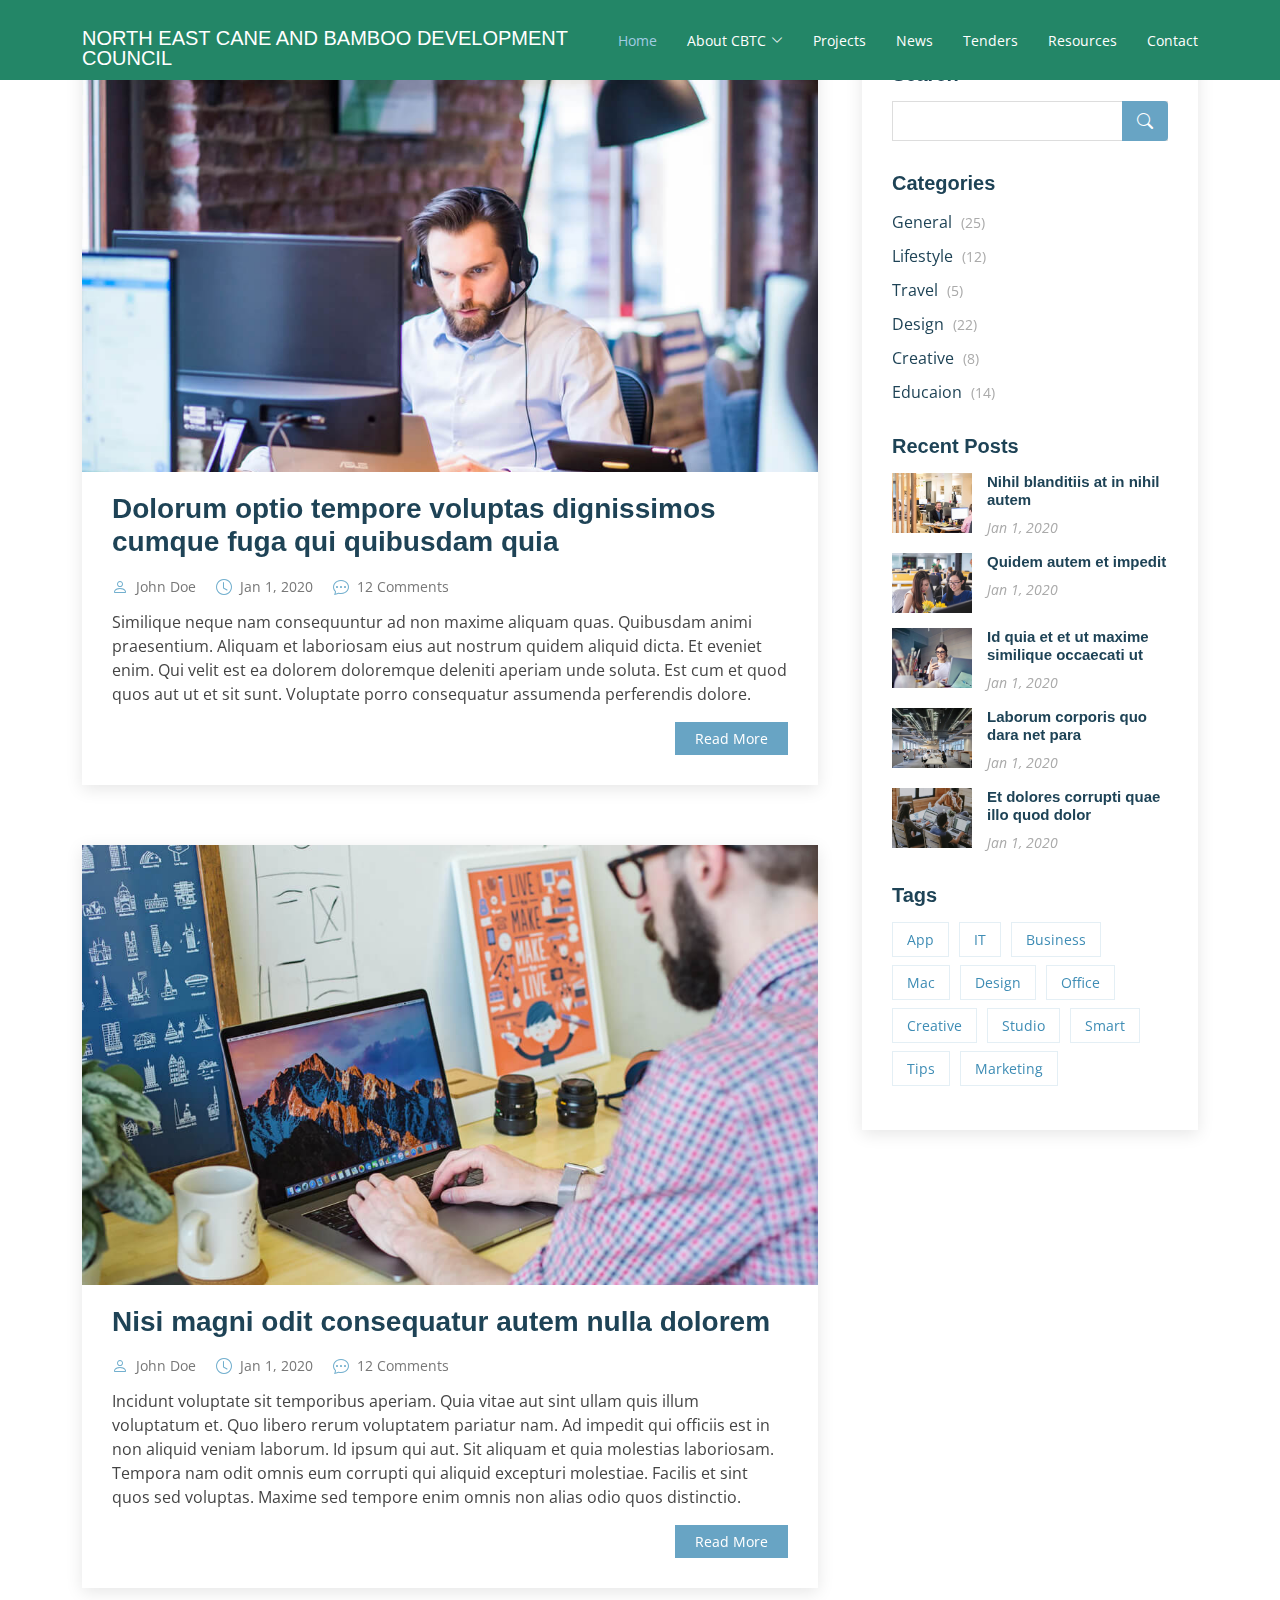
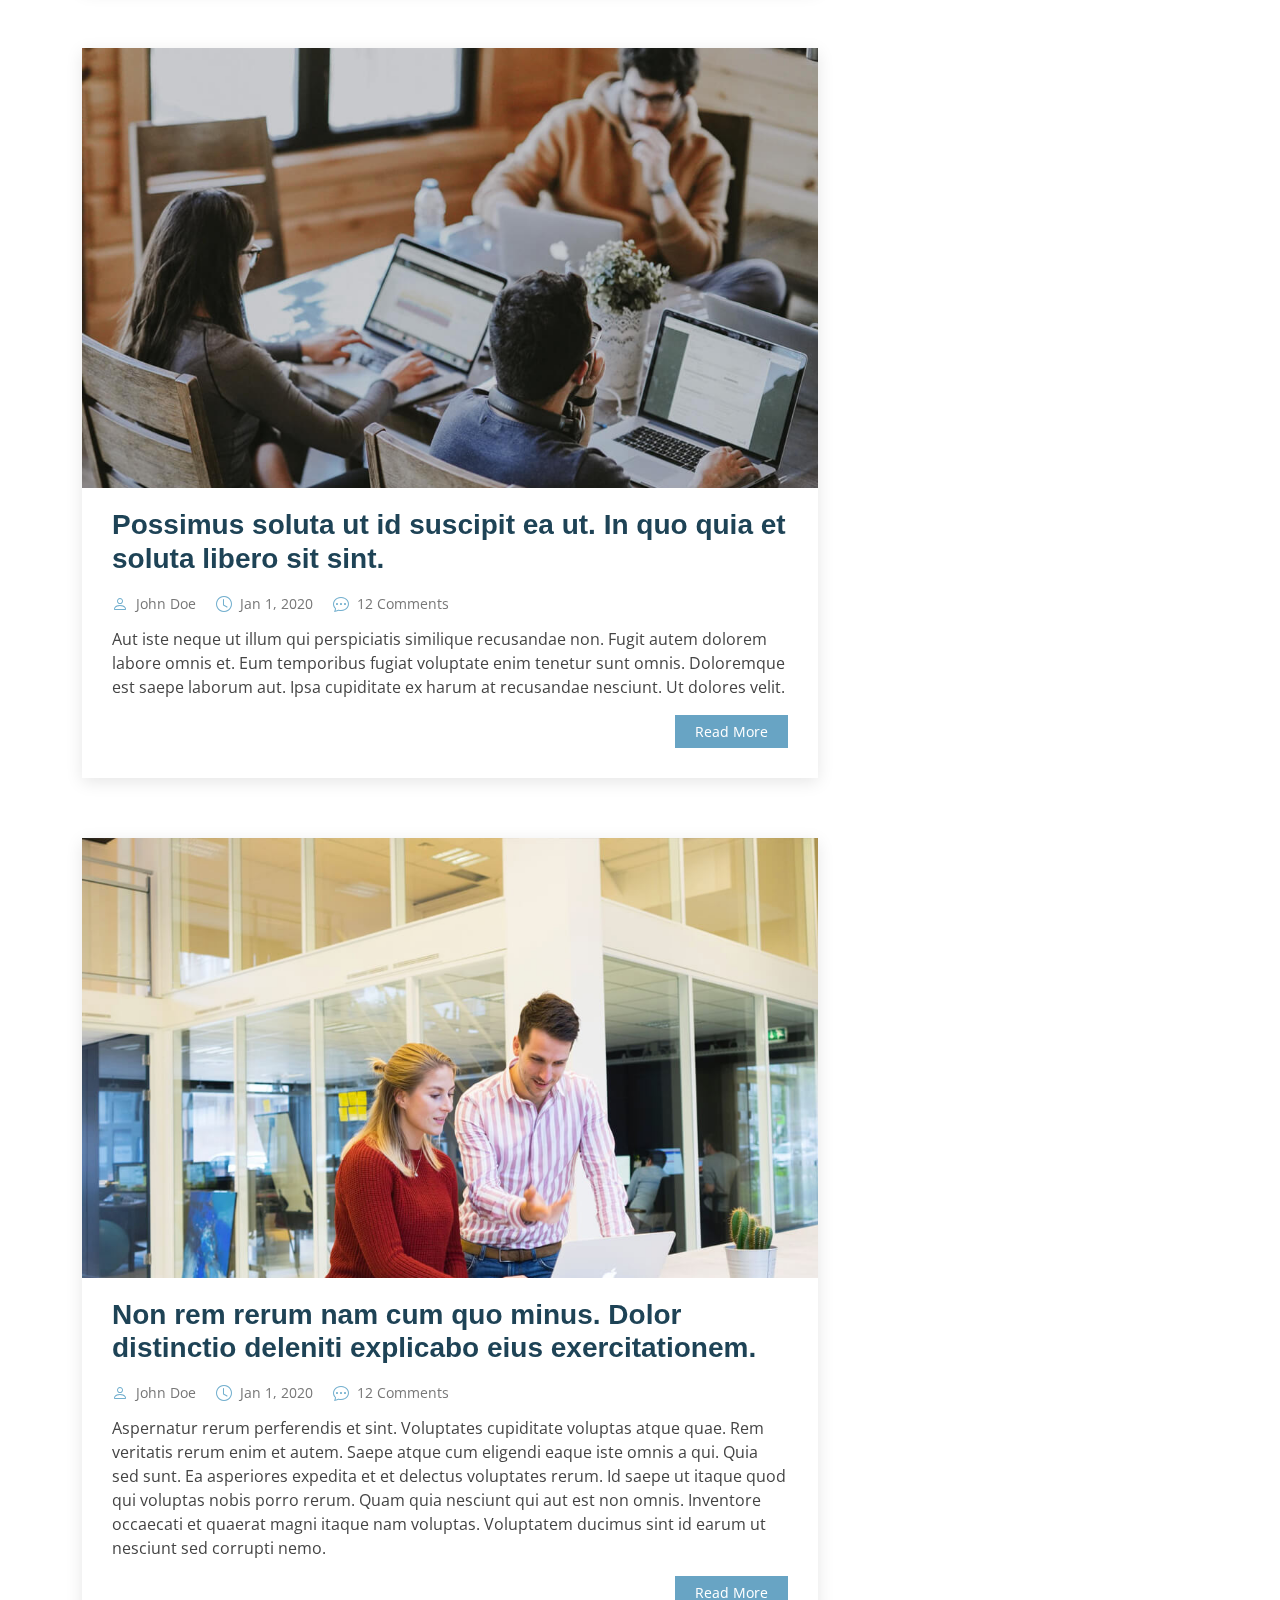
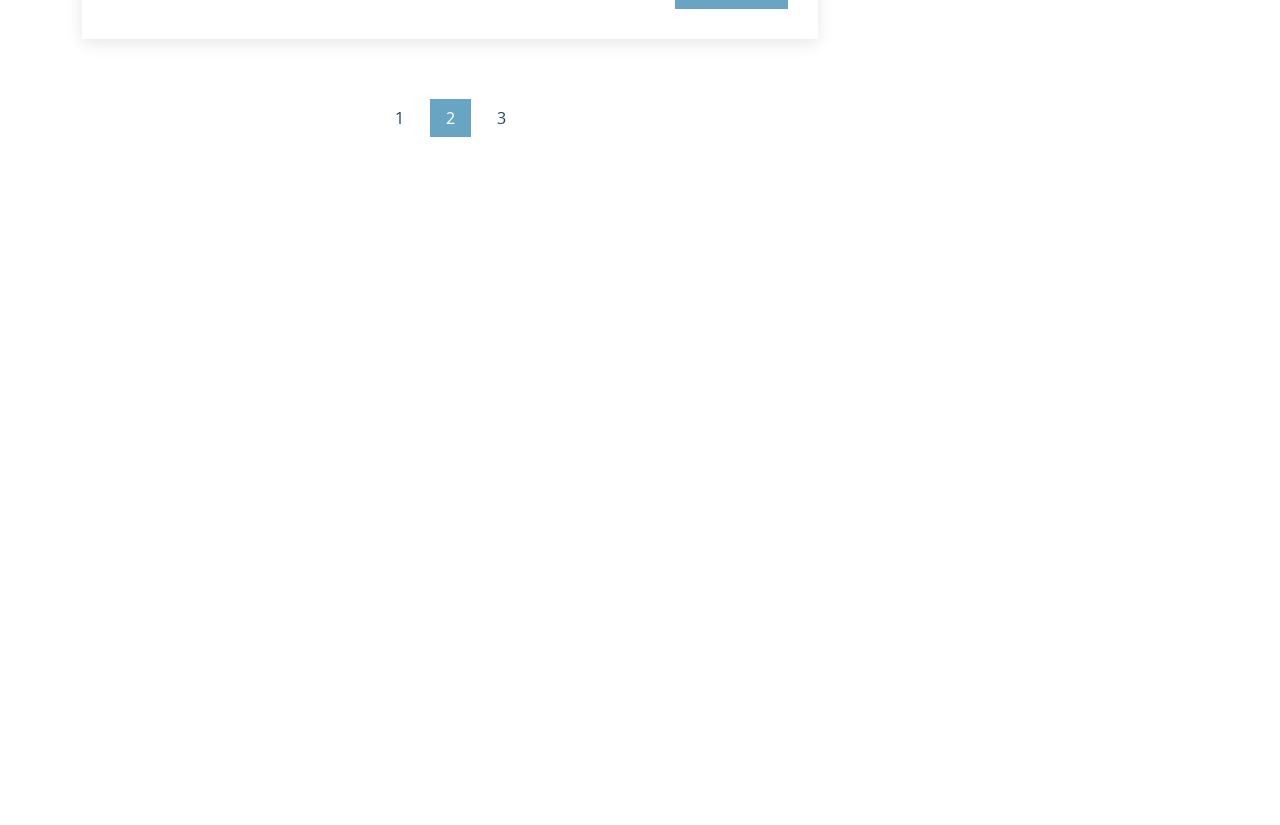
<file: resources.html>
<!DOCTYPE html>
<html lang="en">

<head>
  <meta charset="utf-8">
  <meta content="width=device-width, initial-scale=1.0" name="viewport">

  <title>Blog - Moderna Bootstrap Template</title>
  <meta content="" name="description">
  <meta content="" name="keywords">

  <!-- Favicons -->
  <link href="assets/img/favicon.png" rel="icon">
  <link href="assets/img/apple-touch-icon.png" rel="apple-touch-icon">

  <!-- Google Fonts -->
  <link href="https://fonts.googleapis.com/css?family=Open+Sans:300,300i,400,400i,600,600i,700,700i|Roboto:300,300i,400,400i,500,500i,700,700i&display=swap" rel="stylesheet">

  <!-- Vendor CSS Files -->
  <link href="assets/vendor/animate.css/animate.min.css" rel="stylesheet">
  <link href="assets/vendor/aos/aos.css" rel="stylesheet">
  <link href="assets/vendor/bootstrap/css/bootstrap.min.css" rel="stylesheet">
  <link href="assets/vendor/bootstrap-icons/bootstrap-icons.css" rel="stylesheet">
  <link href="assets/vendor/boxicons/css/boxicons.min.css" rel="stylesheet">
  <link href="assets/vendor/glightbox/css/glightbox.min.css" rel="stylesheet">
  <link href="assets/vendor/swiper/swiper-bundle.min.css" rel="stylesheet">

  <!-- Template Main CSS File -->
  <link href="assets/css/style.css" rel="stylesheet">

  <!-- =======================================================
  * Template Name: Moderna - v4.8.0
  * Template URL: https://bootstrapmade.com/free-bootstrap-template-corporate-moderna/
  * Author: BootstrapMade.com
  * License: https://bootstrapmade.com/license/
  ======================================================== -->
</head>

<body>

  <!-- ======= Header ======= -->
  <header id="header" class="fixed-top d-flex align-items-center ">
    <div class="container d-flex justify-content-between align-items-center">

      <div class="logo">
        <h1 class="text-light"><a href="index.html"><span>North East Cane and Bamboo Development Council</span></a></h1>
        <!-- Uncomment below if you prefer to use an image logo -->
        <!-- <a href="index.html"><img src="assets/img/logo.png" alt="" class="img-fluid"></a>-->
      </div>

    

    <nav id="navbar" class="navbar">
      <ul>
        <li><a class="active " href="index.html">Home</a></li>
        <li class="dropdown"><a href="#"><span>About CBTC</span> <i class="bi bi-chevron-down"></i></a>
          <ul>
            <li><a href="#">History</a></li>
            <li><a href="#">CBTC Partners</a></li>
            <li><a href="#">Governing Body</a></li>
            <li><a href="#">CBTC Staff</a></li>
            <li><a href="#">Services</a></li>
            <li><a href="#">Consultancy</a></li>
            <li><a href="#">Right to Information</a></li>
          </ul>
        </li>
        <li><a href="projects.html">Projects</a></li>
        <li><a href="news.html">News</a></li>
        <li><a href="tenders.html">Tenders</a></li>
        <li><a href="resources.html">Resources</a></li>
        
        <li><a href="contact.html">Contact</a></li>
      </ul>
      <i class="bi bi-list mobile-nav-toggle"></i>
    </nav><!-- .navbar -->

  </div>
  </header><!-- End Header -->

  <main id="main">

    <!-- ======= Blog Section ======= -->
    <section class="breadcrumbs">
      <div class="container">

        <div class="d-flex justify-content-between align-items-center">
          <h2>Blog</h2>

          <ol>
            <li><a href="index.html">Home</a></li>
            <li>Blog</li>
          </ol>
        </div>

      </div>
    </section><!-- End Blog Section -->

    <!-- ======= Blog Section ======= -->
    <section id="blog" class="blog">
      <div class="container" data-aos="fade-up">

        <div class="row">

          <div class="col-lg-8 entries">

            <article class="entry">

              <div class="entry-img">
                <img src="assets/img/blog/blog-1.jpg" alt="" class="img-fluid">
              </div>

              <h2 class="entry-title">
                <a href="blog-single.html">Dolorum optio tempore voluptas dignissimos cumque fuga qui quibusdam quia</a>
              </h2>

              <div class="entry-meta">
                <ul>
                  <li class="d-flex align-items-center"><i class="bi bi-person"></i> <a href="blog-single.html">John Doe</a></li>
                  <li class="d-flex align-items-center"><i class="bi bi-clock"></i> <a href="blog-single.html"><time datetime="2020-01-01">Jan 1, 2020</time></a></li>
                  <li class="d-flex align-items-center"><i class="bi bi-chat-dots"></i> <a href="blog-single.html">12 Comments</a></li>
                </ul>
              </div>

              <div class="entry-content">
                <p>
                  Similique neque nam consequuntur ad non maxime aliquam quas. Quibusdam animi praesentium. Aliquam et laboriosam eius aut nostrum quidem aliquid dicta.
                  Et eveniet enim. Qui velit est ea dolorem doloremque deleniti aperiam unde soluta. Est cum et quod quos aut ut et sit sunt. Voluptate porro consequatur assumenda perferendis dolore.
                </p>
                <div class="read-more">
                  <a href="blog-single.html">Read More</a>
                </div>
              </div>

            </article><!-- End blog entry -->

            <article class="entry">

              <div class="entry-img">
                <img src="assets/img/blog/blog-2.jpg" alt="" class="img-fluid">
              </div>

              <h2 class="entry-title">
                <a href="blog-single.html">Nisi magni odit consequatur autem nulla dolorem</a>
              </h2>

              <div class="entry-meta">
                <ul>
                  <li class="d-flex align-items-center"><i class="bi bi-person"></i> <a href="blog-single.html">John Doe</a></li>
                  <li class="d-flex align-items-center"><i class="bi bi-clock"></i> <a href="blog-single.html"><time datetime="2020-01-01">Jan 1, 2020</time></a></li>
                  <li class="d-flex align-items-center"><i class="bi bi-chat-dots"></i> <a href="blog-single.html">12 Comments</a></li>
                </ul>
              </div>

              <div class="entry-content">
                <p>
                  Incidunt voluptate sit temporibus aperiam. Quia vitae aut sint ullam quis illum voluptatum et. Quo libero rerum voluptatem pariatur nam.
                  Ad impedit qui officiis est in non aliquid veniam laborum. Id ipsum qui aut. Sit aliquam et quia molestias laboriosam. Tempora nam odit omnis eum corrupti qui aliquid excepturi molestiae. Facilis et sint quos sed voluptas. Maxime sed tempore enim omnis non alias odio quos distinctio.
                </p>
                <div class="read-more">
                  <a href="blog-single.html">Read More</a>
                </div>
              </div>

            </article><!-- End blog entry -->

            <article class="entry">

              <div class="entry-img">
                <img src="assets/img/blog/blog-3.jpg" alt="" class="img-fluid">
              </div>

              <h2 class="entry-title">
                <a href="blog-single.html">Possimus soluta ut id suscipit ea ut. In quo quia et soluta libero sit sint.</a>
              </h2>

              <div class="entry-meta">
                <ul>
                  <li class="d-flex align-items-center"><i class="bi bi-person"></i> <a href="blog-single.html">John Doe</a></li>
                  <li class="d-flex align-items-center"><i class="bi bi-clock"></i> <a href="blog-single.html"><time datetime="2020-01-01">Jan 1, 2020</time></a></li>
                  <li class="d-flex align-items-center"><i class="bi bi-chat-dots"></i> <a href="blog-single.html">12 Comments</a></li>
                </ul>
              </div>

              <div class="entry-content">
                <p>
                  Aut iste neque ut illum qui perspiciatis similique recusandae non. Fugit autem dolorem labore omnis et. Eum temporibus fugiat voluptate enim tenetur sunt omnis.
                  Doloremque est saepe laborum aut. Ipsa cupiditate ex harum at recusandae nesciunt. Ut dolores velit.
                </p>
                <div class="read-more">
                  <a href="blog-single.html">Read More</a>
                </div>
              </div>

            </article><!-- End blog entry -->

            <article class="entry">

              <div class="entry-img">
                <img src="assets/img/blog/blog-4.jpg" alt="" class="img-fluid">
              </div>

              <h2 class="entry-title">
                <a href="blog-single.html">Non rem rerum nam cum quo minus. Dolor distinctio deleniti explicabo eius exercitationem.</a>
              </h2>

              <div class="entry-meta">
                <ul>
                  <li class="d-flex align-items-center"><i class="bi bi-person"></i> <a href="blog-single.html">John Doe</a></li>
                  <li class="d-flex align-items-center"><i class="bi bi-clock"></i> <a href="blog-single.html"><time datetime="2020-01-01">Jan 1, 2020</time></a></li>
                  <li class="d-flex align-items-center"><i class="bi bi-chat-dots"></i> <a href="blog-single.html">12 Comments</a></li>
                </ul>
              </div>

              <div class="entry-content">
                <p>
                  Aspernatur rerum perferendis et sint. Voluptates cupiditate voluptas atque quae. Rem veritatis rerum enim et autem. Saepe atque cum eligendi eaque iste omnis a qui.
                  Quia sed sunt. Ea asperiores expedita et et delectus voluptates rerum. Id saepe ut itaque quod qui voluptas nobis porro rerum. Quam quia nesciunt qui aut est non omnis. Inventore occaecati et quaerat magni itaque nam voluptas. Voluptatem ducimus sint id earum ut nesciunt sed corrupti nemo.
                </p>
                <div class="read-more">
                  <a href="blog-single.html">Read More</a>
                </div>
              </div>

            </article><!-- End blog entry -->

            <div class="blog-pagination">
              <ul class="justify-content-center">
                <li><a href="#">1</a></li>
                <li class="active"><a href="#">2</a></li>
                <li><a href="#">3</a></li>
              </ul>
            </div>

          </div><!-- End blog entries list -->

          <div class="col-lg-4">

            <div class="sidebar">

              <h3 class="sidebar-title">Search</h3>
              <div class="sidebar-item search-form">
                <form action="">
                  <input type="text">
                  <button type="submit"><i class="bi bi-search"></i></button>
                </form>
              </div><!-- End sidebar search formn-->

              <h3 class="sidebar-title">Categories</h3>
              <div class="sidebar-item categories">
                <ul>
                  <li><a href="#">General <span>(25)</span></a></li>
                  <li><a href="#">Lifestyle <span>(12)</span></a></li>
                  <li><a href="#">Travel <span>(5)</span></a></li>
                  <li><a href="#">Design <span>(22)</span></a></li>
                  <li><a href="#">Creative <span>(8)</span></a></li>
                  <li><a href="#">Educaion <span>(14)</span></a></li>
                </ul>
              </div><!-- End sidebar categories-->

              <h3 class="sidebar-title">Recent Posts</h3>
              <div class="sidebar-item recent-posts">
                <div class="post-item clearfix">
                  <img src="assets/img/blog/blog-recent-1.jpg" alt="">
                  <h4><a href="blog-single.html">Nihil blanditiis at in nihil autem</a></h4>
                  <time datetime="2020-01-01">Jan 1, 2020</time>
                </div>

                <div class="post-item clearfix">
                  <img src="assets/img/blog/blog-recent-2.jpg" alt="">
                  <h4><a href="blog-single.html">Quidem autem et impedit</a></h4>
                  <time datetime="2020-01-01">Jan 1, 2020</time>
                </div>

                <div class="post-item clearfix">
                  <img src="assets/img/blog/blog-recent-3.jpg" alt="">
                  <h4><a href="blog-single.html">Id quia et et ut maxime similique occaecati ut</a></h4>
                  <time datetime="2020-01-01">Jan 1, 2020</time>
                </div>

                <div class="post-item clearfix">
                  <img src="assets/img/blog/blog-recent-4.jpg" alt="">
                  <h4><a href="blog-single.html">Laborum corporis quo dara net para</a></h4>
                  <time datetime="2020-01-01">Jan 1, 2020</time>
                </div>

                <div class="post-item clearfix">
                  <img src="assets/img/blog/blog-recent-5.jpg" alt="">
                  <h4><a href="blog-single.html">Et dolores corrupti quae illo quod dolor</a></h4>
                  <time datetime="2020-01-01">Jan 1, 2020</time>
                </div>

              </div><!-- End sidebar recent posts-->

              <h3 class="sidebar-title">Tags</h3>
              <div class="sidebar-item tags">
                <ul>
                  <li><a href="#">App</a></li>
                  <li><a href="#">IT</a></li>
                  <li><a href="#">Business</a></li>
                  <li><a href="#">Mac</a></li>
                  <li><a href="#">Design</a></li>
                  <li><a href="#">Office</a></li>
                  <li><a href="#">Creative</a></li>
                  <li><a href="#">Studio</a></li>
                  <li><a href="#">Smart</a></li>
                  <li><a href="#">Tips</a></li>
                  <li><a href="#">Marketing</a></li>
                </ul>
              </div><!-- End sidebar tags-->

            </div><!-- End sidebar -->

          </div><!-- End blog sidebar -->

        </div>

      </div>
    </section><!-- End Blog Section -->

  </main><!-- End #main -->

  <!-- ======= Footer ======= -->
  <footer id="footer" data-aos="fade-up" data-aos-easing="ease-in-out" data-aos-duration="500">

    <div class="footer-newsletter">
      <div class="container">
        <div class="row">
          <div class="col-lg-6">
            <h4>Our Newsletter</h4>
            <p>Tamen quem nulla quae legam multos aute sint culpa legam noster magna</p>
          </div>
          <div class="col-lg-6">
            <form action="" method="post">
              <input type="email" name="email"><input type="submit" value="Subscribe">
            </form>
          </div>
        </div>
      </div>
    </div>

    <div class="footer-top">
      <div class="container">
        <div class="row">

          <div class="col-lg-3 col-md-6 footer-links">
            <h4>Useful Links</h4>
            <ul>
              <li><i class="bx bx-chevron-right"></i> <a href="#">Home</a></li>
              <li><i class="bx bx-chevron-right"></i> <a href="#">About us</a></li>
              <li><i class="bx bx-chevron-right"></i> <a href="#">Services</a></li>
              <li><i class="bx bx-chevron-right"></i> <a href="#">Terms of service</a></li>
              <li><i class="bx bx-chevron-right"></i> <a href="#">Privacy policy</a></li>
            </ul>
          </div>

          <div class="col-lg-3 col-md-6 footer-links">
            <h4>Our Services</h4>
            <ul>
              <li><i class="bx bx-chevron-right"></i> <a href="#">Web Design</a></li>
              <li><i class="bx bx-chevron-right"></i> <a href="#">Web Development</a></li>
              <li><i class="bx bx-chevron-right"></i> <a href="#">Product Management</a></li>
              <li><i class="bx bx-chevron-right"></i> <a href="#">Marketing</a></li>
              <li><i class="bx bx-chevron-right"></i> <a href="#">Graphic Design</a></li>
            </ul>
          </div>

          <div class="col-lg-3 col-md-6 footer-contact">
            <h4>Contact Us</h4>
            <p>
              A108 Adam Street <br>
              New York, NY 535022<br>
              United States <br><br>
              <strong>Phone:</strong> +1 5589 55488 55<br>
              <strong>Email:</strong> info@example.com<br>
            </p>

          </div>

          <div class="col-lg-3 col-md-6 footer-info">
            <h3>About Moderna</h3>
            <p>Cras fermentum odio eu feugiat lide par naso tierra. Justo eget nada terra videa magna derita valies darta donna mare fermentum iaculis eu non diam phasellus.</p>
            <div class="social-links mt-3">
              <a href="#" class="twitter"><i class="bx bxl-twitter"></i></a>
              <a href="#" class="facebook"><i class="bx bxl-facebook"></i></a>
              <a href="#" class="instagram"><i class="bx bxl-instagram"></i></a>
              <a href="#" class="linkedin"><i class="bx bxl-linkedin"></i></a>
            </div>
          </div>

        </div>
      </div>
    </div>

    <div class="container">
      <div class="copyright">
        &copy; Copyright <strong><span>Moderna</span></strong>. All Rights Reserved
      </div>
      <div class="credits">
        <!-- All the links in the footer should remain intact. -->
        <!-- You can delete the links only if you purchased the pro version. -->
        <!-- Licensing information: https://bootstrapmade.com/license/ -->
        <!-- Purchase the pro version with working PHP/AJAX contact form: https://bootstrapmade.com/free-bootstrap-template-corporate-moderna/ -->
        Designed by <a href="https://bootstrapmade.com/">BootstrapMade</a>
      </div>
    </div>
  </footer><!-- End Footer -->

  <a href="#" class="back-to-top d-flex align-items-center justify-content-center"><i class="bi bi-arrow-up-short"></i></a>

  <!-- Vendor JS Files -->
  <script src="assets/vendor/purecounter/purecounter.js"></script>
  <script src="assets/vendor/aos/aos.js"></script>
  <script src="assets/vendor/bootstrap/js/bootstrap.bundle.min.js"></script>
  <script src="assets/vendor/glightbox/js/glightbox.min.js"></script>
  <script src="assets/vendor/isotope-layout/isotope.pkgd.min.js"></script>
  <script src="assets/vendor/swiper/swiper-bundle.min.js"></script>
  <script src="assets/vendor/waypoints/noframework.waypoints.js"></script>
  <script src="assets/vendor/php-email-form/validate.js"></script>

  <!-- Template Main JS File -->
  <script src="assets/js/main.js"></script>

</body>

</html>
</file>
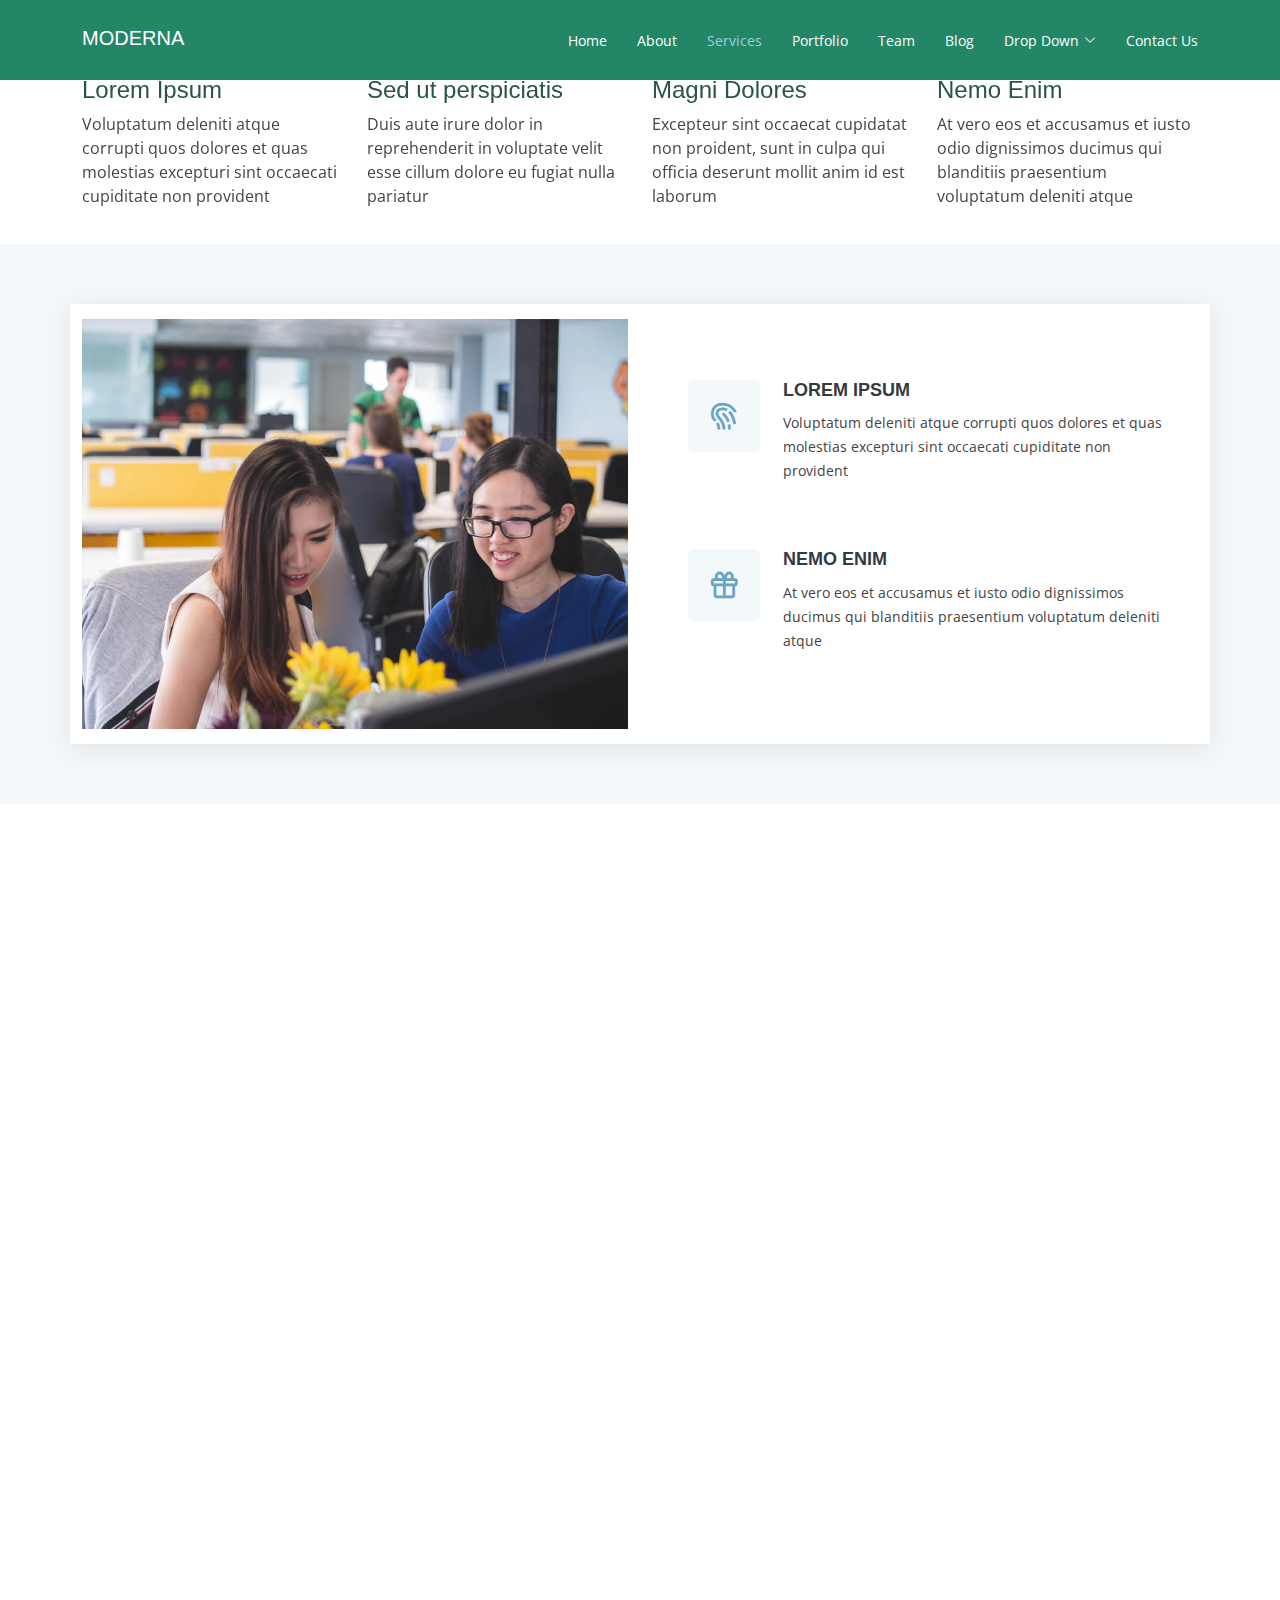
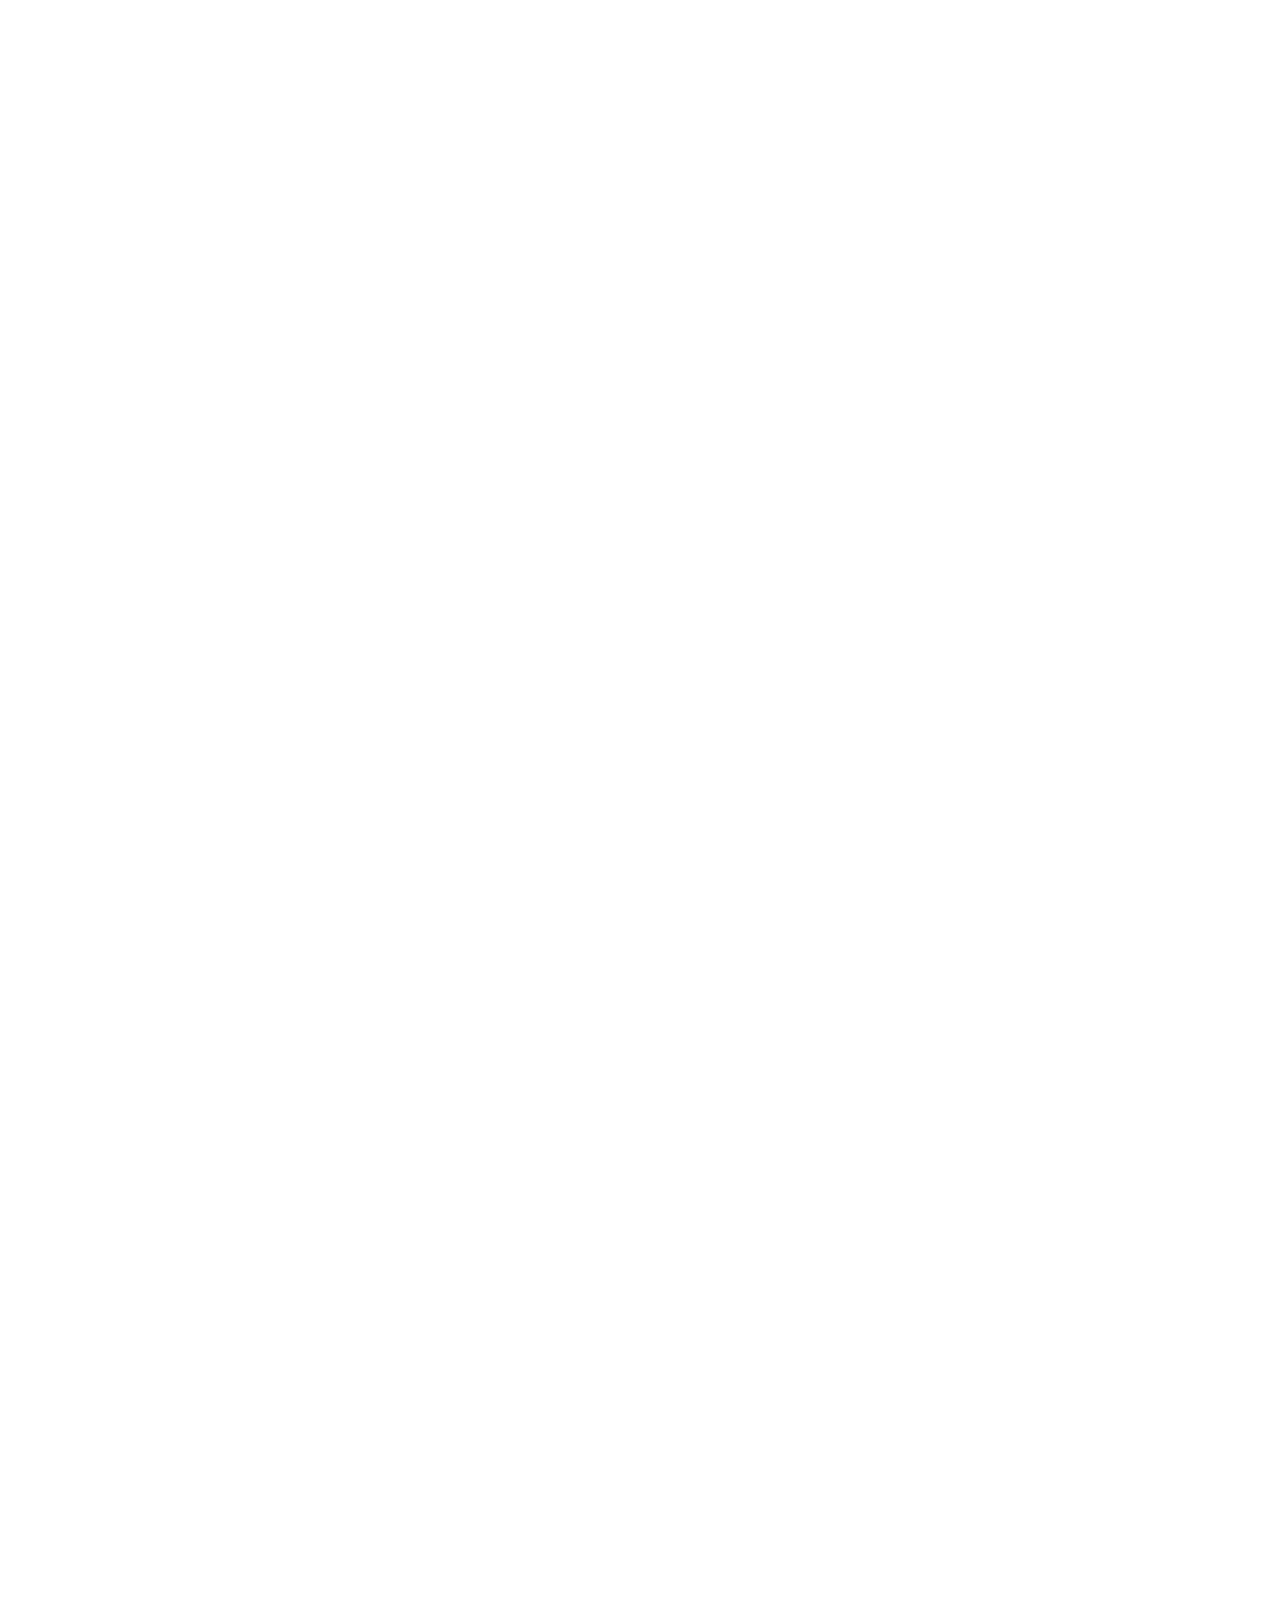
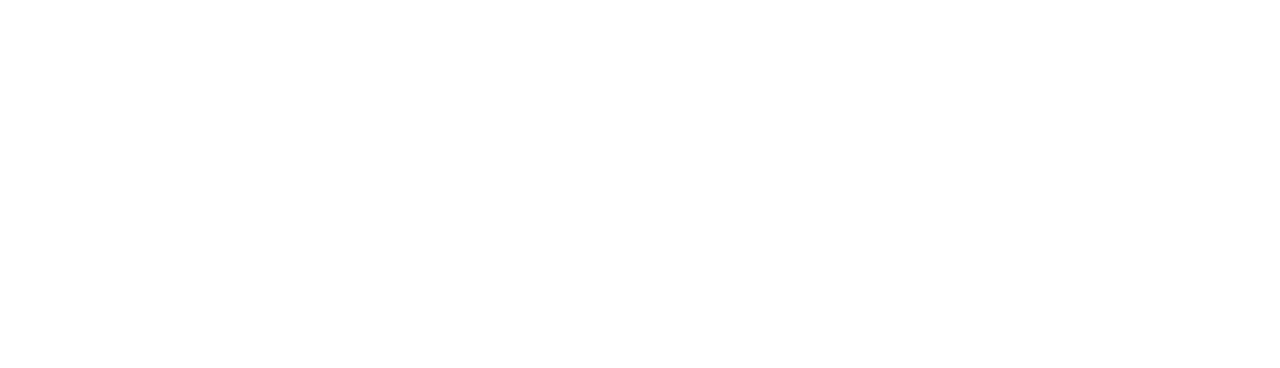
<file: services.html>
<!DOCTYPE html>
<html lang="en">

<head>
  <meta charset="utf-8">
  <meta content="width=device-width, initial-scale=1.0" name="viewport">

  <title>Services - Moderna Bootstrap Template</title>
  <meta content="" name="description">
  <meta content="" name="keywords">

  <!-- Favicons -->
  <link href="assets/img/favicon.png" rel="icon">
  <link href="assets/img/apple-touch-icon.png" rel="apple-touch-icon">

  <!-- Google Fonts -->
  <link href="https://fonts.googleapis.com/css?family=Open+Sans:300,300i,400,400i,600,600i,700,700i|Roboto:300,300i,400,400i,500,500i,700,700i&display=swap" rel="stylesheet">

  <!-- Vendor CSS Files -->
  <link href="assets/vendor/animate.css/animate.min.css" rel="stylesheet">
  <link href="assets/vendor/aos/aos.css" rel="stylesheet">
  <link href="assets/vendor/bootstrap/css/bootstrap.min.css" rel="stylesheet">
  <link href="assets/vendor/bootstrap-icons/bootstrap-icons.css" rel="stylesheet">
  <link href="assets/vendor/boxicons/css/boxicons.min.css" rel="stylesheet">
  <link href="assets/vendor/glightbox/css/glightbox.min.css" rel="stylesheet">
  <link href="assets/vendor/swiper/swiper-bundle.min.css" rel="stylesheet">

  <!-- Template Main CSS File -->
  <link href="assets/css/style.css" rel="stylesheet">

  <!-- =======================================================
  * Template Name: Moderna - v4.8.0
  * Template URL: https://bootstrapmade.com/free-bootstrap-template-corporate-moderna/
  * Author: BootstrapMade.com
  * License: https://bootstrapmade.com/license/
  ======================================================== -->
</head>

<body>

  <!-- ======= Header ======= -->
  <header id="header" class="fixed-top d-flex align-items-center ">
    <div class="container d-flex justify-content-between align-items-center">

      <div class="logo">
        <h1 class="text-light"><a href="index.html"><span>Moderna</span></a></h1>
        <!-- Uncomment below if you prefer to use an image logo -->
        <!-- <a href="index.html"><img src="assets/img/logo.png" alt="" class="img-fluid"></a>-->
      </div>

      <nav id="navbar" class="navbar">
        <ul>
          <li><a class="" href="index.html">Home</a></li>
          <li><a href="about.html">About</a></li>
          <li><a class="active" href="services.html">Services</a></li>
          <li><a href="portfolio.html">Portfolio</a></li>
          <li><a href="team.html">Team</a></li>
          <li><a href="blog.html">Blog</a></li>
          <li class="dropdown"><a href="#"><span>Drop Down</span> <i class="bi bi-chevron-down"></i></a>
            <ul>
              <li><a href="#">Drop Down 1</a></li>
              <li class="dropdown"><a href="#"><span>Deep Drop Down</span> <i class="bi bi-chevron-right"></i></a>
                <ul>
                  <li><a href="#">Deep Drop Down 1</a></li>
                  <li><a href="#">Deep Drop Down 2</a></li>
                  <li><a href="#">Deep Drop Down 3</a></li>
                  <li><a href="#">Deep Drop Down 4</a></li>
                  <li><a href="#">Deep Drop Down 5</a></li>
                </ul>
              </li>
              <li><a href="#">Drop Down 2</a></li>
              <li><a href="#">Drop Down 3</a></li>
              <li><a href="#">Drop Down 4</a></li>
            </ul>
          </li>
          <li><a href="contact.html">Contact Us</a></li>
        </ul>
        <i class="bi bi-list mobile-nav-toggle"></i>
      </nav><!-- .navbar -->

    </div>
  </header><!-- End Header -->

  <main id="main">

    <!-- ======= Our Services Section ======= -->
    <section class="breadcrumbs">
      <div class="container">

        <div class="d-flex justify-content-between align-items-center">
          <h2>Our Services</h2>
          <ol>
            <li><a href="index.html">Home</a></li>
            <li>Our Services</li>
          </ol>
        </div>

      </div>
    </section><!-- End Our Services Section -->

    <!-- ======= Services Section ======= -->
    <section class="services">
      <div class="container">

        <div class="row">
          <div class="col-md-6 col-lg-3 d-flex align-items-stretch" data-aos="fade-up">
            <div class="icon-box icon-box-pink">
              <div class="icon"><i class="bx bxl-dribbble"></i></div>
              <h4 class="title"><a href="">Lorem Ipsum</a></h4>
              <p class="description">Voluptatum deleniti atque corrupti quos dolores et quas molestias excepturi sint occaecati cupiditate non provident</p>
            </div>
          </div>

          <div class="col-md-6 col-lg-3 d-flex align-items-stretch" data-aos="fade-up" data-aos-delay="100">
            <div class="icon-box icon-box-cyan">
              <div class="icon"><i class="bx bx-file"></i></div>
              <h4 class="title"><a href="">Sed ut perspiciatis</a></h4>
              <p class="description">Duis aute irure dolor in reprehenderit in voluptate velit esse cillum dolore eu fugiat nulla pariatur</p>
            </div>
          </div>

          <div class="col-md-6 col-lg-3 d-flex align-items-stretch" data-aos="fade-up" data-aos-delay="200">
            <div class="icon-box icon-box-green">
              <div class="icon"><i class="bx bx-tachometer"></i></div>
              <h4 class="title"><a href="">Magni Dolores</a></h4>
              <p class="description">Excepteur sint occaecat cupidatat non proident, sunt in culpa qui officia deserunt mollit anim id est laborum</p>
            </div>
          </div>

          <div class="col-md-6 col-lg-3 d-flex align-items-stretch" data-aos="fade-up" data-aos-delay="200">
            <div class="icon-box icon-box-blue">
              <div class="icon"><i class="bx bx-world"></i></div>
              <h4 class="title"><a href="">Nemo Enim</a></h4>
              <p class="description">At vero eos et accusamus et iusto odio dignissimos ducimus qui blanditiis praesentium voluptatum deleniti atque</p>
            </div>
          </div>

        </div>

      </div>
    </section><!-- End Services Section -->

    <!-- ======= Why Us Section ======= -->
    <section class="why-us section-bg" data-aos="fade-up" date-aos-delay="200">
      <div class="container">

        <div class="row">
          <div class="col-lg-6 video-box">
            <img src="assets/img/why-us.jpg" class="img-fluid" alt="">
            <a href="https://www.youtube.com/watch?v=jDDaplaOz7Q" class="venobox play-btn mb-4" data-vbtype="video" data-autoplay="true"></a>
          </div>

          <div class="col-lg-6 d-flex flex-column justify-content-center p-5">

            <div class="icon-box">
              <div class="icon"><i class="bx bx-fingerprint"></i></div>
              <h4 class="title"><a href="">Lorem Ipsum</a></h4>
              <p class="description">Voluptatum deleniti atque corrupti quos dolores et quas molestias excepturi sint occaecati cupiditate non provident</p>
            </div>

            <div class="icon-box">
              <div class="icon"><i class="bx bx-gift"></i></div>
              <h4 class="title"><a href="">Nemo Enim</a></h4>
              <p class="description">At vero eos et accusamus et iusto odio dignissimos ducimus qui blanditiis praesentium voluptatum deleniti atque</p>
            </div>

          </div>
        </div>

      </div>
    </section><!-- End Why Us Section -->

    <!-- ======= Service Details Section ======= -->
    <section class="service-details">
      <div class="container">

        <div class="row">
          <div class="col-md-6 d-flex align-items-stretch" data-aos="fade-up">
            <div class="card">
              <div class="card-img">
                <img src="assets/img/service-details-1.jpg" alt="...">
              </div>
              <div class="card-body">
                <h5 class="card-title"><a href="#">Our Mission</a></h5>
                <p class="card-text">Lorem ipsum dolor sit amet, consectetur elit, sed do eiusmod tempor ut labore et dolore magna aliqua. Ut enim ad minim veniam, quis nostrud exercitation ullamco laboris nisi ut aliquip ex ea commodo consequat</p>
                <div class="read-more"><a href="#"><i class="bi bi-arrow-right"></i> Read More</a></div>
              </div>
            </div>
          </div>
          <div class="col-md-6 d-flex align-items-stretch" data-aos="fade-up">
            <div class="card">
              <div class="card-img">
                <img src="assets/img/service-details-2.jpg" alt="...">
              </div>
              <div class="card-body">
                <h5 class="card-title"><a href="#">Our Plan</a></h5>
                <p class="card-text">Sed ut perspiciatis unde omnis iste natus error sit voluptatem doloremque laudantium, totam rem aperiam, eaque ipsa quae ab illo inventore veritatis et quasi architecto beatae vitae dicta sunt explicabo</p>
                <div class="read-more"><a href="#"><i class="bi bi-arrow-right"></i> Read More</a></div>
              </div>
            </div>

          </div>
          <div class="col-md-6 d-flex align-items-stretch" data-aos="fade-up">
            <div class="card">
              <div class="card-img">
                <img src="assets/img/service-details-3.jpg" alt="...">
              </div>
              <div class="card-body">
                <h5 class="card-title"><a href="#">Our Vision</a></h5>
                <p class="card-text">Nemo enim ipsam voluptatem quia voluptas sit aut odit aut fugit, sed quia magni dolores eos qui ratione voluptatem sequi nesciunt Neque porro quisquam est, qui dolorem ipsum quia dolor sit amet</p>
                <div class="read-more"><a href="#"><i class="bi bi-arrow-right"></i> Read More</a></div>
              </div>
            </div>
          </div>
          <div class="col-md-6 d-flex align-items-stretch" data-aos="fade-up">
            <div class="card">
              <div class="card-img">
                <img src="assets/img/service-details-4.jpg" alt="...">
              </div>
              <div class="card-body">
                <h5 class="card-title"><a href="#">Our Care</a></h5>
                <p class="card-text">Nostrum eum sed et autem dolorum perspiciatis. Magni porro quisquam laudantium voluptatem. In molestiae earum ab sit esse voluptatem. Eos ipsam cumque ipsum officiis qui nihil aut incidunt aut</p>
                <div class="read-more"><a href="#"><i class="bi bi-arrow-right"></i> Read More</a></div>
              </div>
            </div>
          </div>
        </div>

      </div>
    </section><!-- End Service Details Section -->

    <!-- ======= Pricing Section ======= -->
    <section class="pricing section-bg" data-aos="fade-up">
      <div class="container">

        <div class="section-title">
          <h2>Pricing</h2>
          <p>Magnam dolores commodi suscipit. Necessitatibus eius consequatur ex aliquid fuga eum quidem. Sit sint consectetur velit. Quisquam quos quisquam cupiditate. Et nemo qui impedit suscipit alias ea. Quia fugiat sit in iste officiis commodi quidem hic quas.</p>
        </div>

        <div class="row no-gutters">

          <div class="col-lg-4 box">
            <h3>Free</h3>
            <h4>$0<span>per month</span></h4>
            <ul>
              <li><i class="bx bx-check"></i> Quam adipiscing vitae proin</li>
              <li><i class="bx bx-check"></i> Nec feugiat nisl pretium</li>
              <li><i class="bx bx-check"></i> Nulla at volutpat diam uteera</li>
              <li class="na"><i class="bx bx-x"></i> <span>Pharetra massa massa ultricies</span></li>
              <li class="na"><i class="bx bx-x"></i> <span>Massa ultricies mi quis hendrerit</span></li>
            </ul>
            <a href="#" class="get-started-btn">Get Started</a>
          </div>

          <div class="col-lg-4 box featured">
            <h3>Business</h3>
            <h4>$29<span>per month</span></h4>
            <ul>
              <li><i class="bx bx-check"></i> Quam adipiscing vitae proin</li>
              <li><i class="bx bx-check"></i> Nec feugiat nisl pretium</li>
              <li><i class="bx bx-check"></i> Nulla at volutpat diam uteera</li>
              <li><i class="bx bx-check"></i> Pharetra massa massa ultricies</li>
              <li><i class="bx bx-check"></i> Massa ultricies mi quis hendrerit</li>
            </ul>
            <a href="#" class="get-started-btn">Get Started</a>
          </div>

          <div class="col-lg-4 box">
            <h3>Developer</h3>
            <h4>$49<span>per month</span></h4>
            <ul>
              <li><i class="bx bx-check"></i> Quam adipiscing vitae proin</li>
              <li><i class="bx bx-check"></i> Nec feugiat nisl pretium</li>
              <li><i class="bx bx-check"></i> Nulla at volutpat diam uteera</li>
              <li><i class="bx bx-check"></i> Pharetra massa massa ultricies</li>
              <li><i class="bx bx-check"></i> Massa ultricies mi quis hendrerit</li>
            </ul>
            <a href="#" class="get-started-btn">Get Started</a>
          </div>

        </div>

      </div>
    </section><!-- End Pricing Section -->

  </main><!-- End #main -->

  <!-- ======= Footer ======= -->
  <footer id="footer" data-aos="fade-up" data-aos-easing="ease-in-out" data-aos-duration="500">

    <div class="footer-newsletter">
      <div class="container">
        <div class="row">
          <div class="col-lg-6">
            <h4>Our Newsletter</h4>
            <p>Tamen quem nulla quae legam multos aute sint culpa legam noster magna</p>
          </div>
          <div class="col-lg-6">
            <form action="" method="post">
              <input type="email" name="email"><input type="submit" value="Subscribe">
            </form>
          </div>
        </div>
      </div>
    </div>

    <div class="footer-top">
      <div class="container">
        <div class="row">

          <div class="col-lg-3 col-md-6 footer-links">
            <h4>Useful Links</h4>
            <ul>
              <li><i class="bx bx-chevron-right"></i> <a href="#">Home</a></li>
              <li><i class="bx bx-chevron-right"></i> <a href="#">About us</a></li>
              <li><i class="bx bx-chevron-right"></i> <a href="#">Services</a></li>
              <li><i class="bx bx-chevron-right"></i> <a href="#">Terms of service</a></li>
              <li><i class="bx bx-chevron-right"></i> <a href="#">Privacy policy</a></li>
            </ul>
          </div>

          <div class="col-lg-3 col-md-6 footer-links">
            <h4>Our Services</h4>
            <ul>
              <li><i class="bx bx-chevron-right"></i> <a href="#">Web Design</a></li>
              <li><i class="bx bx-chevron-right"></i> <a href="#">Web Development</a></li>
              <li><i class="bx bx-chevron-right"></i> <a href="#">Product Management</a></li>
              <li><i class="bx bx-chevron-right"></i> <a href="#">Marketing</a></li>
              <li><i class="bx bx-chevron-right"></i> <a href="#">Graphic Design</a></li>
            </ul>
          </div>

          <div class="col-lg-3 col-md-6 footer-contact">
            <h4>Contact Us</h4>
            <p>
              A108 Adam Street <br>
              New York, NY 535022<br>
              United States <br><br>
              <strong>Phone:</strong> +1 5589 55488 55<br>
              <strong>Email:</strong> info@example.com<br>
            </p>

          </div>

          <div class="col-lg-3 col-md-6 footer-info">
            <h3>About Moderna</h3>
            <p>Cras fermentum odio eu feugiat lide par naso tierra. Justo eget nada terra videa magna derita valies darta donna mare fermentum iaculis eu non diam phasellus.</p>
            <div class="social-links mt-3">
              <a href="#" class="twitter"><i class="bx bxl-twitter"></i></a>
              <a href="#" class="facebook"><i class="bx bxl-facebook"></i></a>
              <a href="#" class="instagram"><i class="bx bxl-instagram"></i></a>
              <a href="#" class="linkedin"><i class="bx bxl-linkedin"></i></a>
            </div>
          </div>

        </div>
      </div>
    </div>

    <div class="container">
      <div class="copyright">
        &copy; Copyright <strong><span>Moderna</span></strong>. All Rights Reserved
      </div>
      <div class="credits">
        <!-- All the links in the footer should remain intact. -->
        <!-- You can delete the links only if you purchased the pro version. -->
        <!-- Licensing information: https://bootstrapmade.com/license/ -->
        <!-- Purchase the pro version with working PHP/AJAX contact form: https://bootstrapmade.com/free-bootstrap-template-corporate-moderna/ -->
        Designed by <a href="https://bootstrapmade.com/">BootstrapMade</a>
      </div>
    </div>
  </footer><!-- End Footer -->

  <a href="#" class="back-to-top d-flex align-items-center justify-content-center"><i class="bi bi-arrow-up-short"></i></a>

  <!-- Vendor JS Files -->
  <script src="assets/vendor/purecounter/purecounter.js"></script>
  <script src="assets/vendor/aos/aos.js"></script>
  <script src="assets/vendor/bootstrap/js/bootstrap.bundle.min.js"></script>
  <script src="assets/vendor/glightbox/js/glightbox.min.js"></script>
  <script src="assets/vendor/isotope-layout/isotope.pkgd.min.js"></script>
  <script src="assets/vendor/swiper/swiper-bundle.min.js"></script>
  <script src="assets/vendor/waypoints/noframework.waypoints.js"></script>
  <script src="assets/vendor/php-email-form/validate.js"></script>

  <!-- Template Main JS File -->
  <script src="assets/js/main.js"></script>

</body>

</html>
</file>
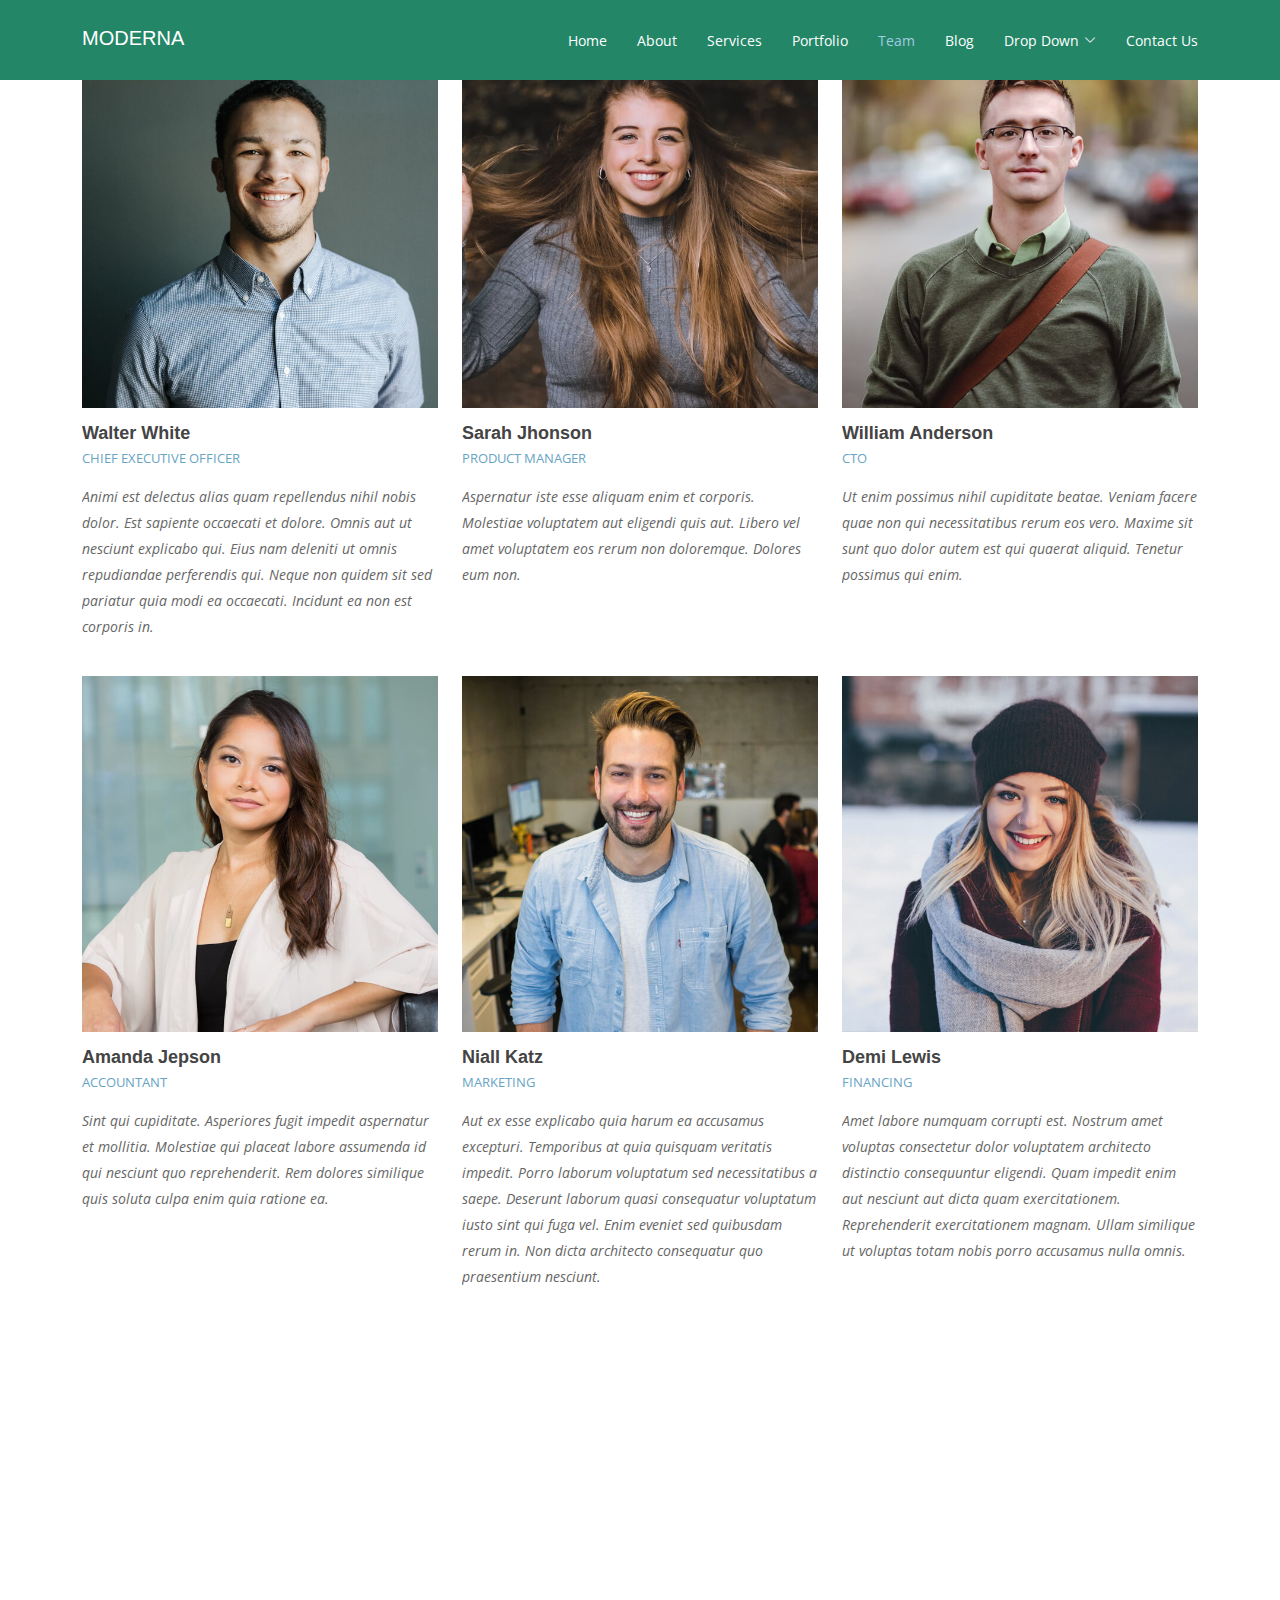
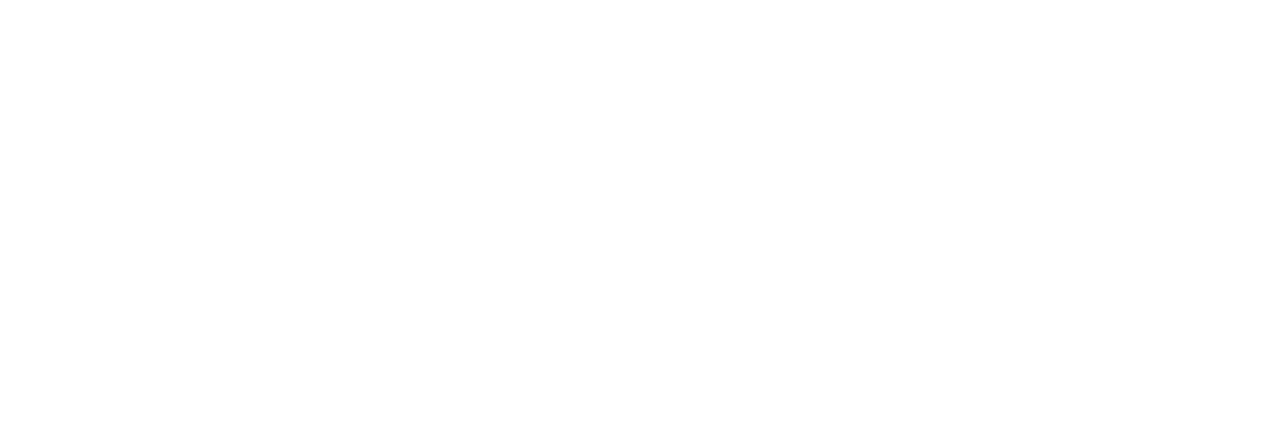
<file: team.html>
<!DOCTYPE html>
<html lang="en">

<head>
  <meta charset="utf-8">
  <meta content="width=device-width, initial-scale=1.0" name="viewport">

  <title>Team - Moderna Bootstrap Template</title>
  <meta content="" name="description">
  <meta content="" name="keywords">

  <!-- Favicons -->
  <link href="assets/img/favicon.png" rel="icon">
  <link href="assets/img/apple-touch-icon.png" rel="apple-touch-icon">

  <!-- Google Fonts -->
  <link href="https://fonts.googleapis.com/css?family=Open+Sans:300,300i,400,400i,600,600i,700,700i|Roboto:300,300i,400,400i,500,500i,700,700i&display=swap" rel="stylesheet">

  <!-- Vendor CSS Files -->
  <link href="assets/vendor/animate.css/animate.min.css" rel="stylesheet">
  <link href="assets/vendor/aos/aos.css" rel="stylesheet">
  <link href="assets/vendor/bootstrap/css/bootstrap.min.css" rel="stylesheet">
  <link href="assets/vendor/bootstrap-icons/bootstrap-icons.css" rel="stylesheet">
  <link href="assets/vendor/boxicons/css/boxicons.min.css" rel="stylesheet">
  <link href="assets/vendor/glightbox/css/glightbox.min.css" rel="stylesheet">
  <link href="assets/vendor/swiper/swiper-bundle.min.css" rel="stylesheet">

  <!-- Template Main CSS File -->
  <link href="assets/css/style.css" rel="stylesheet">

  <!-- =======================================================
  * Template Name: Moderna - v4.8.0
  * Template URL: https://bootstrapmade.com/free-bootstrap-template-corporate-moderna/
  * Author: BootstrapMade.com
  * License: https://bootstrapmade.com/license/
  ======================================================== -->
</head>

<body>

  <!-- ======= Header ======= -->
  <header id="header" class="fixed-top d-flex align-items-center ">
    <div class="container d-flex justify-content-between align-items-center">

      <div class="logo">
        <h1 class="text-light"><a href="index.html"><span>Moderna</span></a></h1>
        <!-- Uncomment below if you prefer to use an image logo -->
        <!-- <a href="index.html"><img src="assets/img/logo.png" alt="" class="img-fluid"></a>-->
      </div>

      <nav id="navbar" class="navbar">
        <ul>
          <li><a class="" href="index.html">Home</a></li>
          <li><a href="about.html">About</a></li>
          <li><a href="services.html">Services</a></li>
          <li><a href="portfolio.html">Portfolio</a></li>
          <li><a class="active" href="team.html">Team</a></li>
          <li><a href="blog.html">Blog</a></li>
          <li class="dropdown"><a href="#"><span>Drop Down</span> <i class="bi bi-chevron-down"></i></a>
            <ul>
              <li><a href="#">Drop Down 1</a></li>
              <li class="dropdown"><a href="#"><span>Deep Drop Down</span> <i class="bi bi-chevron-right"></i></a>
                <ul>
                  <li><a href="#">Deep Drop Down 1</a></li>
                  <li><a href="#">Deep Drop Down 2</a></li>
                  <li><a href="#">Deep Drop Down 3</a></li>
                  <li><a href="#">Deep Drop Down 4</a></li>
                  <li><a href="#">Deep Drop Down 5</a></li>
                </ul>
              </li>
              <li><a href="#">Drop Down 2</a></li>
              <li><a href="#">Drop Down 3</a></li>
              <li><a href="#">Drop Down 4</a></li>
            </ul>
          </li>
          <li><a href="contact.html">Contact Us</a></li>
        </ul>
        <i class="bi bi-list mobile-nav-toggle"></i>
      </nav><!-- .navbar -->

    </div>
  </header><!-- End Header -->

  <main id="main">

    <!-- ======= Our Team Section ======= -->
    <section class="breadcrumbs">
      <div class="container">

        <div class="d-flex justify-content-between align-items-center">
          <h2>Our Team</h2>
          <ol>
            <li><a href="index.html">Home</a></li>
            <li>Our Team</li>
          </ol>
        </div>

      </div>
    </section><!-- End Our Team Section -->

    <!-- ======= Team Section ======= -->
    <section class="team" data-aos="fade-up" data-aos-easing="ease-in-out" data-aos-duration="500">
      <div class="container">

        <div class="row">

          <div class="col-lg-4 col-md-6 d-flex align-items-stretch">
            <div class="member">
              <div class="member-img">
                <img src="assets/img/team/team-1.jpg" class="img-fluid" alt="">
                <div class="social">
                  <a href=""><i class="bi bi-twitter"></i></a>
                  <a href=""><i class="bi bi-facebook"></i></a>
                  <a href=""><i class="bi bi-instagram"></i></a>
                  <a href=""><i class="bi bi-linkedin"></i></a>
                </div>
              </div>
              <div class="member-info">
                <h4>Walter White</h4>
                <span>Chief Executive Officer</span>
                <p>Animi est delectus alias quam repellendus nihil nobis dolor. Est sapiente occaecati et dolore. Omnis aut ut nesciunt explicabo qui. Eius nam deleniti ut omnis repudiandae perferendis qui. Neque non quidem sit sed pariatur quia modi ea occaecati. Incidunt ea non est corporis in.</p>
              </div>
            </div>
          </div>

          <div class="col-lg-4 col-md-6 d-flex align-items-stretch">
            <div class="member">
              <div class="member-img">
                <img src="assets/img/team/team-2.jpg" class="img-fluid" alt="">
                <div class="social">
                  <a href=""><i class="bi bi-twitter"></i></a>
                  <a href=""><i class="bi bi-facebook"></i></a>
                  <a href=""><i class="bi bi-instagram"></i></a>
                  <a href=""><i class="bi bi-linkedin"></i></a>
                </div>
              </div>
              <div class="member-info">
                <h4>Sarah Jhonson</h4>
                <span>Product Manager</span>
                <p>Aspernatur iste esse aliquam enim et corporis. Molestiae voluptatem aut eligendi quis aut. Libero vel amet voluptatem eos rerum non doloremque. Dolores eum non.</p>
              </div>
            </div>
          </div>

          <div class="col-lg-4 col-md-6 d-flex align-items-stretch">
            <div class="member">
              <div class="member-img">
                <img src="assets/img/team/team-3.jpg" class="img-fluid" alt="">
                <div class="social">
                  <a href=""><i class="bi bi-twitter"></i></a>
                  <a href=""><i class="bi bi-facebook"></i></a>
                  <a href=""><i class="bi bi-instagram"></i></a>
                  <a href=""><i class="bi bi-linkedin"></i></a>
                </div>
              </div>
              <div class="member-info">
                <h4>William Anderson</h4>
                <span>CTO</span>
                <p>Ut enim possimus nihil cupiditate beatae. Veniam facere quae non qui necessitatibus rerum eos vero. Maxime sit sunt quo dolor autem est qui quaerat aliquid. Tenetur possimus qui enim.</p>
              </div>
            </div>
          </div>

          <div class="col-lg-4 col-md-6 d-flex align-items-stretch">
            <div class="member">
              <div class="member-img">
                <img src="assets/img/team/team-4.jpg" class="img-fluid" alt="">
                <div class="social">
                  <a href=""><i class="bi bi-twitter"></i></a>
                  <a href=""><i class="bi bi-facebook"></i></a>
                  <a href=""><i class="bi bi-instagram"></i></a>
                  <a href=""><i class="bi bi-linkedin"></i></a>
                </div>
              </div>
              <div class="member-info">
                <h4>Amanda Jepson</h4>
                <span>Accountant</span>
                <p>Sint qui cupiditate. Asperiores fugit impedit aspernatur et mollitia. Molestiae qui placeat labore assumenda id qui nesciunt quo reprehenderit. Rem dolores similique quis soluta culpa enim quia ratione ea.</p>
              </div>
            </div>
          </div>

          <div class="col-lg-4 col-md-6 d-flex align-items-stretch">
            <div class="member">
              <div class="member-img">
                <img src="assets/img/team/team-5.jpg" class="img-fluid" alt="">
                <div class="social">
                  <a href=""><i class="bi bi-twitter"></i></a>
                  <a href=""><i class="bi bi-facebook"></i></a>
                  <a href=""><i class="bi bi-instagram"></i></a>
                  <a href=""><i class="bi bi-linkedin"></i></a>
                </div>
              </div>
              <div class="member-info">
                <h4>Niall Katz</h4>
                <span>Marketing</span>
                <p>Aut ex esse explicabo quia harum ea accusamus excepturi. Temporibus at quia quisquam veritatis impedit. Porro laborum voluptatum sed necessitatibus a saepe. Deserunt laborum quasi consequatur voluptatum iusto sint qui fuga vel. Enim eveniet sed quibusdam rerum in. Non dicta architecto consequatur quo praesentium nesciunt.</p>
              </div>
            </div>
          </div>

          <div class="col-lg-4 col-md-6 d-flex align-items-stretch">
            <div class="member">
              <div class="member-img">
                <img src="assets/img/team/team-6.jpg" class="img-fluid" alt="">
                <div class="social">
                  <a href=""><i class="bi bi-twitter"></i></a>
                  <a href=""><i class="bi bi-facebook"></i></a>
                  <a href=""><i class="bi bi-instagram"></i></a>
                  <a href=""><i class="bi bi-linkedin"></i></a>
                </div>
              </div>
              <div class="member-info">
                <h4>Demi Lewis</h4>
                <span>Financing</span>
                <p>Amet labore numquam corrupti est. Nostrum amet voluptas consectetur dolor voluptatem architecto distinctio consequuntur eligendi. Quam impedit enim aut nesciunt aut dicta quam exercitationem. Reprehenderit exercitationem magnam. Ullam similique ut voluptas totam nobis porro accusamus nulla omnis.</p>
              </div>
            </div>
          </div>

        </div>

      </div>
    </section><!-- End Team Section -->

  </main><!-- End #main -->

  <!-- ======= Footer ======= -->
  <footer id="footer" data-aos="fade-up" data-aos-easing="ease-in-out" data-aos-duration="500">

    <div class="footer-newsletter">
      <div class="container">
        <div class="row">
          <div class="col-lg-6">
            <h4>Our Newsletter</h4>
            <p>Tamen quem nulla quae legam multos aute sint culpa legam noster magna</p>
          </div>
          <div class="col-lg-6">
            <form action="" method="post">
              <input type="email" name="email"><input type="submit" value="Subscribe">
            </form>
          </div>
        </div>
      </div>
    </div>

    <div class="footer-top">
      <div class="container">
        <div class="row">

          <div class="col-lg-3 col-md-6 footer-links">
            <h4>Useful Links</h4>
            <ul>
              <li><i class="bx bx-chevron-right"></i> <a href="#">Home</a></li>
              <li><i class="bx bx-chevron-right"></i> <a href="#">About us</a></li>
              <li><i class="bx bx-chevron-right"></i> <a href="#">Services</a></li>
              <li><i class="bx bx-chevron-right"></i> <a href="#">Terms of service</a></li>
              <li><i class="bx bx-chevron-right"></i> <a href="#">Privacy policy</a></li>
            </ul>
          </div>

          <div class="col-lg-3 col-md-6 footer-links">
            <h4>Our Services</h4>
            <ul>
              <li><i class="bx bx-chevron-right"></i> <a href="#">Web Design</a></li>
              <li><i class="bx bx-chevron-right"></i> <a href="#">Web Development</a></li>
              <li><i class="bx bx-chevron-right"></i> <a href="#">Product Management</a></li>
              <li><i class="bx bx-chevron-right"></i> <a href="#">Marketing</a></li>
              <li><i class="bx bx-chevron-right"></i> <a href="#">Graphic Design</a></li>
            </ul>
          </div>

          <div class="col-lg-3 col-md-6 footer-contact">
            <h4>Contact Us</h4>
            <p>
              A108 Adam Street <br>
              New York, NY 535022<br>
              United States <br><br>
              <strong>Phone:</strong> +1 5589 55488 55<br>
              <strong>Email:</strong> info@example.com<br>
            </p>

          </div>

          <div class="col-lg-3 col-md-6 footer-info">
            <h3>About Moderna</h3>
            <p>Cras fermentum odio eu feugiat lide par naso tierra. Justo eget nada terra videa magna derita valies darta donna mare fermentum iaculis eu non diam phasellus.</p>
            <div class="social-links mt-3">
              <a href="#" class="twitter"><i class="bx bxl-twitter"></i></a>
              <a href="#" class="facebook"><i class="bx bxl-facebook"></i></a>
              <a href="#" class="instagram"><i class="bx bxl-instagram"></i></a>
              <a href="#" class="linkedin"><i class="bx bxl-linkedin"></i></a>
            </div>
          </div>

        </div>
      </div>
    </div>

    <div class="container">
      <div class="copyright">
        &copy; Copyright <strong><span>Moderna</span></strong>. All Rights Reserved
      </div>
      <div class="credits">
        <!-- All the links in the footer should remain intact. -->
        <!-- You can delete the links only if you purchased the pro version. -->
        <!-- Licensing information: https://bootstrapmade.com/license/ -->
        <!-- Purchase the pro version with working PHP/AJAX contact form: https://bootstrapmade.com/free-bootstrap-template-corporate-moderna/ -->
        Designed by <a href="https://bootstrapmade.com/">BootstrapMade</a>
      </div>
    </div>
  </footer><!-- End Footer -->

  <a href="#" class="back-to-top d-flex align-items-center justify-content-center"><i class="bi bi-arrow-up-short"></i></a>

  <!-- Vendor JS Files -->
  <script src="assets/vendor/purecounter/purecounter.js"></script>
  <script src="assets/vendor/aos/aos.js"></script>
  <script src="assets/vendor/bootstrap/js/bootstrap.bundle.min.js"></script>
  <script src="assets/vendor/glightbox/js/glightbox.min.js"></script>
  <script src="assets/vendor/isotope-layout/isotope.pkgd.min.js"></script>
  <script src="assets/vendor/swiper/swiper-bundle.min.js"></script>
  <script src="assets/vendor/waypoints/noframework.waypoints.js"></script>
  <script src="assets/vendor/php-email-form/validate.js"></script>

  <!-- Template Main JS File -->
  <script src="assets/js/main.js"></script>

</body>

</html>
</file>
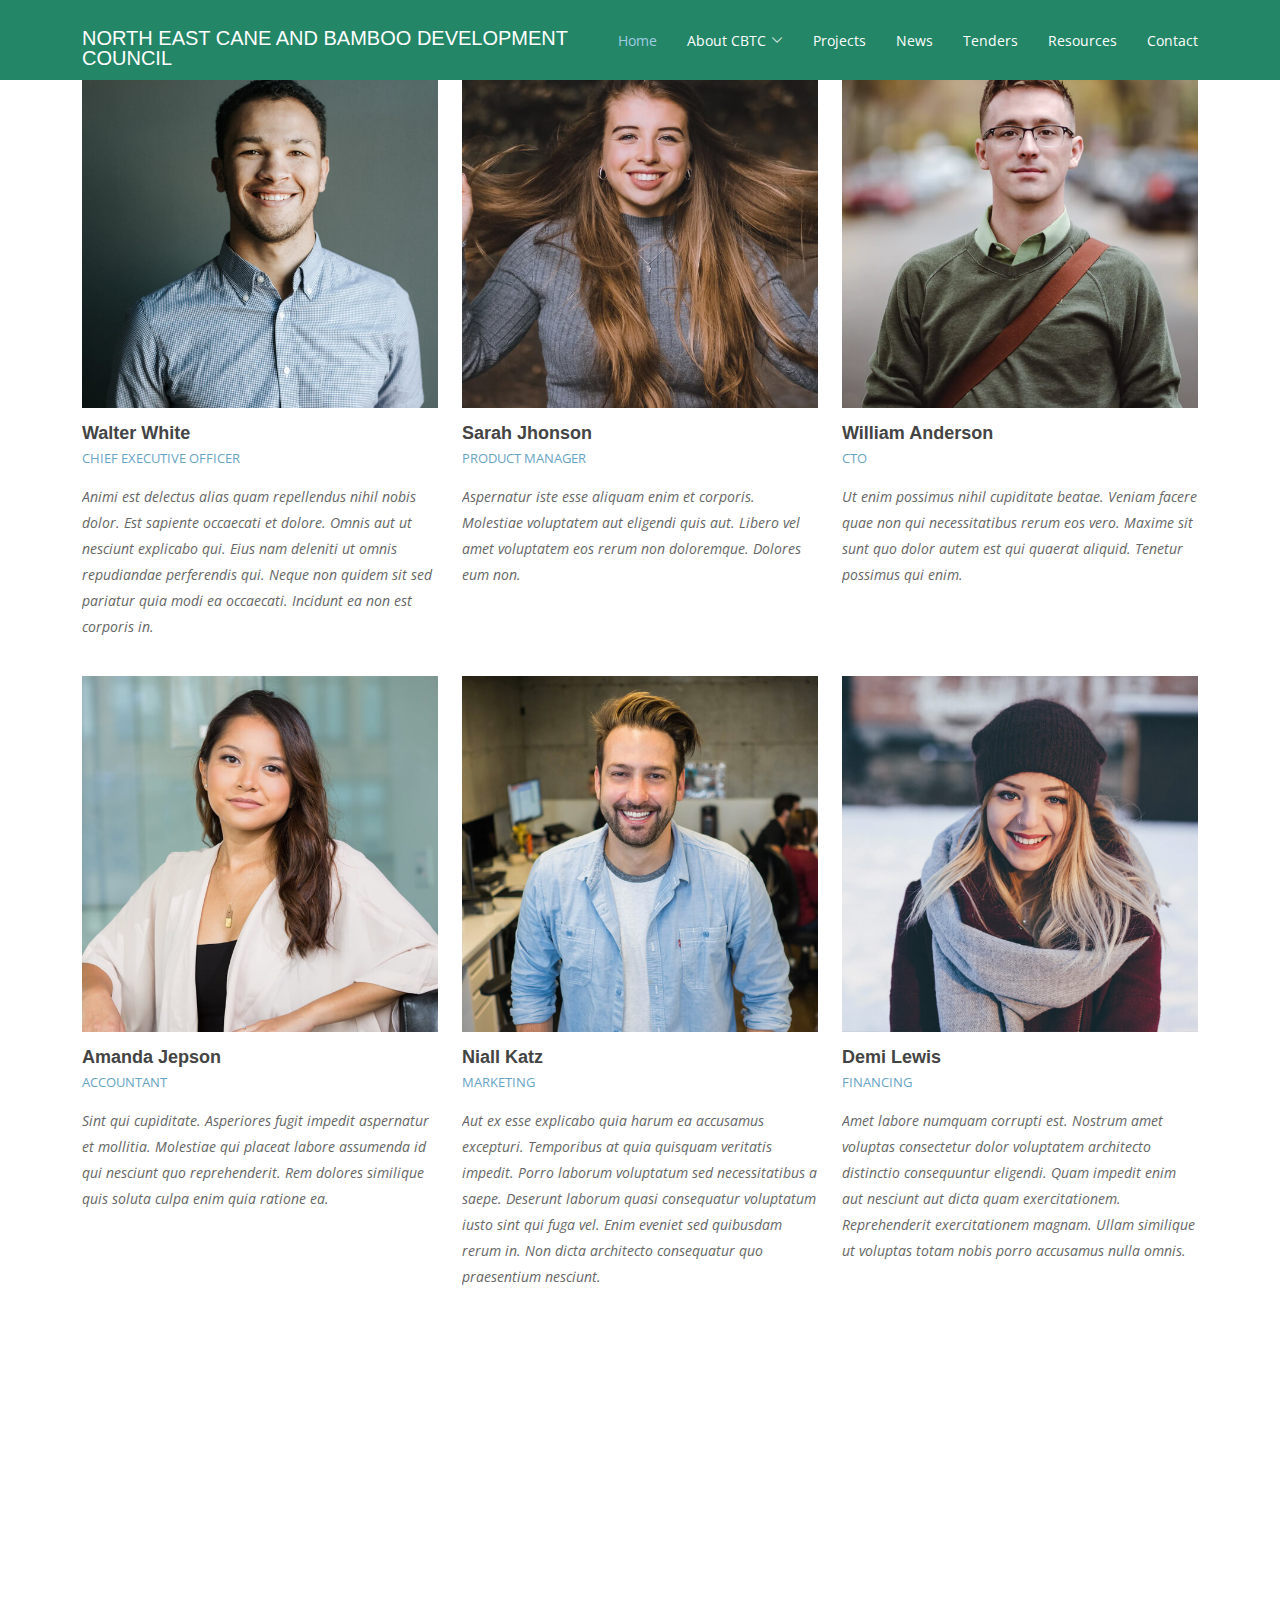
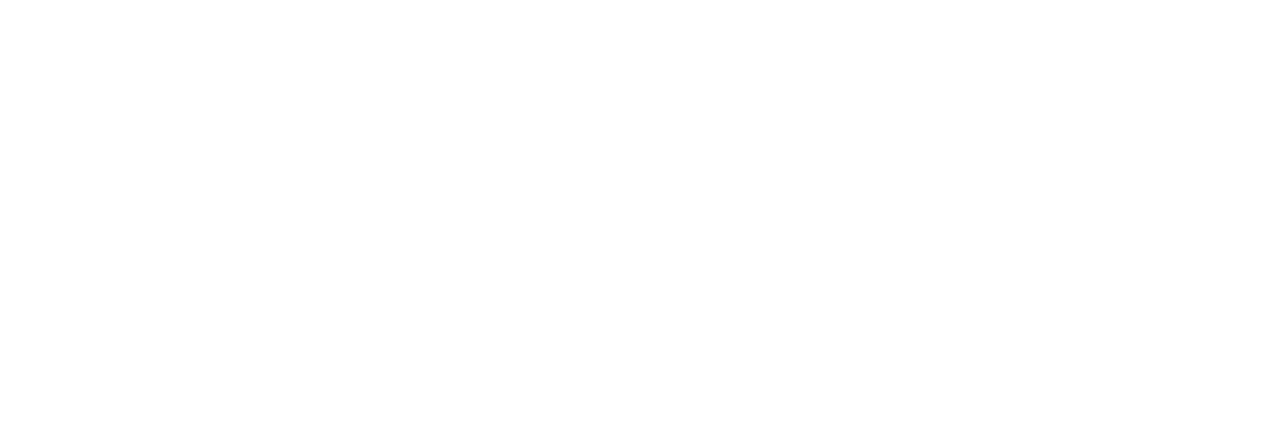
<file: tenders.html>
<!DOCTYPE html>
<html lang="en">
  <head>
    <meta charset="utf-8" />
    <meta content="width=device-width, initial-scale=1.0" name="viewport" />

    <title>Tenders|North East Cane and Bamboo Development Council</title>
    <meta content="" name="description" />
    <meta content="" name="keywords" />

    <!-- Favicons -->
    <link href="assets/img/favicon.png" rel="icon" />
    <link href="assets/img/apple-touch-icon.png" rel="apple-touch-icon" />

    <!-- Google Fonts -->
    <link
      href="https://fonts.googleapis.com/css?family=Open+Sans:300,300i,400,400i,600,600i,700,700i|Roboto:300,300i,400,400i,500,500i,700,700i&display=swap"
      rel="stylesheet"
    />

    <!-- Vendor CSS Files -->
    <link href="assets/vendor/animate.css/animate.min.css" rel="stylesheet" />
    <link href="assets/vendor/aos/aos.css" rel="stylesheet" />
    <link
      href="assets/vendor/bootstrap/css/bootstrap.min.css"
      rel="stylesheet"
    />
    <link
      href="assets/vendor/bootstrap-icons/bootstrap-icons.css"
      rel="stylesheet"
    />
    <link href="assets/vendor/boxicons/css/boxicons.min.css" rel="stylesheet" />
    <link
      href="assets/vendor/glightbox/css/glightbox.min.css"
      rel="stylesheet"
    />
    <link href="assets/vendor/swiper/swiper-bundle.min.css" rel="stylesheet" />

    <!-- Template Main CSS File -->
    <link href="assets/css/style.css" rel="stylesheet" />
  </head>

  <body>
    <!-- ======= Header ======= -->
    <header id="header" class="fixed-top d-flex align-items-center">
      <div class="container d-flex justify-content-between align-items-center">
        <div class="logo">
          <h1 class="text-light">
            <a href="index.html"
              ><span>North East Cane and Bamboo Development Council</span></a
            >
          </h1>
          <!-- Uncomment below if you prefer to use an image logo -->
          <!-- <a href="index.html"><img src="assets/img/logo.png" alt="" class="img-fluid"></a> -->
        </div>

        <nav id="navbar" class="navbar">
          <ul>
            <li><a class="active" href="index.html">Home</a></li>
            <li class="dropdown">
              <a href="#"
                ><span>About CBTC</span> <i class="bi bi-chevron-down"></i
              ></a>
              <ul>
                <li><a href="#">History</a></li>
                <li><a href="#">CBTC Partners</a></li>
                <li><a href="#">Governing Body</a></li>
                <li><a href="#">CBTC Staff</a></li>
                <li><a href="#">Services</a></li>
                <li><a href="#">Consultancy</a></li>
                <li><a href="#">Right to Information</a></li>
              </ul>
            </li>
            <li><a href="projects.html">Projects</a></li>
            <li><a href="news.html">News</a></li>
            <li><a href="tenders.html">Tenders</a></li>
            <li><a href="resources.html">Resources</a></li>

            <li><a href="contact.html">Contact</a></li>
          </ul>
          <i class="bi bi-list mobile-nav-toggle"></i>
        </nav>
        <!-- .navbar -->
      </div>
    </header>
    <!-- End Header -->

    <main id="main">
      <!-- ======= Our Team Section ======= -->
      <section class="breadcrumbs">
        <div class="container">
          <div class="d-flex justify-content-between align-items-center">
            <h2>Tenders</h2>
            <ol>
              <li><a href="index.html">Home</a></li>
              <li>Tenders</li>
            </ol>
          </div>
        </div>
      </section>
      <!-- End Our Team Section -->

      <!-- ======= Team Section ======= -->
      <section
        class="team"
        data-aos="fade-up"
        data-aos-easing="ease-in-out"
        data-aos-duration="500"
      >
        <div class="container">
          <div class="row">
            <div class="col-lg-4 col-md-6 d-flex align-items-stretch">
              <div class="member">
                <div class="member-img">
                  <img
                    src="assets/img/team/team-1.jpg"
                    class="img-fluid"
                    alt=""
                  />
                  <div class="social">
                    <a href=""><i class="bi bi-twitter"></i></a>
                    <a href=""><i class="bi bi-facebook"></i></a>
                    <a href=""><i class="bi bi-instagram"></i></a>
                    <a href=""><i class="bi bi-linkedin"></i></a>
                  </div>
                </div>
                <div class="member-info">
                  <h4>Walter White</h4>
                  <span>Chief Executive Officer</span>
                  <p>
                    Animi est delectus alias quam repellendus nihil nobis dolor.
                    Est sapiente occaecati et dolore. Omnis aut ut nesciunt
                    explicabo qui. Eius nam deleniti ut omnis repudiandae
                    perferendis qui. Neque non quidem sit sed pariatur quia modi
                    ea occaecati. Incidunt ea non est corporis in.
                  </p>
                </div>
              </div>
            </div>

            <div class="col-lg-4 col-md-6 d-flex align-items-stretch">
              <div class="member">
                <div class="member-img">
                  <img
                    src="assets/img/team/team-2.jpg"
                    class="img-fluid"
                    alt=""
                  />
                  <div class="social">
                    <a href=""><i class="bi bi-twitter"></i></a>
                    <a href=""><i class="bi bi-facebook"></i></a>
                    <a href=""><i class="bi bi-instagram"></i></a>
                    <a href=""><i class="bi bi-linkedin"></i></a>
                  </div>
                </div>
                <div class="member-info">
                  <h4>Sarah Jhonson</h4>
                  <span>Product Manager</span>
                  <p>
                    Aspernatur iste esse aliquam enim et corporis. Molestiae
                    voluptatem aut eligendi quis aut. Libero vel amet voluptatem
                    eos rerum non doloremque. Dolores eum non.
                  </p>
                </div>
              </div>
            </div>

            <div class="col-lg-4 col-md-6 d-flex align-items-stretch">
              <div class="member">
                <div class="member-img">
                  <img
                    src="assets/img/team/team-3.jpg"
                    class="img-fluid"
                    alt=""
                  />
                  <div class="social">
                    <a href=""><i class="bi bi-twitter"></i></a>
                    <a href=""><i class="bi bi-facebook"></i></a>
                    <a href=""><i class="bi bi-instagram"></i></a>
                    <a href=""><i class="bi bi-linkedin"></i></a>
                  </div>
                </div>
                <div class="member-info">
                  <h4>William Anderson</h4>
                  <span>CTO</span>
                  <p>
                    Ut enim possimus nihil cupiditate beatae. Veniam facere quae
                    non qui necessitatibus rerum eos vero. Maxime sit sunt quo
                    dolor autem est qui quaerat aliquid. Tenetur possimus qui
                    enim.
                  </p>
                </div>
              </div>
            </div>

            <div class="col-lg-4 col-md-6 d-flex align-items-stretch">
              <div class="member">
                <div class="member-img">
                  <img
                    src="assets/img/team/team-4.jpg"
                    class="img-fluid"
                    alt=""
                  />
                  <div class="social">
                    <a href=""><i class="bi bi-twitter"></i></a>
                    <a href=""><i class="bi bi-facebook"></i></a>
                    <a href=""><i class="bi bi-instagram"></i></a>
                    <a href=""><i class="bi bi-linkedin"></i></a>
                  </div>
                </div>
                <div class="member-info">
                  <h4>Amanda Jepson</h4>
                  <span>Accountant</span>
                  <p>
                    Sint qui cupiditate. Asperiores fugit impedit aspernatur et
                    mollitia. Molestiae qui placeat labore assumenda id qui
                    nesciunt quo reprehenderit. Rem dolores similique quis
                    soluta culpa enim quia ratione ea.
                  </p>
                </div>
              </div>
            </div>

            <div class="col-lg-4 col-md-6 d-flex align-items-stretch">
              <div class="member">
                <div class="member-img">
                  <img
                    src="assets/img/team/team-5.jpg"
                    class="img-fluid"
                    alt=""
                  />
                  <div class="social">
                    <a href=""><i class="bi bi-twitter"></i></a>
                    <a href=""><i class="bi bi-facebook"></i></a>
                    <a href=""><i class="bi bi-instagram"></i></a>
                    <a href=""><i class="bi bi-linkedin"></i></a>
                  </div>
                </div>
                <div class="member-info">
                  <h4>Niall Katz</h4>
                  <span>Marketing</span>
                  <p>
                    Aut ex esse explicabo quia harum ea accusamus excepturi.
                    Temporibus at quia quisquam veritatis impedit. Porro laborum
                    voluptatum sed necessitatibus a saepe. Deserunt laborum
                    quasi consequatur voluptatum iusto sint qui fuga vel. Enim
                    eveniet sed quibusdam rerum in. Non dicta architecto
                    consequatur quo praesentium nesciunt.
                  </p>
                </div>
              </div>
            </div>

            <div class="col-lg-4 col-md-6 d-flex align-items-stretch">
              <div class="member">
                <div class="member-img">
                  <img
                    src="assets/img/team/team-6.jpg"
                    class="img-fluid"
                    alt=""
                  />
                  <div class="social">
                    <a href=""><i class="bi bi-twitter"></i></a>
                    <a href=""><i class="bi bi-facebook"></i></a>
                    <a href=""><i class="bi bi-instagram"></i></a>
                    <a href=""><i class="bi bi-linkedin"></i></a>
                  </div>
                </div>
                <div class="member-info">
                  <h4>Demi Lewis</h4>
                  <span>Financing</span>
                  <p>
                    Amet labore numquam corrupti est. Nostrum amet voluptas
                    consectetur dolor voluptatem architecto distinctio
                    consequuntur eligendi. Quam impedit enim aut nesciunt aut
                    dicta quam exercitationem. Reprehenderit exercitationem
                    magnam. Ullam similique ut voluptas totam nobis porro
                    accusamus nulla omnis.
                  </p>
                </div>
              </div>
            </div>
          </div>
        </div>
      </section>
      <!-- End Team Section -->
    </main>
    <!-- End #main -->

    <!-- ======= Footer ======= -->
    <footer
      id="footer"
      data-aos="fade-up"
      data-aos-easing="ease-in-out"
      data-aos-duration="500"
    >
      <div class="footer-newsletter">
        <div class="container">
          <div class="row">
            <div class="col-lg-6">
              <h4>Our Newsletter</h4>
              <p>
                Tamen quem nulla quae legam multos aute sint culpa legam noster
                magna
              </p>
            </div>
            <div class="col-lg-6">
              <form action="" method="post">
                <input type="email" name="email" /><input
                  type="submit"
                  value="Subscribe"
                />
              </form>
            </div>
          </div>
        </div>
      </div>

      <div class="footer-top">
        <div class="container">
          <div class="row">
            <div class="col-lg-3 col-md-6 footer-links">
              <h4>Useful Links</h4>
              <ul>
                <li>
                  <i class="bx bx-chevron-right"></i> <a href="#">Home</a>
                </li>
                <li>
                  <i class="bx bx-chevron-right"></i> <a href="#">About us</a>
                </li>
                <li>
                  <i class="bx bx-chevron-right"></i> <a href="#">Services</a>
                </li>
                <li>
                  <i class="bx bx-chevron-right"></i>
                  <a href="#">Terms of service</a>
                </li>
                <li>
                  <i class="bx bx-chevron-right"></i>
                  <a href="#">Privacy policy</a>
                </li>
              </ul>
            </div>

            <div class="col-lg-3 col-md-6 footer-links">
              <h4>Our Services</h4>
              <ul>
                <li>
                  <i class="bx bx-chevron-right"></i> <a href="#">Web Design</a>
                </li>
                <li>
                  <i class="bx bx-chevron-right"></i>
                  <a href="#">Web Development</a>
                </li>
                <li>
                  <i class="bx bx-chevron-right"></i>
                  <a href="#">Product Management</a>
                </li>
                <li>
                  <i class="bx bx-chevron-right"></i> <a href="#">Marketing</a>
                </li>
                <li>
                  <i class="bx bx-chevron-right"></i>
                  <a href="#">Graphic Design</a>
                </li>
              </ul>
            </div>

            <div class="col-lg-3 col-md-6 footer-contact">
              <h4>Contact Us</h4>
              <p>
                A108 Adam Street <br />
                New York, NY 535022<br />
                United States <br /><br />
                <strong>Phone:</strong> +1 5589 55488 55<br />
                <strong>Email:</strong> info@example.com<br />
              </p>
            </div>

            <div class="col-lg-3 col-md-6 footer-info">
              <h3>About Moderna</h3>
              <p>
                Cras fermentum odio eu feugiat lide par naso tierra. Justo eget
                nada terra videa magna derita valies darta donna mare fermentum
                iaculis eu non diam phasellus.
              </p>
              <div class="social-links mt-3">
                <a href="#" class="twitter"><i class="bx bxl-twitter"></i></a>
                <a href="#" class="facebook"><i class="bx bxl-facebook"></i></a>
                <a href="#" class="instagram"
                  ><i class="bx bxl-instagram"></i
                ></a>
                <a href="#" class="linkedin"><i class="bx bxl-linkedin"></i></a>
              </div>
            </div>
          </div>
        </div>
      </div>

      <div class="container">
        <div class="copyright">
          &copy; Copyright <strong><span>Moderna</span></strong
          >. All Rights Reserved
        </div>
        <div class="credits">
          <!-- All the links in the footer should remain intact. -->
          <!-- You can delete the links only if you purchased the pro version. -->
          <!-- Licensing information: https://bootstrapmade.com/license/ -->
          <!-- Purchase the pro version with working PHP/AJAX contact form: https://bootstrapmade.com/free-bootstrap-template-corporate-moderna/ -->
          Designed by <a href="https://bootstrapmade.com/">BootstrapMade</a>
        </div>
      </div>
    </footer>
    <!-- End Footer -->

    <a
      href="#"
      class="back-to-top d-flex align-items-center justify-content-center"
      ><i class="bi bi-arrow-up-short"></i
    ></a>

    <!-- Vendor JS Files -->
    <script src="assets/vendor/purecounter/purecounter.js"></script>
    <script src="assets/vendor/aos/aos.js"></script>
    <script src="assets/vendor/bootstrap/js/bootstrap.bundle.min.js"></script>
    <script src="assets/vendor/glightbox/js/glightbox.min.js"></script>
    <script src="assets/vendor/isotope-layout/isotope.pkgd.min.js"></script>
    <script src="assets/vendor/swiper/swiper-bundle.min.js"></script>
    <script src="assets/vendor/waypoints/noframework.waypoints.js"></script>
    <script src="assets/vendor/php-email-form/validate.js"></script>

    <!-- Template Main JS File -->
    <script src="assets/js/main.js"></script>
  </body>
</html>
</file>
<file: assets/css/style.css>
/*--------------------------------------------------------------
# General
--------------------------------------------------------------*/
body {
  font-family: "Open Sans", sans-serif;
  color: #444;
}

a {
  color: #295447;
  text-decoration: none;
}

a:hover {
  color: #2f8a6f;
  text-decoration: none;
}

h1, h2, h3, h4, h5, h6, .font-primary {
  font-family: "Poppins", sans-serif;
}

/*--------------------------------------------------------------
# Back to top button
--------------------------------------------------------------*/

.back-to-top {
  position: fixed;
  visibility: hidden;
  opacity: 0;
  right: 15px;
  bottom: 15px;
  z-index: 99999;
  background: #238667;
  width: 40px;
  height: 40px;
  border-radius: 4px;
  transition: all 0.4s;
}

.back-to-top i {
  font-size: 24px;
  color: rgb(255, 255, 255);
  line-height: 0;
}

.back-to-top:hover {
  background: #2ead85;
  color: #fff;
}

.back-to-top.active {
  visibility: visible;
  opacity: 1;
}

/*--------------------------------------------------------------
# Header
--------------------------------------------------------------*/
#header {
  height: 80px;
  transition: all 0.5s;
  z-index: 997;
  transition: all 0.5s;
  background: #238667;
}

#header.header-transparent {
  background: none;
}

#header.header-scrolled {
  background: #2cad84;
  height: 60px;
}

#header .logo h1 {
  font-size: 20px;
  height: 24.5px;
  /* margin: 0; */
  padding: 4px 0;
  line-height: 1;
  font-weight: 400;
  letter-spacing: 0px;
  text-transform: uppercase;
}

#header .logo h1 a, #header .logo h1 a:hover {
  color: #fff;
  text-decoration: none;
}

#header .logo img {
  padding: 0;
  margin: 0;
  max-height: 40px;
}

#main {
  margin-top: -5rem;
}

/*--------------------------------------------------------------
# Navigation Menu
--------------------------------------------------------------*/
/**
* Desktop Navigation 
*/
.navbar {
  padding: 0;
}

.navbar ul {
  margin: 0;
  padding: 0;
  display: flex;
  list-style: none;
  align-items: center;
}

.navbar li {
  position: relative;
}

.navbar a, .navbar a:focus {
  display: flex;
  align-items: center;
  justify-content: space-between;
  padding: 10px 0 10px 30px;
  font-family: "Open Sans", sans-serif;
  font-size: 14px;
  color: #fff;
  white-space: nowrap;
  transition: 0.3s;
}

.navbar a i, .navbar a:focus i {
  font-size: 12px;
  line-height: 0;
  margin-left: 5px;
}

.navbar a:hover, .navbar .active, .navbar .active:focus, .navbar li:hover>a {
  color: #a2cce3;
}

.navbar .dropdown ul {
  display: block;
  position: absolute;
  left: 14px;
  top: calc(100% + 30px);
  margin: 0;
  padding: 10px 0;
  z-index: 99;
  opacity: 0;
  visibility: hidden;
  background: #fff;
  box-shadow: 0px 0px 30px rgba(127, 137, 161, 0.25);
  transition: 0.3s;
}

.navbar .dropdown ul li {
  min-width: 200px;
}

.navbar .dropdown ul a {
  padding: 10px 20px;
  font-size: 14px;
  text-transform: none;
  color: #1c3745;
}

.navbar .dropdown ul a i {
  font-size: 12px;
}

.navbar .dropdown ul a:hover, .navbar .dropdown ul .active:hover, .navbar .dropdown ul li:hover>a {
  color: #68A4C4;
}

.navbar .dropdown:hover>ul {
  opacity: 1;
  top: 100%;
  visibility: visible;
}

.navbar .dropdown .dropdown ul {
  top: 0;
  left: calc(100% - 30px);
  visibility: hidden;
}

.navbar .dropdown .dropdown:hover>ul {
  opacity: 1;
  top: 0;
  left: 100%;
  visibility: visible;
}

@media (max-width: 1366px) {
  .navbar .dropdown .dropdown ul {
    left: -90%;
  }

  .navbar .dropdown .dropdown:hover>ul {
    left: -100%;
  }
}

/**
* Mobile Navigation 
*/
.mobile-nav-toggle {
  color: #fff;
  font-size: 28px;
  cursor: pointer;
  display: none;
  line-height: 0;
  transition: 0.5s;
}

@media (max-width: 991px) {
  .mobile-nav-toggle {
    display: block;
  }

  .navbar ul {
    display: none;
  }
}

.navbar-mobile {
  position: fixed;
  overflow: hidden;
  top: 0;
  right: 0;
  left: 0;
  bottom: 0;
  background: rgba(17, 38, 48, 0.9);
  transition: 0.3s;
}

.navbar-mobile .mobile-nav-toggle {
  position: absolute;
  top: 15px;
  right: 15px;
}

.navbar-mobile ul {
  display: block;
  position: absolute;
  top: 55px;
  right: 15px;
  bottom: 15px;
  left: 15px;
  padding: 10px 0;
  background-color: #fff;
  overflow-y: auto;
  transition: 0.3s;
}

.navbar-mobile a, .navbar-mobile a:focus {
  padding: 10px 20px;
  font-size: 15px;
  color: #1e4356;
}

.navbar-mobile a:hover, .navbar-mobile .active, .navbar-mobile li:hover>a {
  color: #68A4C4;
}

.navbar-mobile .getstarted, .navbar-mobile .getstarted:focus {
  margin: 15px;
}

.navbar-mobile .dropdown ul {
  position: static;
  display: none;
  margin: 10px 20px;
  padding: 10px 0;
  z-index: 99;
  opacity: 1;
  visibility: visible;
  background: #fff;
  box-shadow: 0px 0px 30px rgba(127, 137, 161, 0.25);
}

.navbar-mobile .dropdown ul li {
  min-width: 200px;
}

.navbar-mobile .dropdown ul a {
  padding: 10px 20px;
}

.navbar-mobile .dropdown ul a i {
  font-size: 12px;
}

.navbar-mobile .dropdown ul a:hover, .navbar-mobile .dropdown ul .active:hover, .navbar-mobile .dropdown ul li:hover>a {
  color: #68A4C4;
}

.navbar-mobile .dropdown>.dropdown-active {
  display: block;
}

/*--------------------------------------------------------------
# Hero Section
--------------------------------------------------------------*/
#hero {
  width: 100%;
  height: 90vh;
  overflow: hidden;
  position: relative;
}

#hero::after {
  content: "";
  position: absolute;
  left: 50%;
  top: 0;
  width: 130%;
  height: 95%;
  background: linear-gradient(to right, rgba(41, 84, 71, 0.717), rgba(30, 67, 86, 0.6)), url("../img/bamboo.jpg") center top no-repeat;
  z-index: 0;
  border-radius: 0 0 50% 50%;
  transform: translateX(-50%) rotate(0deg);
}

#hero::before {
  content: "";
  position: absolute;
  left: 50%;
  top: 0;
  width: 130%;
  height: 96%;
  background: #295447;
  opacity: 0.3;
  z-index: 0;
  border-radius: 0 0 50% 50%;
  transform: translateX(-50%) translateY(18px) rotate(2deg);
}

#hero .carousel-container {
  display: flex;
  justify-content: center;
  align-items: center;
  flex-direction: column;
  text-align: center;
  bottom: 0;
  top: 0;
  left: 0;
  right: 0;
}

#hero h2 {
  color: #fff;
  margin-bottom: 30px;
  font-size: 48px;
  font-weight: 700;
}

#hero p {
  width: 80%;
  -webkit-animation-delay: 0.4s;
  animation-delay: 0.4s;
  margin: 0 auto 30px auto;
  color: #fff;
}

#hero .carousel-control-prev, #hero .carousel-control-next {
  width: 10%;
}

#hero .carousel-control-next-icon, #hero .carousel-control-prev-icon {
  background: none;
  font-size: 48px;
  line-height: 1;
  width: auto;
  height: auto;
}

#hero .btn-get-started {
  font-family: "Roboto", sans-serif;
  font-weight: 500;
  font-size: 14px;
  letter-spacing: 1px;
  display: inline-block;
  padding: 12px 32px;
  border-radius: 50px;
  transition: 0.5s;
  line-height: 1;
  margin: 10px;
  color: #fff;
  -webkit-animation-delay: 0.8s;
  animation-delay: 0.8s;
  border: 2px solid #295447;
}

#hero .btn-get-started:hover {
  background: #295447;
  color: #fff;
  text-decoration: none;
}

@media (min-width: 1024px) {
  #hero p {
    width: 60%;
  }

  #hero .carousel-control-prev, #hero .carousel-control-next {
    width: 5%;
  }
}

@media (max-width: 768px) {
  #hero::after {
    width: 180%;
    height: 95%;
    border-radius: 0 0 50% 50%;
    transform: translateX(-50%) rotate(0deg);
  }

  #hero::before {
    top: 0;
    width: 180%;
    height: 94%;
    border-radius: 0 0 50% 50%;
    transform: translateX(-50%) translateY(20px) rotate(4deg);
  }
}

@media (max-width: 575px) {
  #hero h2 {
    font-size: 30px;
  }

  #hero::after {
    left: 40%;
    top: 0;
    width: 200%;
    height: 95%;
    border-radius: 0 0 50% 50%;
    transform: translateX(-50%) rotate(0deg);
  }

  #hero::before {
    left: 50%;
    top: 0;
    width: 200%;
    height: 94%;
    border-radius: 0 0 50% 50%;
    transform: translateX(-50%) translateY(20px) rotate(4deg);
  }
}

/*--------------------------------------------------------------
# Hero No Slider Section
--------------------------------------------------------------*/
#hero-no-slider {
  width: 100%;
  height: 100vh;
  overflow: hidden;
  position: relative;
  text-align: center;
}

#hero-no-slider::before {
  content: "";
  position: absolute;
  left: 0;
  top: 0;
  right: 0;
  bottom: 0;
  background: linear-gradient(to right, rgba(30, 67, 86, 0.8), rgba(30, 67, 86, 0.6)), url("../img/hero-bg.jpg") center top no-repeat;
}

#hero-no-slider h2 {
  color: #fff;
  margin-bottom: 15px;
  font-size: 48px;
  font-weight: 700;
}

#hero-no-slider p {
  color: #fff;
}

#hero-no-slider .btn-get-started {
  font-family: "Roboto", sans-serif;
  font-weight: 500;
  font-size: 14px;
  letter-spacing: 1px;
  display: inline-block;
  padding: 12px 32px;
  border-radius: 50px;
  transition: 0.5s;
  line-height: 1;
  margin: 10px;
  color: #fff;
  -webkit-animation-delay: 0.8s;
  animation-delay: 0.8s;
  border: 2px solid #295447;
}

#hero-no-slider .btn-get-started:hover {
  background: #468773;
  color: #fff;
  text-decoration: none;
}

@media (max-width: 575px) {
  #hero-no-slider h2 {
    font-size: 30px;
  }
}

/* 
swiper hero 
*/
#hero2 {
  width: 100%;
  height: 90vh;
  overflow: hidden;
  position: relative;
}

/* #hero2::after {
  content: "";
  position: absolute;
  left: 50%;
  top: 0;
  width: 130%;
  height: 95%;
  z-index: 0;
  border-radius: 0 0 50% 50%;
  transform: translateX(-50%) rotate(0deg);
} */



.discover__card {
  position: relative;
  width: 100%;
  /* overflow: var(--img-hidden); */
}

.discover__container {
  margin-top: 1.5rem;
  text-align: center;
}

.discover__data {
  padding: 12px 266px;
  background-color: rgba(17, 17, 17, 0.527);
  display: flex;
  position: absolute;
  bottom: 2.5rem;
  /* left: 1rem; */
  flex-direction: column;
  align-items: center;


}

.discover__title,
.discover__description {
  color: white;

}

.discover__title {
  font-size: 2rem;

  /* margin-bottom: 1rem; */
}

.discover__description {
  display: block;
  font-size: 1rem;
}




/*--------------------------------------------------------------
# Sections General
--------------------------------------------------------------*/
section {
  padding: 60px 0;
}

.section-bg {
  background-color: #f3f8fa;
}

.section-title {
  text-align: center;
  padding-bottom: 30px;
}

.section-title h2 {
  font-size: 28px;
  font-weight: 400;
  margin-bottom: 20px;
  padding-bottom: 20px;
  position: relative;
}

.section-title h2::before {
  content: "";
  position: absolute;
  display: block;
  width: 120px;
  height: 1px;
  background: #ddd;
  bottom: 1px;
  left: calc(50% - 60px);
}

.section-title h2::after {
  content: "";
  position: absolute;
  display: block;
  width: 40px;
  height: 3px;
  background: #68A4C4;
  bottom: 0;
  left: calc(50% - 20px);
}

.section-title p {
  margin-bottom: 0;
}

/*--------------------------------------------------------------
# Breadcrumbs
--------------------------------------------------------------*/
.breadcrumbs {
  padding: 15px 0;
  background-color: #f3f8fa;
  min-height: 40px;
}

.breadcrumbs h2 {
  font-size: 28px;
  font-weight: 300;
}

.breadcrumbs ol {
  display: flex;
  flex-wrap: wrap;
  list-style: none;
  padding: 0;
  margin: 0;
}

.breadcrumbs ol li+li {
  padding-left: 10px;
}

.breadcrumbs ol li+li::before {
  display: inline-block;
  padding-right: 10px;
  color: #6c757d;
  content: "/";
}

@media (max-width: 768px) {
  .breadcrumbs .d-flex {
    display: block !important;
  }

  .breadcrumbs ol {
    display: block;
  }

  .breadcrumbs ol li {
    display: inline-block;
  }
}

/*--------------------------------------------------------------
# Our Services
--------------------------------------------------------------*/
.services {
  padding-bottom: 20px;
}

.services .title a {
  /* make text center later*/
}

/* .services .icon-box {
   */
/* padding: 30px;
  position: relative;
  overflow: hidden;
  margin: 0 0 40px 0;
  background: #fff;
  box-shadow: 0 5px 26px 0 rgba(68, 88, 144, 0.14);
  transition: all 0.3s ease-in-out;
  text-align: center;
  border: 1px solid #fff; */
/* } */

/* .services .icon {
  /* margin: 0 auto 20px auto;
  padding-top: 17px;
  display: inline-block;
  
  border-radius: 50%;
  width: 72px;
  height: 72px; */
/* text-align: center;
}
.services .icon i { */
/* font-size: 36px;
  line-height: 1; */
/* }
.services .title {
  font-weight: 700;
  margin-bottom: 15px;
  font-size: 18px;
}
.services .title a {
  color: #111;
}
.services .description {
  font-size: 15px;
  line-height: 28px;
  margin-bottom: 0;
}
.services .icon-box-pink .icon {
  background: #fceef3;
}
.services .icon-box-pink .icon i {
  color: #ff689b;
}
.services .icon-box-pink:hover {
  border-color: #ff689b;
}
.services .icon-box-cyan .icon {
  background: #e6fdfc;
}
.services .icon-box-cyan .icon i {
  color: #3fcdc7;
}
.services .icon-box-cyan:hover {
  border-color: #3fcdc7;
}
.services .icon-box-green .icon {
  background: #eafde7;
}
.services .icon-box-green .icon i {
  color: #41cf2e;
}
.services .icon-box-green:hover {
  border-color: #41cf2e;
}
.services .icon-box-blue .icon {
  background: #e1eeff;
}
.services .icon-box-blue .icon i {
  color: #2282ff;
}
.services .icon-box-blue:hover {
  border-color: #2282ff;
} */

/*--------------------------------------------------------------
# Why Us
--------------------------------------------------------------*/

.why-us .container {
  box-shadow: 0 5px 25px 0 rgba(214, 215, 216, 0.6);
  background: #fff;
}




.why-us .icon-box+.icon-box {
  margin-top: 50px;
}

.why-us .icon-box .icon {
  float: left;
  display: flex;
  align-items: center;
  justify-content: center;
  width: 72px;
  height: 72px;
  background: #f3f8fa;
  border-radius: 6px;
  transition: 0.5s;
}

.why-us .icon-box .icon i {
  color: #68A4C4;
  font-size: 32px;
}

.why-us .icon-box:hover .icon {
  background: #68A4C4;
}

.why-us .icon-box:hover .icon i {
  color: #fff;
}

.why-us .icon-box .title {
  margin-left: 95px;
  font-weight: 700;
  margin-bottom: 10px;
  font-size: 18px;
  text-transform: uppercase;
}

.why-us .icon-box .title a {
  color: #343a40;
  transition: 0.3s;
}

.why-us .icon-box .title a:hover {
  color: #68A4C4;
}

.why-us .icon-box .description {
  margin-left: 95px;
  line-height: 24px;
  font-size: 14px;
}

.welcome {
  text-align: center;
  font-weight: bold;
  font-size: 25px;

}

.why-us .video-box {
  position: relative;
  text-align: justify;
  font-size: 15px;
}

.why-us .video-box img {
  padding-top: 15px;
  padding-bottom: 15px;
}

/* .why-us .play-btn {
  width: 94px;
  height: 94px;
  background: radial-gradient(#68A4C4 50%, rgba(104, 164, 196, 0.4) 52%);
  border-radius: 50%;
  display: block;
  position: absolute;
  left: calc(50% - 47px);
  top: calc(50% - 47px);
  overflow: hidden;
}

.why-us .play-btn::after {
  content: "";
  position: absolute;
  left: 50%;
  top: 50%;
  transform: translateX(-40%) translateY(-50%);
  width: 0;
  height: 0;
  border-top: 10px solid transparent;
  border-bottom: 10px solid transparent;
  border-left: 15px solid #fff;
  z-index: 100;
  transition: all 400ms cubic-bezier(0.55, 0.055, 0.675, 0.19);
} */

/* .why-us .play-btn::before {
  content: "";
  position: absolute;
  width: 120px;
  height: 120px;
  -webkit-animation-delay: 0s;
  animation-delay: 0s;
  -webkit-animation: pulsate-btn 2s;
  animation: pulsate-btn 2s;
  -webkit-animation-direction: forwards;
  animation-direction: forwards;
  -webkit-animation-iteration-count: infinite;
  animation-iteration-count: infinite;
  -webkit-animation-timing-function: steps;
  animation-timing-function: steps;
  opacity: 1;
  border-radius: 50%;
  border: 5px solid rgba(104, 164, 196, 0.7);
  top: -15%;
  left: -15%;
  background: rgba(198, 16, 0, 0);
} */

/* .why-us .play-btn:hover::after {
  border-left: 15px solid #68A4C4;
  transform: scale(20);
} */

/* .why-us .play-btn:hover::before {
  content: "";
  position: absolute;
  left: 50%;
  top: 50%;
  transform: translateX(-40%) translateY(-50%);
  width: 0;
  height: 0;
  border: none;
  border-top: 10px solid transparent;
  border-bottom: 10px solid transparent;
  border-left: 15px solid #fff;
  z-index: 200;
  -webkit-animation: none;
  animation: none;
  border-radius: 0;
} */

@-webkit-keyframes pulsate-btn {
  0% {
    transform: scale(0.6, 0.6);
    opacity: 1;
  }

  100% {
    transform: scale(1, 1);
    opacity: 0;
  }
}

@keyframes pulsate-btn {
  0% {
    transform: scale(0.6, 0.6);
    opacity: 1;
  }

  100% {
    transform: scale(1, 1);
    opacity: 0;
  }
}

.what {
  font-size: 1.8rem;
  font-weight: 500;
  margin-bottom: 20px;
  padding-bottom: 20px;
  position: relative;
  text-align: center;
}

/*--------------------------------------------------------------
# Features
--------------------------------------------------------------*/
/* .features .row+.row {
  margin-top: 100px;
}

.features h3 {
  font-weight: 400;
  font-size: 24px;
}

.features ul {
  list-style: none;
  padding: 0;
}

.features ul li {
  padding-bottom: 10px;
}

.features ul i {
  font-size: 20px;
  padding-right: 4px;
  color: #68A4C4;
}

.features p:last-child {
  margin-bottom: 0;
} */
@media (max-width: 576px) {
  .xs {
    color: red;
    font-weight: bold;
  }
}

/* Small devices (landscape phones, 576px and up) */
@media (min-width: 576px) and (max-width:768px) {
  .sm {
    color: red;
    font-weight: bold;
  }
}

/* Medium devices (tablets, 768px and up) The navbar toggle appears at this breakpoint */
@media (min-width: 768px) and (max-width:992px) {
  .md {
    color: red;
    font-weight: bold;
  }
}

/* Large devices (desktops, 992px and up) */
@media (min-width: 992px) and (max-width:1200px) {
  .lg {
    color: red;
    font-weight: bold;
  }
}

/* Extra large devices (large desktops, 1200px and up) */
@media (min-width: 1200px) {
  .xl {
    color: red;
    font-weight: bold;
  }
}

/*--------------------------------------------------------------
# About
--------------------------------------------------------------*/
.about h3 {
  font-weight: 400;
  font-size: 26px;
}

.about ul {
  list-style: none;
  padding: 0;
}

.about ul li {
  padding-bottom: 10px;
}

.about ul i {
  font-size: 20px;
  padding-right: 4px;
  color: #68A4C4;
}

.about p:last-child {
  margin-bottom: 0;
}

/*--------------------------------------------------------------
# Facts
--------------------------------------------------------------*/
.facts .counters span {
  font-size: 48px;
  display: block;
  color: #68A4C4;
}

.facts .counters p {
  padding: 0;
  margin: 0 0 20px 0;
  font-family: "Roboto", sans-serif;
  font-size: 14px;
}

/*--------------------------------------------------------------
# Our Skills
--------------------------------------------------------------*/
.skills {
  padding: 60px 0;
}

.skills .progress {
  height: 35px;
  margin-bottom: 10px;
}

.skills .progress .skill {
  line-height: 35px;
  padding: 0;
  margin: 0 0 0 20px;
  text-transform: uppercase;
}

.skills .progress .skill .val {
  float: right;
  font-style: normal;
  margin: 0 20px 0 0;
}

.skills .progress-bar {
  width: 1px;
  text-align: left;
  transition: 0.9s;
}

/*--------------------------------------------------------------
# Tetstimonials
--------------------------------------------------------------*/
.testimonials {
  padding: 60px 0;
}

.testimonials .section-header {
  margin-bottom: 40px;
}

.testimonials .testimonials-carousel {
  overflow: hidden;
}

.testimonials .testimonial-item {
  text-align: center;
}

.testimonials .testimonial-item .testimonial-img {
  width: 120px;
  border-radius: 50%;
  border: 4px solid #fff;
  margin: 0 auto;
}

.testimonials .testimonial-item h3 {
  font-size: 20px;
  font-weight: bold;
  margin: 10px 0 5px 0;
  color: #111;
}

.testimonials .testimonial-item h4 {
  font-size: 14px;
  color: #999;
  margin: 0 0 15px 0;
}

.testimonials .testimonial-item .quote-icon-left, .testimonials .testimonial-item .quote-icon-right {
  color: #fbfcfd;
  font-size: 26px;
}

.testimonials .testimonial-item .quote-icon-left {
  display: inline-block;
  left: -5px;
  position: relative;
}

.testimonials .testimonial-item .quote-icon-right {
  display: inline-block;
  right: -5px;
  position: relative;
  top: 10px;
}

.testimonials .testimonial-item p {
  font-style: italic;
  margin: 0 auto 15px auto;
}

.testimonials .swiper-pagination {
  margin-top: 20px;
  position: relative;
}

.testimonials .swiper-pagination .swiper-pagination-bullet {
  width: 12px;
  height: 12px;
  background-color: #fff;
  opacity: 1;
  border: 1px solid #68A4C4;
}

.testimonials .swiper-pagination .swiper-pagination-bullet-active {
  background-color: #68A4C4;
}

/*--------------------------------------------------------------
# Service Details
--------------------------------------------------------------*/
.service-details {
  padding-bottom: 10px;
}

.service-details .card {
  border: 0;
  padding: 0 30px;
  margin-bottom: 60px;
  position: relative;
}

.service-details .card-img {
  width: calc(100% + 60px);
  margin-left: -30px;
  overflow: hidden;
  z-index: 9;
  border-radius: 0;
}

.service-details .card-img img {
  max-width: 100%;
  transition: all 0.3s ease-in-out;
}

.service-details .card-body {
  z-index: 10;
  background: #fff;
  border-top: 4px solid #fff;
  padding: 30px;
  box-shadow: 0px 2px 15px rgba(0, 0, 0, 0.1);
  margin-top: -60px;
  transition: 0.3s;
}

.service-details .card-title {
  font-weight: 700;
  text-align: center;
  margin-bottom: 20px;
}

.service-details .card-title a {
  color: #1e4356;
  transition: 0.3s;
}

.service-details .card-text {
  color: #5e5e5e;
}

.service-details .read-more a {
  color: #777777;
  text-transform: uppercase;
  font-weight: 600;
  font-size: 12px;
  transition: 0.3s;
}

.service-details .read-more a:hover {
  color: #68A4C4;
}

.service-details .card:hover img {
  transform: scale(1.1);
}

.service-details .card:hover .card-body {
  border-color: #68A4C4;
}

.service-details .card:hover .card-body .card-title a {
  color: #68A4C4;
}

/*--------------------------------------------------------------
# Pricing
--------------------------------------------------------------*/
.pricing .row {
  padding-top: 40px;
}

.pricing .box {
  padding: 40px;
  margin-bottom: 30px;
  box-shadow: 0px 0px 30px rgba(73, 78, 92, 0.15);
  background: #fff;
  text-align: center;
}

.pricing h3 {
  font-weight: 300;
  margin-bottom: 15px;
  font-size: 28px;
}

.pricing h4 {
  font-size: 46px;
  color: #68A4C4;
  font-weight: 400;
  font-family: "Open Sans", sans-serif;
  margin-bottom: 25px;
}

.pricing h4 span {
  color: #bababa;
  font-size: 18px;
  display: block;
}

.pricing ul {
  padding: 0;
  list-style: none;
  color: #999;
  text-align: left;
  line-height: 20px;
}

.pricing ul li {
  padding-bottom: 12px;
}

.pricing ul i {
  color: #68A4C4;
  font-size: 18px;
  padding-right: 4px;
}

.pricing ul .na {
  color: #ccc;
}

.pricing ul .na i {
  color: #ccc;
}

.pricing ul .na span {
  text-decoration: line-through;
}

.pricing .get-started-btn {
  background: #1e4356;
  display: inline-block;
  padding: 6px 30px;
  border-radius: 20px;
  color: #fff;
  transition: none;
  font-size: 14px;
  font-weight: 400;
  font-family: "Roboto", sans-serif;
  transition: 0.3s;
}

.pricing .get-started-btn:hover {
  background: #68A4C4;
}

.pricing .featured {
  z-index: 10;
  margin: -30px -5px 0 -5px;
}

.pricing .featured .get-started-btn {
  background: #68A4C4;
}

.pricing .featured .get-started-btn:hover {
  background: #85b6cf;
}

@media (max-width: 992px) {
  .pricing .box {
    max-width: 60%;
    margin: 0 auto 30px auto;

  }
}

@media (max-width: 767px) {
  .pricing .box {
    max-width: 80%;
    margin: 0 auto 30px auto;
  }
}

@media (max-width: 420px) {
  .pricing .box {
    max-width: 100%;
    margin: 0 auto 30px auto;
  }
}

/*--------------------------------------------------------------
# Portfolio
--------------------------------------------------------------*/
.portfolio {
  padding-bottom: 60px;
}

.portfolio #portfolio-flters {
  padding: 0;
  margin: 0 0 35px 0;
  list-style: none;
  text-align: center;
}

.portfolio #portfolio-flters li {
  cursor: pointer;
  margin: 0 12px 5px 12px;
  display: inline-block;
  padding: 0 4px 6px 4px;
  font-size: 16px;
  font-weight: 500;
  line-height: 20px;
  color: #444;
  transition: all 0.3s ease-in-out;
  border-bottom: 2px solid #fff;
  font-family: "Roboto", sans-serif;
}

.portfolio #portfolio-flters li:hover, .portfolio #portfolio-flters li.filter-active {
  border-color: #68A4C4;
  color: #68A4C4;
}

.portfolio .portfolio-item {
  background: #1e4356;
  overflow: hidden;
  min-height: 200px;
  position: relative;
  border-radius: 4px;
  margin: 0 0 30px 0;
}

.portfolio .portfolio-item img {
  transition: all 0.3s ease-in-out;
}

.portfolio .portfolio-item .portfolio-info {
  opacity: 0;
  position: absolute;
  transition: all 0.3s linear;
  text-align: center;
  top: 10%;
  left: 0;
  right: 0;
}

.portfolio .portfolio-item .portfolio-info h3 {
  font-size: 22px;
  color: #fff;
  font-weight: bold;
}

.portfolio .portfolio-item .portfolio-info a i {
  color: rgba(255, 255, 255, 0.6);
  font-size: 28px;
  transition: 0.3s;
}

.portfolio .portfolio-item .portfolio-info a i:hover {
  color: white;
}

.portfolio .portfolio-item:hover img {
  opacity: 0.6;
  transform: scale(1.1);
}

.portfolio .portfolio-item:hover .portfolio-info {
  opacity: 1;
  top: calc(50% - 30px);
}

/*--------------------------------------------------------------
# Portfolio Details
--------------------------------------------------------------*/
.portfolio-details {
  padding-top: 40px;
}

.portfolio-details .portfolio-details-slider img {
  width: 100%;
}

.portfolio-details .portfolio-details-slider .swiper-pagination {
  margin-top: 20px;
  position: relative;
}

.portfolio-details .portfolio-details-slider .swiper-pagination .swiper-pagination-bullet {
  width: 12px;
  height: 12px;
  background-color: #fff;
  opacity: 1;
  border: 1px solid #68A4C4;
}

.portfolio-details .portfolio-details-slider .swiper-pagination .swiper-pagination-bullet-active {
  background-color: #68A4C4;
}

.portfolio-details .portfolio-info {
  padding: 30px;
  box-shadow: 0px 0 30px rgba(30, 67, 86, 0.08);
}

.portfolio-details .portfolio-info h3 {
  font-size: 22px;
  font-weight: 700;
  margin-bottom: 20px;
  padding-bottom: 20px;
  border-bottom: 1px solid #eee;
}

.portfolio-details .portfolio-info ul {
  list-style: none;
  padding: 0;
  font-size: 15px;
}

.portfolio-details .portfolio-info ul li+li {
  margin-top: 10px;
}

.portfolio-details .portfolio-description {
  padding-top: 30px;
}

.portfolio-details .portfolio-description h2 {
  font-size: 26px;
  font-weight: 700;
  margin-bottom: 20px;
}

.portfolio-details .portfolio-description p {
  padding: 0;
}

/*--------------------------------------------------------------
# Team
--------------------------------------------------------------*/
.team {
  background: #fff;
  padding-bottom: 30px;
}

.team .member {
  margin-bottom: 20px;
  overflow: hidden;
}

.team .member .member-img {
  position: relative;
  overflow: hidden;
}

.team .member .social {
  position: absolute;
  left: 0;
  bottom: -40px;
  right: 0;
  height: 40px;
  opacity: 0;
  transition: bottom ease-in-out 0.4s;
  text-align: center;
  background: rgba(30, 67, 86, 0.8);
  display: flex;
  align-items: center;
  justify-content: center;
}

.team .member .social a {
  transition: color 0.3s;
  color: #fff;
  margin: 0 12px;
  display: inline-block;
}

.team .member .social a:hover {
  color: #68A4C4;
}

.team .member .social i {
  font-size: 18px;
  margin: 0 2px;
}

.team .member .member-info h4 {
  font-weight: 700;
  margin: 15px 0 5px 0;
  font-size: 18px;
}

.team .member .member-info span {
  display: block;
  font-size: 13px;
  text-transform: uppercase;
  font-weight: 400;
  margin-bottom: 15px;
  color: #68A4C4;
}

.team .member .member-info p {
  font-style: italic;
  font-size: 14px;
  line-height: 26px;
  color: #666;
}

.team .member:hover .social {
  bottom: 0;
  opacity: 1;
  transition: bottom ease-in-out 0.4s;
}

.team .member:hover .social a, .team .member:hover .social i {
  line-height: 0;
  font-size: 18px;
}

/*--------------------------------------------------------------
# Contact
--------------------------------------------------------------*/
.contact {
  padding-bottom: 30px;
}

.contact .info-box {
  color: #444;
  text-align: center;
  box-shadow: 0 0 30px rgba(214, 215, 216, 0.6);
  padding: 20px 0 30px 0;
  margin-bottom: 30px;
}

.contact .info-box i {
  font-size: 32px;
  color: #68A4C4;
  border-radius: 50%;
  padding: 8px;
  border: 2px dotted #a2cce3;
}

.contact .info-box h3 {
  font-size: 20px;
  color: #666;
  font-weight: 700;
  margin: 10px 0;
}

.contact .info-box p {
  padding: 0;
  line-height: 24px;
  font-size: 14px;
  margin-bottom: 0;
}

.contact .php-email-form {
  box-shadow: 0 0 30px rgba(214, 215, 216, 0.6);
  padding: 30px;
  margin-bottom: 30px;
}

.contact .php-email-form .error-message {
  display: none;
  color: #fff;
  background: #ed3c0d;
  text-align: left;
  padding: 15px;
  font-weight: 600;
}

.contact .php-email-form .error-message br+br {
  margin-top: 25px;
}

.contact .php-email-form .sent-message {
  display: none;
  color: #fff;
  background: #18d26e;
  text-align: center;
  padding: 15px;
  font-weight: 600;
}

.contact .php-email-form .loading {
  display: none;
  background: #fff;
  text-align: center;
  padding: 15px;
}

.contact .php-email-form .loading:before {
  content: "";
  display: inline-block;
  border-radius: 50%;
  width: 24px;
  height: 24px;
  margin: 0 10px -6px 0;
  border: 3px solid #18d26e;
  border-top-color: #eee;
  -webkit-animation: animate-loading 1s linear infinite;
  animation: animate-loading 1s linear infinite;
}

.contact .php-email-form input, .contact .php-email-form textarea {
  border-radius: 0;
  box-shadow: none;
  font-size: 14px;
}

.contact .php-email-form input::focus, .contact .php-email-form textarea::focus {
  background-color: #68A4C4;
}

.contact .php-email-form input {
  padding: 10px 15px;
}

.contact .php-email-form textarea {
  padding: 12px 15px;
}

.contact .php-email-form button[type=submit] {
  background: #68A4C4;
  border: 0;
  padding: 10px 24px;
  color: #fff;
  transition: 0.4s;
}

.contact .php-email-form button[type=submit]:hover {
  background: #8dbad2;
}

@-webkit-keyframes animate-loading {
  0% {
    transform: rotate(0deg);
  }

  100% {
    transform: rotate(360deg);
  }
}

@keyframes animate-loading {
  0% {
    transform: rotate(0deg);
  }

  100% {
    transform: rotate(360deg);
  }
}

/*--------------------------------------------------------------
# Map
--------------------------------------------------------------*/
.map {
  padding: 0;
  margin-bottom: -6px;
}

.map iframe {
  width: 100%;
  height: 380px;
}

/*--------------------------------------------------------------
# Blog
--------------------------------------------------------------*/
.blog {
  padding: 40px 0 20px 0;
}

.blog .entry {
  padding: 30px;
  margin-bottom: 60px;
  box-shadow: 0 4px 16px rgba(0, 0, 0, 0.1);
}

.blog .entry .entry-img {
  max-height: 440px;
  margin: -30px -30px 20px -30px;
  overflow: hidden;
}

.blog .entry .entry-title {
  font-size: 28px;
  font-weight: bold;
  padding: 0;
  margin: 0 0 20px 0;
}

.blog .entry .entry-title a {
  color: #1e4356;
  transition: 0.3s;
}

.blog .entry .entry-title a:hover {
  color: #68A4C4;
}

.blog .entry .entry-meta {
  margin-bottom: 15px;
  color: #72afce;
}

.blog .entry .entry-meta ul {
  display: flex;
  flex-wrap: wrap;
  list-style: none;
  align-items: center;
  padding: 0;
  margin: 0;
}

.blog .entry .entry-meta ul li+li {
  padding-left: 20px;
}

.blog .entry .entry-meta i {
  font-size: 16px;
  margin-right: 8px;
  line-height: 0;
}

.blog .entry .entry-meta a {
  color: #777777;
  font-size: 14px;
  display: inline-block;
  line-height: 1;
}

.blog .entry .entry-content p {
  line-height: 24px;
}

.blog .entry .entry-content .read-more {
  -moz-text-align-last: right;
  text-align-last: right;
}

.blog .entry .entry-content .read-more a {
  display: inline-block;
  background: #68A4C4;
  color: #fff;
  padding: 6px 20px;
  transition: 0.3s;
  font-size: 14px;
}

.blog .entry .entry-content .read-more a:hover {
  background: #7aafcb;
}

.blog .entry .entry-content h3 {
  font-size: 22px;
  margin-top: 30px;
  font-weight: bold;
}

.blog .entry .entry-content blockquote {
  overflow: hidden;
  background-color: #fafafa;
  padding: 60px;
  position: relative;
  text-align: center;
  margin: 20px 0;
}

.blog .entry .entry-content blockquote p {
  color: #444;
  line-height: 1.6;
  margin-bottom: 0;
  font-style: italic;
  font-weight: 500;
  font-size: 22px;
}

.blog .entry .entry-content blockquote::after {
  content: "";
  position: absolute;
  left: 0;
  top: 0;
  bottom: 0;
  width: 3px;
  background-color: #1e4356;
  margin-top: 20px;
  margin-bottom: 20px;
}

.blog .entry .entry-footer {
  padding-top: 10px;
  border-top: 1px solid #e6e6e6;
}

.blog .entry .entry-footer i {
  color: #4c99c1;
  display: inline;
}

.blog .entry .entry-footer a {
  color: #255269;
  transition: 0.3s;
}

.blog .entry .entry-footer a:hover {
  color: #68A4C4;
}

.blog .entry .entry-footer .cats {
  list-style: none;
  display: inline;
  padding: 0 20px 0 0;
  font-size: 14px;
}

.blog .entry .entry-footer .cats li {
  display: inline-block;
}

.blog .entry .entry-footer .tags {
  list-style: none;
  display: inline;
  padding: 0;
  font-size: 14px;
}

.blog .entry .entry-footer .tags li {
  display: inline-block;
}

.blog .entry .entry-footer .tags li+li::before {
  padding-right: 6px;
  color: #6c757d;
  content: ",";
}

.blog .entry .entry-footer .share {
  font-size: 16px;
}

.blog .entry .entry-footer .share i {
  padding-left: 5px;
}

.blog .entry-single {
  margin-bottom: 30px;
}

.blog .blog-author {
  padding: 20px;
  margin-bottom: 30px;
  box-shadow: 0 4px 16px rgba(0, 0, 0, 0.1);
}

.blog .blog-author img {
  width: 120px;
  margin-right: 20px;
}

.blog .blog-author h4 {
  font-weight: 600;
  font-size: 22px;
  margin-bottom: 0px;
  padding: 0;
  color: #1e4356;
}

.blog .blog-author .social-links {
  margin: 0 10px 10px 0;
}

.blog .blog-author .social-links a {
  color: rgba(30, 67, 86, 0.5);
  margin-right: 5px;
}

.blog .blog-author p {
  font-style: italic;
  color: #b7b7b7;
}

.blog .blog-comments {
  margin-bottom: 30px;
}

.blog .blog-comments .comments-count {
  font-weight: bold;
}

.blog .blog-comments .comment {
  margin-top: 30px;
  position: relative;
}

.blog .blog-comments .comment .comment-img {
  margin-right: 14px;
}

.blog .blog-comments .comment .comment-img img {
  width: 60px;
}

.blog .blog-comments .comment h5 {
  font-size: 16px;
  margin-bottom: 2px;
}

.blog .blog-comments .comment h5 a {
  font-weight: bold;
  color: #444;
  transition: 0.3s;
}

.blog .blog-comments .comment h5 a:hover {
  color: #68A4C4;
}

.blog .blog-comments .comment h5 .reply {
  padding-left: 10px;
  color: #1e4356;
}

.blog .blog-comments .comment h5 .reply i {
  font-size: 20px;
}

.blog .blog-comments .comment time {
  display: block;
  font-size: 14px;
  color: #2b607c;
  margin-bottom: 5px;
}

.blog .blog-comments .comment.comment-reply {
  padding-left: 40px;
}

.blog .blog-comments .reply-form {
  margin-top: 30px;
  padding: 30px;
  box-shadow: 0 4px 16px rgba(0, 0, 0, 0.1);
}

.blog .blog-comments .reply-form h4 {
  font-weight: bold;
  font-size: 22px;
}

.blog .blog-comments .reply-form p {
  font-size: 14px;
}

.blog .blog-comments .reply-form input {
  border-radius: 4px;
  padding: 10px 10px;
  font-size: 14px;
}

.blog .blog-comments .reply-form input:focus {
  box-shadow: none;
  border-color: #b1d0e1;
}

.blog .blog-comments .reply-form textarea {
  border-radius: 4px;
  padding: 10px 10px;
  font-size: 14px;
}

.blog .blog-comments .reply-form textarea:focus {
  box-shadow: none;
  border-color: #b1d0e1;
}

.blog .blog-comments .reply-form .form-group {
  margin-bottom: 25px;
}

.blog .blog-comments .reply-form .btn-primary {
  border-radius: 4px;
  padding: 10px 20px;
  border: 0;
  background-color: #1e4356;
}

.blog .blog-comments .reply-form .btn-primary:hover {
  background-color: #255269;
}

.blog .blog-pagination {
  color: #387ea2;
}

.blog .blog-pagination ul {
  display: flex;
  padding: 0;
  margin: 0;
  list-style: none;
}

.blog .blog-pagination li {
  margin: 0 5px;
  transition: 0.3s;
}

.blog .blog-pagination li a {
  color: #1e4356;
  padding: 7px 16px;
  display: flex;
  align-items: center;
  justify-content: center;
}

.blog .blog-pagination li.active, .blog .blog-pagination li:hover {
  background: #68A4C4;
}

.blog .blog-pagination li.active a, .blog .blog-pagination li:hover a {
  color: #fff;
}

.blog .sidebar {
  padding: 30px;
  margin: 0 0 60px 20px;
  box-shadow: 0 4px 16px rgba(0, 0, 0, 0.1);
}

.blog .sidebar .sidebar-title {
  font-size: 20px;
  font-weight: 700;
  padding: 0 0 0 0;
  margin: 0 0 15px 0;
  color: #1e4356;
  position: relative;
}

.blog .sidebar .sidebar-item {
  margin-bottom: 30px;
}

.blog .sidebar .search-form form {
  background: #fff;
  border: 1px solid #ddd;
  padding: 3px 10px;
  position: relative;
}

.blog .sidebar .search-form form input[type=text] {
  border: 0;
  padding: 4px;
  border-radius: 4px;
  width: calc(100% - 40px);
}

.blog .sidebar .search-form form button {
  position: absolute;
  top: 0;
  right: 0;
  bottom: 0;
  border: 0;
  background: none;
  font-size: 16px;
  padding: 0 15px;
  margin: -1px;
  background: #68A4C4;
  color: #fff;
  transition: 0.3s;
  border-radius: 0 4px 4px 0;
  line-height: 0;
}

.blog .sidebar .search-form form button i {
  line-height: 0;
}

.blog .sidebar .search-form form button:hover {
  background: #77adca;
}

.blog .sidebar .categories ul {
  list-style: none;
  padding: 0;
}

.blog .sidebar .categories ul li+li {
  padding-top: 10px;
}

.blog .sidebar .categories ul a {
  color: #1e4356;
  transition: 0.3s;
}

.blog .sidebar .categories ul a:hover {
  color: #68A4C4;
}

.blog .sidebar .categories ul a span {
  padding-left: 5px;
  color: #aaaaaa;
  font-size: 14px;
}

.blog .sidebar .recent-posts .post-item+.post-item {
  margin-top: 15px;
}

.blog .sidebar .recent-posts img {
  width: 80px;
  float: left;
}

.blog .sidebar .recent-posts h4 {
  font-size: 15px;
  margin-left: 95px;
  font-weight: bold;
}

.blog .sidebar .recent-posts h4 a {
  color: #1e4356;
  transition: 0.3s;
}

.blog .sidebar .recent-posts h4 a:hover {
  color: #68A4C4;
}

.blog .sidebar .recent-posts time {
  display: block;
  margin-left: 95px;
  font-style: italic;
  font-size: 14px;
  color: #aaaaaa;
}

.blog .sidebar .tags {
  margin-bottom: -10px;
}

.blog .sidebar .tags ul {
  list-style: none;
  padding: 0;
}

.blog .sidebar .tags ul li {
  display: inline-block;
}

.blog .sidebar .tags ul a {
  color: #3f8db5;
  font-size: 14px;
  padding: 6px 14px;
  margin: 0 6px 8px 0;
  border: 1px solid #e4eff5;
  display: inline-block;
  transition: 0.3s;
}

.blog .sidebar .tags ul a:hover {
  color: #fff;
  border: 1px solid #68A4C4;
  background: #68A4C4;
}

.blog .sidebar .tags ul a span {
  padding-left: 5px;
  color: #bedae8;
  font-size: 14px;
}

/*--------------------------------------------------------------
# Footer
--------------------------------------------------------------*/
#footer {
  background: #0b212d;
  padding: 0 0 30px 0;
  color: #fff;
  font-size: 14px;
}

#footer .footer {

  padding: 50px 0;
  background: #238667;
}

/* #footer .footer h4 {
  font-size: 24px;
  margin: 0 0 20px 0;
  padding: 0;
  line-height: 1;
  font-weight: 600;
  color: #ffffff;

} */

/* #footer .testimonial {
  display: flex;
  flex-direction: column;
  align-items: center;
} */

/* #footer .footer-newsletter form {
  margin-top: 30px;
  background: #fff;
  padding: 6px 10px;
  position: relative;
  border-radius: 50px;
} */

/* #footer .footer-newsletter form input[type=email] {
  border: 0;
  padding: 4px;
  width: calc(100% - 100px);
} */

/* #footer .footer-newsletter form input[type=submit] {
  position: absolute;
  top: 0;
  right: 0;
  bottom: 0;
  border: 0;
  background: none;
  font-size: 16px;
  padding: 0 20px;
  margin: 3px;
  
  color: #fff;
  transition: 0.3s;
  border-radius: 50px;
} */

/* #footer .footer-newsletter form input[type=submit]:hover {
  background: #468db3;
}  */

#footer .footer-top {
  background: #2cad84;
  border-top: 1.5px solid #1E4356;
  border-bottom: 1px solid #1E4356;
  padding: 50px 0px 0px 0px;
}

#footer-center {
  justify-content: space-evenly;
}

#footer .footer-top .footer-info {
  margin-bottom: 30px;
}

#footer .footer-top .footer-info h3 {
  font-size: 18px;
  margin: 0 0 20px 0;
  padding: 2px 0 2px 0;
  line-height: 1;
  color: #1E4356;
  font-weight: 600;
}

#footer .footer-top .footer-info p {
  font-size: 14px;
  line-height: 24px;
  margin-bottom: 0;
  font-family: "Roboto", sans-serif;
  color: #fff;
}

#footer .footer-top .social-links a {
  font-size: 18px;
  display: inline-block;
  background: #1e4356;
  color: #fff;
  line-height: 1;
  padding: 8px 0;
  margin-right: 4px;
  border-radius: 50%;
  text-align: center;
  width: 36px;
  height: 36px;
  transition: 0.3s;
}

#footer .footer-top .social-links a:hover {
  background: #68A4C4;
  color: #fff;
  text-decoration: none;
}

#footer .footer-top h4 {
  font-size: 18px;
  font-weight: 600;
  color: #1E4356;
  position: relative;
  padding-bottom: 12px;
}

#footer .footer-top .footer-links {
  margin-bottom: 30px;
}

#footer .footer-top .footer-links ul {
  list-style: none;
  padding: 0;
  margin: 0;
}

#footer .footer-top .footer-links ul i {
  padding-right: 2px;
  color: #a2cce3;
  font-size: 18px;
  line-height: 1;
}

#footer .footer-top .footer-links ul li {
  padding: 10px 0;
  display: flex;
  align-items: center;
}

#footer .footer-top .footer-links ul li:first-child {
  padding-top: 0;
}

#footer .footer-top .footer-links ul a {
  color: #fff;
  transition: 0.3s;
  display: inline-block;
  line-height: 1;
}

#footer .footer-top .footer-links ul a:hover {
  color: #a2cce3;
}

#footer .footer-top .footer-contact {
  margin-bottom: 30px;
}

#footer .footer-top .footer-contact p {
  line-height: 26px;
}

#footer .copyright {
  text-align: center;
  padding-top: 30px;
}

#footer .credits {
  padding-top: 10px;
  text-align: center;
  font-size: 13px;
  color: #fff;
}

#footer .credits a {
  color: #a2cce3;
}

/* dhiraj */

.welcome {
  margin: 1.5rem;
}

.welcome_content {
  margin: 1.5rem;
}

.welcome_container {
  grid-template-columns: repeat(1, 1fr);
  gap: 1.5rem;
}

.welcome_container_text {
  grid-template-columns: repeat(1, 1fr);
  gap: 1.5rem;
}

.welcome_card {
  display: grid;
  position: relative;
  background-color: var(--container-color);
  box-shadow: 0 4px 16px hsla(355, 25%, 15%, 0.1);
  padding: 1.5rem 1rem 1rem;
  border-radius: 0.75rem;
}

.welcome_button {
  cursor: pointer;
  border: black;
  margin: 10px;
}

.welcome_button :hover {
  background: var(--first-color);
}

/* swiper  */
.swiper {
  width: 100%;
  height: 100%;

}

.swiper-slide {
  /* text-align: center; */

  /* font-size: 18px; */
  /* background: #fff; */

  /* Center slide text vertically */
  display: -webkit-box;
  display: -ms-flexbox;
  display: -webkit-flex;
  display: flex;
  -webkit-box-pack: center;
  -ms-flex-pack: center;
  -webkit-justify-content: center;
  justify-content: center;
  -webkit-box-align: center;
  -ms-flex-align: center;
  -webkit-align-items: center;
  align-items: center;
}

.swiper-slide img {
  display: block;
  width: 100%;
  height: 90%;
  object-fit: cover;
}







/* sponsor logos */
.sponsor-logos {
  margin-top: -25px;
  /* display: flex; */
  text-align: center;
}

.logos {
  display: flex;
  flex-direction: row;
  /* align-items: center; */
  justify-content: center;
  flex-wrap: wrap;
  margin-bottom: 5px;


}

.sponsor-logos #mdoner {
  width: 18rem;
  height: 3rem;
  border-radius: 2px;
}

/* .sponsor-logos #nec {
  position: relative;
  width: 15rem;
  height: 3rem;
  left: 5px;
  border-radius: 2px;

} */

/* logo at start  */
#nec {
  width: 20rem;
  height: 4rem;
  border-radius: 10px;
  margin-bottom: 2rem;
}
</file>
